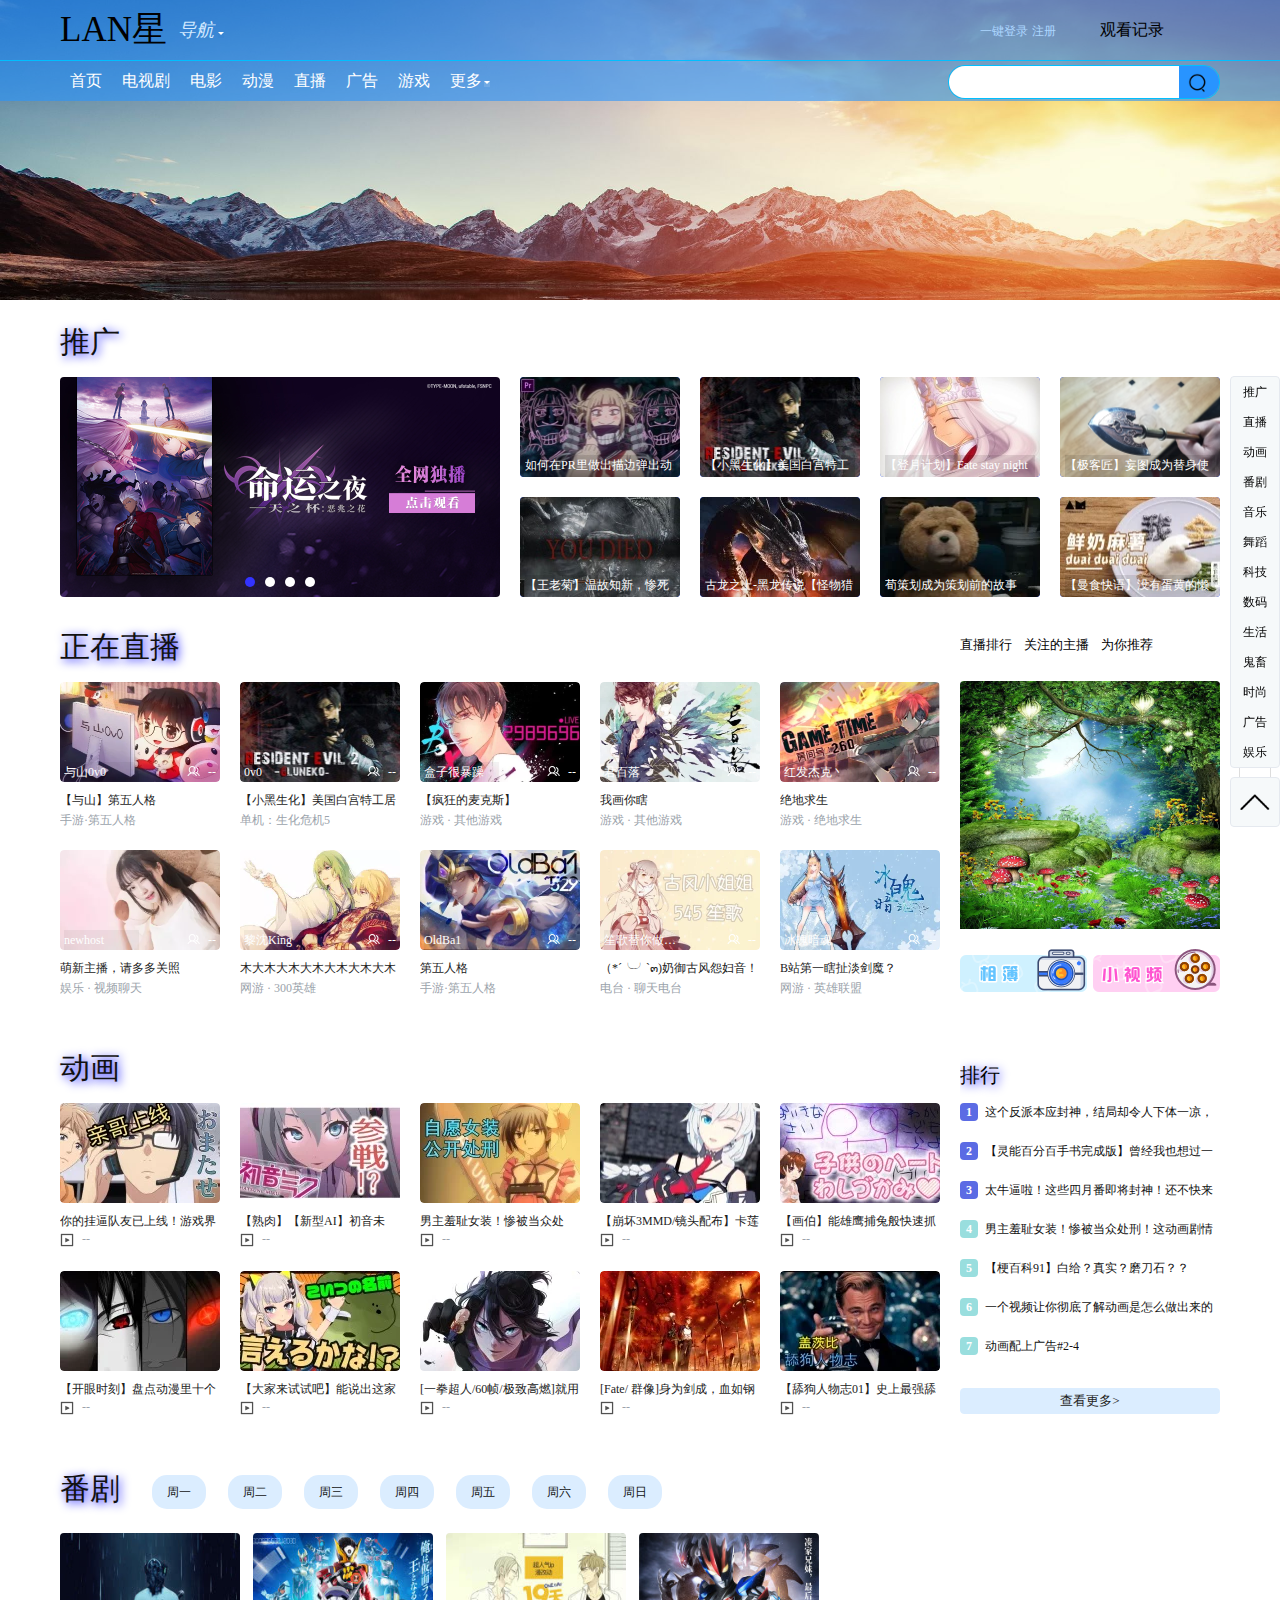
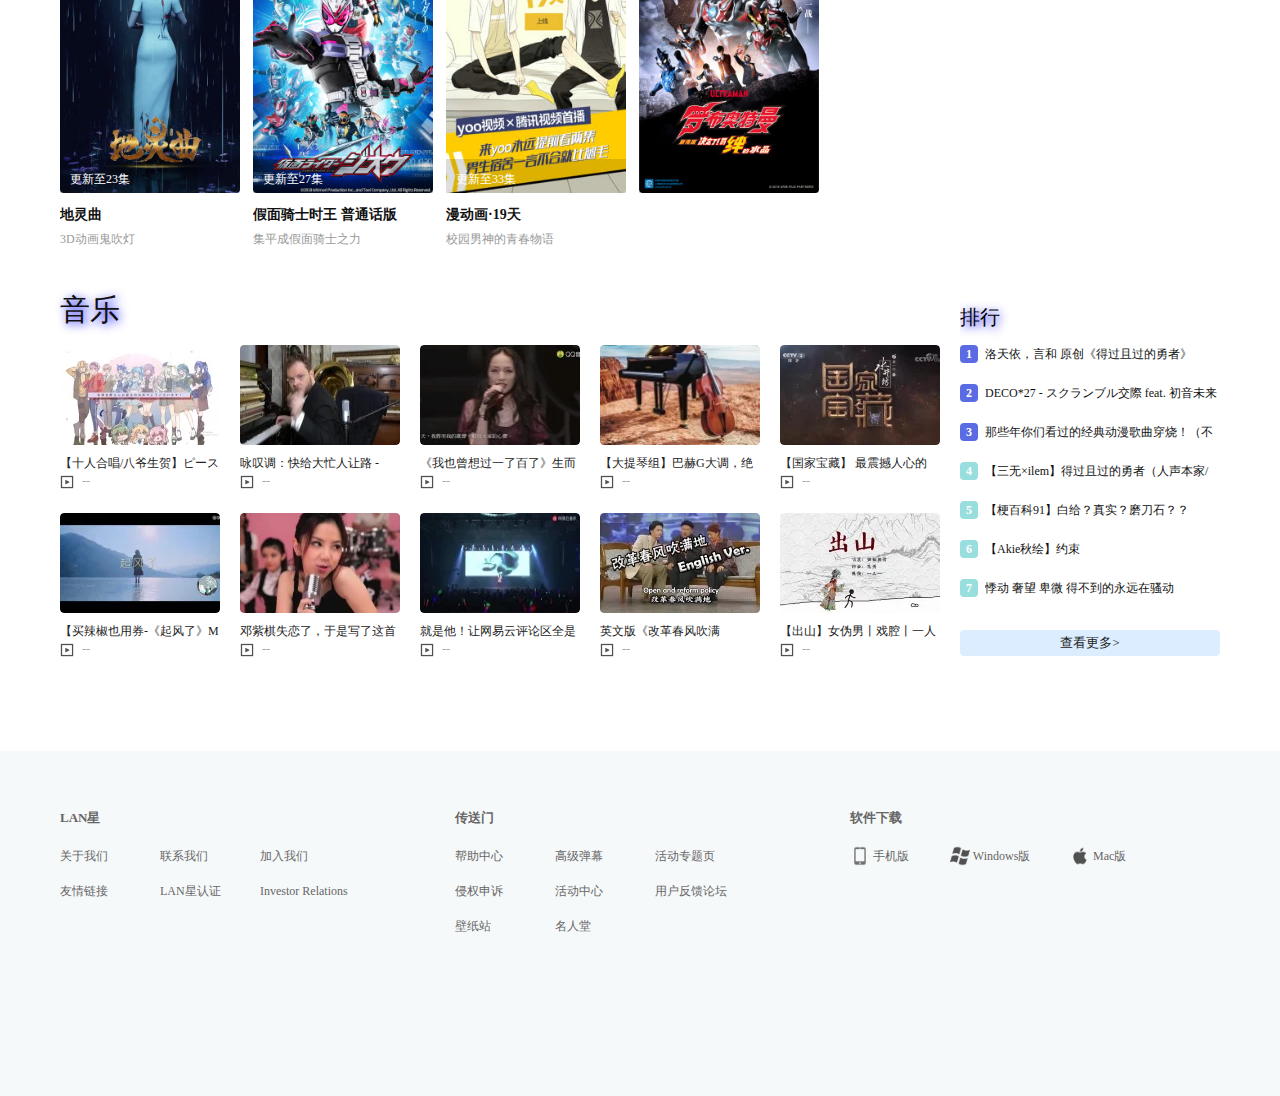
<file: html/index.html>
<!doctype html>
<html lang="en">
 <head>
  <meta charset="UTF-8">
  <meta name="Keywords" content="">
  <meta name="viewport" content="width=device-width, initial-scale=1.0">
  <title>LAN星</title>
  <link rel="stylesheet" type="text/css" href="../css/web.css"/>
  <link rel="stylesheet" type="text/css" href="../css/side.css"/>
  <script type="text/javascript" src="../login/js/jquery.min.js"></script>
  </head>
 <body>
	<div class="bg-img">
		<div class="topbar">
		<div class="container"> 
			<div class="humble" title="LAN星">LAN星</div>
			<div class="navigation">
			<a onclick="return false;" href="javascript:;" class="map"><em>导航</em>
			<i class="icon-triangle"></i>
			</a>
				<div class="list">
					<h4>休闲娱乐</h4>
					<div class="list-a">
						<a href="">电影</a>
						<a href="">动漫</a>
						<a href="">综艺</a>
						<a href="">搞笑</a>
						<a href="">直播</a>
						<a href="">视频</a>
						<a href="">页游</a>
						<a href="">明星</a>
						<a href="">交友</a>
						<a href="">体育</a>
						<a href="">星座</a>
						<a href="">电视剧</a>
						<a href="">小游戏</a>
					</div>
				</div>
				<div class="list">
					<h4>生活服务</h4>
					<div class="list-a">
						<a href="">团购</a>
						<a href="">银行</a>
						<a href="">房产</a>
						<a href="">股票</a>
						<a href="">基金</a>
						<a href="">天气</a>
						<a href="">菜谱</a>
						<a href="">汽车</a>
						<a href="">地图</a>
						<a href="">招聘</a>
						<a href="">儿童</a>
						<a href="">母婴</a>
						<a href="">健康</a>
					</div>
				</div>
				<div class="list" style="border:none;">
					<h4>其他类别</h4>
					<div class="list-a">
						<a href="">软件</a>
						<a href="">邮箱</a>
						<a href="">微博</a>
						<a href="">公益</a>
						<a href="">宠物</a>
						<a href="">杀毒</a>
						<a href="">设计</a>
						<a href="">电脑</a>
						<a href="">桌面</a>
						<a href="">行业</a>
						<a href="">摄影</a>
						<a href="">英语</a>
						<a href="">考试</a>
					</div>
				</div>
			</div>
			<div class="record">观看记录</div>
			<div class="topbar-info">
				<a href="../login/index.html">一键登录</a>
				<a href="../login/login.html">注册</a>
			</div>
		</div>
		</div>
		<div class="Classified-section">
		<div class="nav-container">
			<div class="nav">
				<ul>
					<li>
						<a href="../html/index.html" title="首页">首页</a>
					</li>
					<li>
						<a href="../dshtml/dsj.html" title="电视剧" target="_black">电视剧</a>
					</li>
					<li>
						<a href="../dyhtml/dy.html" title="电影" target="_black">电影</a>
					</li>
					<li>
						<a href="../dmhtml/dm.html" title="动漫" target="_black">动漫</a>
					</li>
					<li>
						<a href="../zbhtml/zb.html" title="直播" target="_black">直播</a>
					</li>
					<li>
						<a href="../xwhtml/xw.html" title="广告" target="_black">广告</a>
					</li>
					<li>
						<a href="../yxhtml/yx.html" title="游戏" target="_black">游戏</a>
					</li>
				</ul>
				<div class="nav-more">
					<a onclick="return false;" href="javascript:;" class="more">更多<i class="icon-triangle1"></i>
					</a>
					<div class="popup-more">
						<a href="" title="搞笑">搞笑</a>
						<a href="" title="美女">美女</a>
						<a href="" title="排行榜">排行榜</a>
						<a href="" title="网络自制">网络自制</a>
						<a href="" title="周末影院">周末影院</a>
					</div>
				</div>
			</div>
			<div class="header-search" id="search_box" style="z-index: 999;">
				<form action="" class="search-form" >
					<div class="banyuan"></div>
					<input type="text" name="searchstr" class="search-text" id="searchstr"/>
					<input type="button" value="" class="search-btn" id="search_btn"/>
				</form>
			</div>
		</div>
		</div>
	</div>
	<div class="lo-wrapper" id="content">
		<div id="tuiguang" class="most-box zone-wrap">
			<div class="headline">
				<h3 class="name">推广</h3>
			</div>
			<div class="big-box">
				<div class="box">
					<div class="img-g" style="left: 0px;transition: left 1s;">
						<a href=""><img class="on" src="../img/推广/afbed5cc36a5f0b987bfbf13973666a6557cc2ff.jpg" alt="1"></a>
						<a href=""><img src="../img/推广/597f2650027d56530dfc328460473bab.jpeg" alt="2"></a>
						<a href=""><img src="../img/推广/86438b3fbd5bc8602e2ba43808fbc6baad1c4067.jpg" alt="3"></a>
						<a href=""><img src="../img/推广/f7178c327c26931b72a727d827671713cd6bf914.png" alt="4"></a>
					</div>
					<div class="pt">
						<ul class="pt-u">
							<li class="pt-l"></li>
							<li></li>
							<li></li>
							<li></li>
						</ul>
					</div>
					<div class="btn">
						<div class="btn-left">&lt</div>
						<div class="btn-right">&gt</div>	
					</div>
				</div>
				<div class="recommend-module">
					<div class="groom-module">
					<a href="../htmlvideo/video/如何在PR里做出描边弹出动画.mp4" target="_black" title="如何在PR里做出描边弹出动画">
						<img src="../img/推广/如何在PR里做出描边弹出动画.jpg" alt="如何在PR里做出描边弹出动画" class="pic">
						<div class="card-mark">
							<p class="title">如何在PR里做出描边弹出动画</p>
							<p class="author">up主：Q</p>
							<p class="play">播放：--万</p>
						</div>
					</a>
					</div>
					<div class="groom-module">
					<a href="../htmlvideo/v1.html" target="_black" title="【小黑生化】美国白宫特工居然是这样的人？里昂S肯尼迪 上">
						<img src="../img/推广/【小黑生化】美国白宫特工居然是这样的人？里昂S肯尼迪 上（生化大讲坛 第26期）.jpg" alt="【小黑生化】美国白宫特工居然是这样的人？里昂S肯尼迪 上（生化大讲坛 第26期）" class="pic">
						<div class="card-mark">
							<p class="title">【小黑生化】美国白宫特工居然是这样的人？里昂S肯尼迪 上（生化大讲坛 第26期）</p>
							<p class="author">up主：W</p>
							<p class="play">播放：--万</p>
						</div>
					</a>
					</div>
					<div class="groom-module">
					<a href="" target="_black" title="【登月计划】Fate stay night深度解析Part7.在那白雪飘落的地方">
						<img src="../img/推广/【登月计划】Fate stay night深度解析Part7.在那白雪飘落的地方.jpg" alt="【登月计划】Fate stay night深度解析Part7.在那白雪飘落的地方" class="pic">
						<div class="card-mark">
							<p class="title">【登月计划】Fate stay night深度解析Part7.在那白雪飘落的地方</p>
							<p class="author">up主：阿卡林嫁给我吧</p>
							<p class="play">播放：--万</p>
						</div>
					</a>
					</div>
					<div class="groom-module">
					<a href="" target="_black" title="【极客匠】妄图成为替身使者,中二男居然用这支箭捅自己">
						<img src="../img/推广/【极客匠】妄图成为替身使者,中二男居然用这支箭捅自己.png" alt="【极客匠】妄图成为替身使者,中二男居然用这支箭捅自己" class="pic">
						<div class="card-mark">
							<p class="title">【极客匠】妄图成为替身使者,中二男居然用这支箭捅自己</p>
							<p class="author">up主：【极客匠】</p>
							<p class="play">播放：--万</p>
						</div>
					</a>
					</div>
					<div class="groom-module">
					<a href="" target="_black" title="【王老菊】温故知新，惨死高墙 | 真正的黑暗之魂3">
						<img src="../img/推广/e88b75d406d729e6b6b7d0fa2b77e749a7126180.jpg@160w_100h.jpg" alt="【王老菊】温故知新，惨死高墙 | 真正的黑暗之魂3" class="pic">
						<div class="card-mark">
							<p class="title">【王老菊】温故知新，惨死高墙 | 真正的黑暗之魂3</p>
							<p class="author">up主：怕上火暴王老菊</p>
							<p class="play">播放：--万</p>
						</div>
					</a>
					</div>
					<div class="groom-module">
					<a href="" target="_black" title="古龙之上-黑龙传说【怪物猎人生态】">
						<img src="../img/推广/古龙之上-黑龙传说【怪物猎人生态】.webp" alt="古龙之上-黑龙传说【怪物猎人生态】" class="pic">
						<div class="card-mark">
							<p class="title">古龙之上-黑龙传说【怪物猎人生态】</p>
							<p class="author">up主：艾森巴赫</p>
							<p class="play">播放：--万</p>
						</div>
					</a>
					</div>
					<div class="groom-module">
					<a href="" target="_black" title="荀策划成为策划前的故事">
						<img src="../img/推广/荀策划成为策划前的故事.webp" alt="荀策划成为策划前的故事" class="pic">
						<div class="card-mark">
							<p class="title">荀策划成为策划前的故事</p>
							<p class="author">up主：克利咕咕兰</p>
							<p class="play">播放：--万</p>
						</div>
					</a>
					</div>
					<div class="groom-module">
					<a href="" target="_black" title="【曼食快语】没有蛋黄的懒蛋蛋，就是这摊鲜奶麻薯啊！">
						<img src="../img/推广/【曼食快语】没有蛋黄的懒蛋蛋，就是这摊鲜奶麻薯啊！.webp" alt="【曼食快语】没有蛋黄的懒蛋蛋，就是这摊鲜奶麻薯啊！" class="pic">
						<div class="card-mark">
							<p class="title">【曼食快语】没有蛋黄的懒蛋蛋，就是这摊鲜奶麻薯啊！</p>
							<p class="author">up主：曼食慢语</p>
							<p class="play">播放：--万</p>
						</div>
					</a>
					</div>
				</div>
			</div>
		</div>
		<div id="zhibo" class="zhibo-box zone-wrap">
			<div class="l-con">
				<div class="headline">
					<h3 class="name">正在直播</h3>
				</div>
				<div class="storey-box">
					<div class="zhibo-module">
					<a href="" target="_black" title="">
						<div class="pic">
							<img src="../img/直播/【与山】第五人格.webp" alt="" class="pic">
							<div class="snum">
								<span class="auther">与山0v0</span>
								<span class="online">
									<i></i>
									--
								</span>
							</div>
						</div>
						<p class="t" title="【与山】第五人格">【与山】第五人格</p>
						<p class="num">手游·第五人格</p>
					</a>
					</div>
					<div class="zhibo-module">
					<a href="" target="_black" title="">
						<div class="pic">
							<img src="../img/推广/【小黑生化】美国白宫特工居然是这样的人？里昂S肯尼迪 上（生化大讲坛 第26期）.jpg" alt="【小黑生化】美国白宫特工居然是这样的人？里昂S肯尼迪 上（生化大讲坛 第26期）" class="pic">
							<div class="snum">
								<span class="auther">0v0</span>
								<span class="online">
									<i></i>
									--
								</span>
							</div>
						</div>
						<p class="t">【小黑生化】美国白宫特工居然是这样的人？里昂S肯尼迪 上（生化大讲坛 第26期）</p>
						<p class="num">单机：生化危机5</p>
					</a>
					</div>
					<div class="zhibo-module">
					<a href="" target="_black" title="">
						<div class="pic">
							<img src="../img/直播/【疯狂的麦克斯】.webp" alt="" class="pic">
							<div class="snum">
								<span class="auther">盒子很暴躁</span>
								<span class="online">
									<i></i>
									--
								</span>
							</div>
						</div>
						<p class="t" title="【疯狂的麦克斯】">【疯狂的麦克斯】</p>
						<p class="num">游戏 · 其他游戏</p>
					</a>
					</div>
					<div class="zhibo-module">
					<a href="" target="_black" title="">
						<div class="pic">
							<img src="../img/直播/我画你瞎.webp" alt="" class="pic">
							<div class="snum">
								<span class="auther">君百落</span>
								<span class="online">
									<i></i>
									--
								</span>
							</div>
						</div>
						<p class="t" title="我画你瞎">我画你瞎</p>
						<p class="num">游戏 · 其他游戏</p>
					</a>
					</div>
					<div class="zhibo-module">
					<a href="" target="_black" title="">
						<div class="pic">
							<img src="../img/直播/绝地求生.webp" alt="" class="pic">
							<div class="snum">
								<span class="auther">红发杰克丶</span>
								<span class="online">
									<i></i>
									--
								</span>
							</div>
						</div>
						<p class="t" title="绝地求生">绝地求生</p>
						<p class="num">游戏 · 绝地求生</p>
					</a>
					</div>
					<div class="zhibo-module">
					<a href="" target="_black" title="">
						<div class="pic">
							<img src="../img/直播/萌新主播，请多多关照.webp" alt="" class="pic">
							<div class="snum">
								<span class="auther">newhost</span>
								<span class="online">
									<i></i>
									--
								</span>
							</div>
						</div>
						<p class="t" title="萌新主播，请多多关照">萌新主播，请多多关照</p>
						<p class="num">娱乐 · 视频聊天</p>
					</a>
					</div>
					<div class="zhibo-module">
					<a href="" target="_black" title="">
						<div class="pic">
							<img src="../img/直播/木大木大木大木大木大木大木大木大！.webp" alt="" class="pic">
							<div class="snum">
								<span class="auther">黎沈King</span>
								<span class="online">
									<i></i>
									--
								</span>
							</div>
						</div>
						<p class="t" title="木大木大木大木大木大木大木大木大！">木大木大木大木大木大木大木大木大！</p>
						<p class="num">网游 · 300英雄</p>
					</a>
					</div>
					<div class="zhibo-module">
					<a href="" target="_black" title="">
						<div class="pic">
							<img src="../img/直播/第五人格.webp" alt="" class="pic">
							<div class="snum">
								<span class="auther">OldBa1</span>
								<span class="online">
									<i></i>
									--
								</span>
							</div>
						</div>
						<p class="t" title="第五人格">第五人格</p>
						<p class="num">手游·第五人格</p>
					</a>
					</div>
					<div class="zhibo-module">
					<a href="" target="_black" title="">
						<div class="pic">
							<img src="../img/直播/5f32e3112bd73c2b08b40c4cb7fb64b94f85a78c.jpg@320w_200h.webp" alt="" class="pic">
							<div class="snum">
								<span class="auther">笙歌替你做个梦OvO</span>
								<span class="online">
									<i></i>
									--
								</span>
							</div>
						</div>
						<p class="t" title="（*´╰╯`๓)奶御古风怨妇音！">（*´╰╯`๓)奶御古风怨妇音！</p>
						<p class="num">电台 · 聊天电台</p>
					</a>
					</div>
					<div class="zhibo-module">
					<a href="" target="_black" title="">
						<div class="pic">
							<img src="../img/直播/B站第一瞎扯淡剑魔？.webp" alt="" class="pic">
							<div class="snum">
								<span class="auther">冰魄暗魂</span>
								<span class="online">
									<i></i>
									--
								</span>
							</div>
						</div>
						<p class="t" title="B站第一瞎扯淡剑魔？">B站第一瞎扯淡剑魔？</p>
						<p class="num">网游 · 英雄联盟</p>
					</a>
					</div>
				</div>
			</div>
			<div class="r-con">
				<div class="tab">
					<div class="tab-item">直播排行</div>
					<div class="tab-item">关注的主播</div>
					<div class="tab-item">为你推荐</div>
				</div>
				<div class="tab-box">
					<div class="tab-con" style="margin-left: -520px;">
						<div class="tab-item-box"></div>
						<div class="tab-item-box"></div>
						<div class="tab-item-box tuijian">
							<div class="slider-box">
								<ul class="pic" style="width: 200%;">
									<li>
										<a href=""><img src="../img/直播/bgmin.jpg" style="width: 260px;height: 248px">
										</a>
									</li>
								</ul>
							</div>
							<div class="anchor">
								<a href="" target="_black" class="pic fl"><img src="../img/直播/wh.png" alt=""></a>
								<a href="" target="_black" class="pic fr"><img src="../img/直播/sp.png" alt=""></a>
							</div>
						</div>
					</div>
				</div>
			</div>	
		</div>
		<div id="donghua" class="donghua-box zone-wrap">
			<div class="l-con">
				<div class="headline">
					<h3 class="name">动画</h3>
				</div>
				<div class="storey-box">
					<div class="donghua-module">
					<a href="" target="_black" title="">
						<div class="pic">
							<img src="../img/动画/你的挂逼队友已上线！游戏界的最强者！只求一败.webp" alt="你的挂逼队友已上线！游戏界的最强者！只求一败" class="pic">
						</div>
						<p class="t">你的挂逼队友已上线！游戏界的最强者！只求一败</p>
						<p class="num">
							<span class="play"><i class="icon"></i>
							--
							</span>
						</p>
					</a>
					</div>
					<div class="donghua-module">
					<a href="" target="_black" title="">
						<div class="pic">
							<img src="../img/动画/【熟肉】【新型AI】初音未来、Vtuber出道！！【虚拟VOCALOIDYoutuber】.webp" alt="【熟肉】【新型AI】初音未来、Vtuber出道！！【虚拟VOCALOIDYoutuber】" class="pic">
						</div>
						<p class="t">【熟肉】【新型AI】初音未来、Vtuber出道！！【虚拟VOCALOIDYoutuber】</p>
						<p class="num">
							<span class="play"><i class="icon"></i>
							--
							</span>
						</p>
					</a>
					</div>
					<div class="donghua-module">
					<a href="" target="_black" title="">
						<div class="pic">
							<img src="../img/动画/男主羞耻女装！惨被当众处刑！这动画剧情太hentai了！.webp" alt="男主羞耻女装！惨被当众处刑！这动画剧情太hentai了！" class="pic">
						</div>
						<p class="t">男主羞耻女装！惨被当众处刑！这动画剧情太hentai了！</p>
						<p class="num">
							<span class="play"><i class="icon"></i>
							--
							</span>
						</p>
					</a>
					</div>
					<div class="donghua-module">
					<a href="" target="_black" title="">
						<div class="pic">
							<img src="../img/动画/52014e73a293792c75855b7aea3d02c3afadcc46.jpg@160w_100h.webp" alt="【崩坏3MMD/镜头配布】卡莲的「Shadow And Truth」" class="pic">
						</div>
						<p class="t">【崩坏3MMD/镜头配布】卡莲的「Shadow And Truth」</p>
						<p class="num">
							<span class="play"><i class="icon"></i>
							--
							</span>
						</p>
					</a>
					</div>
					<div class="donghua-module">
					<a href="" target="_black" title="">
						<div class="pic">
							<img src="../img/动画/【画伯】能雄鹰捕兔般快速抓住孩子们内心的画！【Nachoco的打工】.webp" alt="【画伯】能雄鹰捕兔般快速抓住孩子们内心的画！【Nachoco的打工】" class="pic">
						</div>
						<p class="t">【画伯】能雄鹰捕兔般快速抓住孩子们内心的画！【Nachoco的打工】</p>
						<p class="num">
							<span class="play"><i class="icon"></i>
							--
							</span>
						</p>
					</a>
					</div>
					<div class="donghua-module">
					<a href="" target="_black" title="">
						<div class="pic">
							<img src="../img/动画/【开眼时刻】盘点动漫里十个最帅的眼睛.webp" alt="【开眼时刻】盘点动漫里十个最帅的眼睛" class="pic">
						</div>
						<p class="t">【开眼时刻】盘点动漫里十个最帅的眼睛</p>
						<p class="num">
							<span class="play"><i class="icon"></i>
							--
							</span>
						</p>
					</a>
					</div>
					<div class="donghua-module">
					<a href="" target="_black" title="">
						<div class="pic">
							<img src="../img/动画/【大家来试试吧】能说出这家伙的名字吗.webp" alt="#71【大家来试试吧】能说出这家伙的名字吗" class="pic">
						</div>
						<p class="t">【大家来试试吧】能说出这家伙的名字吗</p>
						<p class="num">
							<span class="play"><i class="icon"></i>
							--
							</span>
						</p>
					</a>
					</div>
					<div class="donghua-module">
					<a href="" target="_black" title="">
						<div class="pic">
							<img src="../img/动画/f960e1c4dc65d8ce2ddc2a1dff8ff157f3eb1738.jpg@160w_100h.webp" alt="[一拳超人/60帧/极致高燃]就用这一击 将我的现在 我的全部 向天奉上！！" class="pic">
						</div>
						<p class="t">[一拳超人/60帧/极致高燃]就用这一击 将我的现在 我的全部 向天奉上！！</p>
						<p class="num">
							<span class="play"><i class="icon"></i>
							--
							</span>
						</p>
					</a>
					</div>
					<div class="donghua-module">
					<a href="" target="_black" title="">
						<div class="pic">
							<img src="../img/动画/08e61e9d9fd8a463690e3280d4158838ed646d56.jpg@160w_100h.webp" alt="[Fate/ 群像]身为剑成，血如钢铁.Unlimited Blade Work！" class="pic">
						</div>
						<p class="t">[Fate/ 群像]身为剑成，血如钢铁.Unlimited Blade Work！</p>
						<p class="num">
							<span class="play"><i class="icon"></i>
							--
							</span>
						</p>
					</a>
					</div>
					<div class="donghua-module">
					<a href="" target="_black" title="">
						<div class="pic">
							<img src="../img/动画/【舔狗人物志01】史上最强舔狗盖茨比 穷极一生 幻梦一场.webp" alt="【舔狗人物志01】史上最强舔狗盖茨比 穷极一生 幻梦一场" class="pic">
						</div>
						<p class="t">【舔狗人物志01】史上最强舔狗盖茨比 穷极一生 幻梦一场</p>
						<p class="num">
							<span class="play"><i class="icon"></i>
							--
							</span>
						</p>
					</a>
					</div>
				</div>
			</div>
			<section id="ranking" class="sec-rank zone-rank">
				<header class="rank-head">
					<h3>排行</h3>
				</header>
				<div class="rank-list-wrap">
					<ul class="rank-list">
						<li class="rank-item highlight first"><i class="shu-num">1</i>
							<a href="" target="_black" title="这个反派本应封神，结局却令人下体一凉，史上最黑暗漫画之一你看过吗？" class="shu-info"><div class="shu-detail"><p class="shu-title">这个反派本应封神，结局却令人下体一凉，史上最黑暗漫画之一你看过吗？</p></div></a>
						</li>
						<li class="rank-item highlight"><i class="shu-num">2</i>
							<a href="" target="_black" title="【灵能百分百手书完成版】曾经我也想过一了百了" class="shu-info"><div class="shu-detail"><p class="shu-title">【灵能百分百手书完成版】曾经我也想过一了百了</p></div></a></li>
						<li class="rank-item highlight"><i class="shu-num">3</i>
							<a href="" target="_black" title="太牛逼啦！这些四月番即将封神！还不快来了解一下？（下）" class="shu-info"><div class="shu-detail"><p class="shu-title">太牛逼啦！这些四月番即将封神！还不快来了解一下？（下）</p></div></a></li>
						<li class="rank-item"><i class="shu-num">4</i>
							<a href="" target="_black" title="男主羞耻女装！惨被当众处刑！这动画剧情太hentai了！" class="shu-info"><div class="shu-detail"><p class="shu-title">男主羞耻女装！惨被当众处刑！这动画剧情太hentai了！</p></div></a></li>
						<li class="rank-item"><i class="shu-num">5</i>
							<a href="" target="_black" title="【梗百科91】白给？真实？磨刀石？？WDNMD，真就打鸣啊都！！！！" class="shu-info"><div class="shu-detail"><p class="shu-title">【梗百科91】白给？真实？磨刀石？？WDNMD，真就打鸣啊都！！！！</p></div></a></li>
						<li class="rank-item"><i class="shu-num">6</i>
							<a href="" target="_black" title="一个视频让你彻底了解动画是怎么做出来的——Anitama解新番特别篇第一期" class="shu-info"><div class="shu-detail"><p class="shu-title">一个视频让你彻底了解动画是怎么做出来的——Anitama解新番特别篇第一期</p></div></a></li>
						<li class="rank-item"><i class="shu-num">7</i>
							<a href="" target="_black" title="动画配上广告#2-4" class="shu-info"><div class="shu-detail"><p class="shu-title">动画配上广告#2-4</p></div></a></li>
					</ul>
				</div>
				<a href="" target="_black" class="more-link">查看更多<div class="icon-r">&gt</div></a>
			</section>	
		</div>
		<div id="fanju" class="fanju-box zone-wrap">
			<div class="headline">
				<h3 class="name">番剧</h3>
				<div class="cycle-tap" id="cycle">
					<button class="cycle-item active" data-type="周一">周一</button>
					<button class="cycle-item" data-type="周二">周二</button>
					<button class="cycle-item" data-type="周三">周三</button>
					<button class="cycle-item" data-type="周四">周四</button>
					<button class="cycle-item" data-type="周五">周五</button>
					<button class="cycle-item" data-type="周六">周六</button>
					<button class="cycle-item" data-type="周日">周日</button>
				</div>
			</div>
			<div class="fanju-module" id="fj">
				<div class="fanju-table active">
						<div class="list-item">
							<a href="" target="_black" class="figure">
								<img src="../img/番剧/地灵曲.jpg" class="figure-pic">
								<div class="figure-shu">更新至23集</div></a>
							<div class="figure-detail">
								<a href="" class="figure-title" title="地灵曲">地灵曲</a>
								<div class="figure-desc">3D动画鬼吹灯</div>
							</div>
						</div>
						<div class="list-item">
							<a href="" target="_black" class="figure"><img src="../img/番剧/假面骑士时王 普通话版.jpg" class="figure-pic">
								<div class="figure-shu">更新至27集</div></a>
							<div class="figure-detail">
								<a href="" class="figure-title" title="假面骑士时王 普通话版">假面骑士时王 普通话版</a>
								<div class="figure-desc">集平成假面骑士之力 </div>
							</div>
						</div>
						<div class="list-item">
							<a href="" target="_black" class="figure"><img src="../img/番剧/漫动画·19天.jpg" class="figure-pic">
								<div class="figure-shu">更新至33集</div></a>
							<div class="figure-detail">
								<a href="" class="figure-title" title="漫动画·19天">漫动画·19天</a>
								<div class="figure-desc">校园男神的青春物语 </div>
							</div>
						</div>
						<div class="list-item">
							<a href="" target="_black" class="figure"><img src="../img/番剧/223.jpg" class="figure-pic">
								<div class="figure-shu"></div></a>
							<div class="figure-detail">
								<a href="" class="figure-title"></a>
								<div class="figure-desc"></div>
							</div>
						</div>
				</div>
				<div class="fanju-table">
						<div class="list-item">
							<a href="" target="_black" class="figure"><img src="../img/番剧/灵剑尊.jpg" class="figure-pic">
								<div class="figure-shu">更新至22集</div></a>
							<div class="figure-detail">
								<a href="" class="figure-title" title="灵剑尊">灵剑尊</a>
								<div class="figure-desc">落魄少主闯荡大陆，天地三界，我为至尊！</div >
							</div>
						</div>
						<div class="list-item">
							<a href="" target="_black" class="figure"><img src="../img/番剧/关于我转生后成为史莱姆的那件事.jpg" class="figure-pic">
								<div class="figure-shu">全24集</div></a>
							<div class="figure-detail">
								<a href="" class="figure-title" title="关于我转生后成为史莱姆的那件事">关于我转生后成为史莱姆的那件事</a>
								<div class="figure-desc">全新史莱姆人生 </div >
							</div>
						</div>
						<div class="list-item">
							<a href="" target="_black" class="figure"><img src="../img/番剧/漫动画·我才不是恶毒女配.jpg" class="figure-pic">
								<div class="figure-shu">更新至39集</div></a>
							<div class="figure-detail">
								<a href="" class="figure-title" title="漫动画·我才不是恶毒女配">漫动画·我才不是恶毒女配</a>
								<div class="figure-desc">恶毒女配手撕绿茶白莲花 </div >
							</div>
						</div>
						<div class="list-item">
							<a href="" target="_black" class="figure"><img src="../img/番剧/假面骑士时王 普通话版.jpg" class="figure-pic">
								<div class="figure-shu">00:00</div></a>
							<div class="figure-detail">
								<a href="" class="figure-title" title="机动奥特曼 日语版">机动奥特曼 日语版</a>
								<div class="figure-desc">新一代奥特曼的诞生 </div >
							</div>
						</div>
				</div>
				<div class="fanju-table">
						<div class="list-item">
							<a href="" target="_black" class="figure"><img src="../img/番剧/万界神主.jpg" class="figure-pic">
								<div class="figure-shu">更新至15集</div></a>
							<div class="figure-detail">
								<a href="" class="figure-title" title="万界神主">万界神主</a>
								<div class="figure-desc">陨落古神，遨游苍蓝 </div >
							</div>
						</div>
						<div class="list-item">
							<a href="" target="_black" class="figure"><img src="../img/番剧/狠西游 第2季.jpg" class="figure-pic">
							<div class="figure-shu">更新至12集</div></a>
							<div class="figure-detail">
								<a href="" class="figure-title" title="狠西游 第2季">狠西游 第2季</a>
								<div class="figure-desc">18年12月 绝境重生！</div >
							</div>
						</div>
						<div class="list-item">
							<a href="" target="_black" class="figure"><img src="../img/番剧/《驸马不要啊》动态漫画.jpg" class="figure-pic">
								<div class="figure-shu">更新至18集</div></a>
							<div class="figure-detail">
								<a href="" class="figure-title" title="《驸马不要啊》动态漫画">《驸马不要啊》动态漫画</a>
								<div class="figure-desc">霸道公主驯服花花公子</div >
							</div>
						</div>
						<div class="list-item">
							<a href="" target="_black" class="figure"><img src="../img/番剧/漫动画·19天.jpg" class="figure-pic">
								<div class="figure-shu">更新至33集</div></a>
							<div class="figure-detail">
								<a href="" class="figure-title" title="漫动画·19天">漫动画·19天</a>
								<div class="figure-desc">校园男神的青春物语 </div>
							</div>
						</div>
				</div>
				<div class="fanju-table">
						<div class="list-item">
							<a href="" target="_black" class="figure"><img src="../img/番剧/雪鹰领主.jpg" class="figure-pic">
								<div class="figure-shu">更新至14集</div></a>
							<div class="figure-detail">
								<a href="" class="figure-title" title="雪鹰领主">雪鹰领主</a>
								<div class="figure-desc">超凡守护 热“雪”来袭</div >
							</div>
						</div>
						<div class="list-item">
							<a href="" target="_black" class="figure"><img src="../img/番剧/画江湖之不良人 第3季.jpg" class="figure-pic">
								<div class="figure-shu">更新至21集</div></a>
							<div class="figure-detail">
								<a href="" class="figure-title" title="画江湖之不良人 第3季">画江湖之不良人 第3季</a>
								<div class="figure-desc">王者弈天下 大唐生死局</div >
							</div>
						</div>
						<div class="list-item">
							<a href="" target="_black" class="figure"><img src="../img/番剧/雄兵连之诸天降临.jpg" class="figure-pic">
								<div class="figure-shu">更新至09集</div></a>
							<div class="figure-detail">
								<a href="" class="figure-title" title="雄兵连之诸天降临">雄兵连之诸天降临</a>
								<div class="figure-desc">抗击外星入侵 </div >
							</div>
						</div>
						<div class="list-item">
							<a href="" target="_black" class="figure"><img src="../img/番剧/请吃红小豆吧！ 第2季.jpg" class="figure-pic">
								<div class="figure-shu">更新至11集</div></a>
							<div class="figure-detail">
								<a href="" class="figure-title" title="请吃红小豆吧！ 第2季">请吃红小豆吧！ 第2季</a>
								<div class="figure-desc">一颗有梦想的贱萌红豆</div >
							</div>
						</div>
						<div class="list-item">
							<a href="" target="_black" class="figure"><img src="../img/番剧/猫妖的诱惑 正式版.jpg" class="figure-pic">
								<div class="figure-shu">更新至07集</div></a>
							<div class="figure-detail">
								<a href="" class="figure-title" title="猫妖的诱惑 正式版">猫妖的诱惑 正式版</a>
								<div class="figure-desc">自古爱恨两难，当然是插他两刀</div >
							</div>
						</div>
						<div class="list-item">
							<a href="" target="_black" class="figure"><img src="../img/番剧/漫动画·我才不是恶毒女配.jpg" class="figure-pic">
								<div class="figure-shu">更新至38集</div></a>
							<div class="figure-detail">
								<a href="" class="figure-title" title="漫动画·我才不是恶毒女配">漫动画·我才不是恶毒女配</a>
								<div class="figure-desc">恶毒女配手撕绿茶白莲花 </div >
							</div>
						</div>
				</div>
				<div class="fanju-table">
						<div class="list-item">
							<a href="" target="_black" class="figure"><img src="../img/番剧/狐妖小红娘.jpg" class="figure-pic">
								<div class="figure-shu">更新至93集</div></a>
							<div class="figure-detail">
								<a href="" class="figure-title" title="狐妖小红娘">狐妖小红娘</a>
								<div class="figure-desc">鞘笛不离 至死不渝</div >
							</div>
						</div>
						<div class="list-item">
							<a href="" target="_black" class="figure"><img src="../img/番剧/灵剑尊.jpg" class="figure-pic">
								<div class="figure-shu">更新至22集</div></a>
							<div class="figure-detail">
								<a href="" class="figure-title" title="灵剑尊">灵剑尊</a>
								<div class="figure-desc">落魄少主闯荡大陆，天地三界，我为至尊！</div >
							</div>
						</div>
						<div class="list-item">
							<a href="" target="_black" class="figure"><img src="../img/番剧/约会大作战 第3季.jpg" class="figure-pic">
								<div class="figure-shu">更新至11集</div></a>
							<div class="figure-detail">
								<a href="" class="figure-title" title="约会大作战 第3季">约会大作战 第3季</a>
								<div class="figure-desc">开始我们新的约会吧 </div >
							</div>
						</div>
						<div class="list-item">
							<a href="" target="_black" class="figure"><img src="../img/番剧/魔法禁书目录 第3季.jpg" class="figure-pic">
								<div class="figure-shu">更新至23集</div></a>
							<div class="figure-detail">
								<a href="" class="figure-title" title="魔法禁书目录 第3季">魔法禁书目录 第3季</a>
								<div class="figure-desc">科学与魔法第三次交织 </div >
							</div>
						</div>
						<div class="list-item">
							<a href="" target="_black" class="figure"><img src="../img/番剧/漫动画·19天.jpg" class="figure-pic">
								<div class="figure-shu">更新至35集</div></a>
							<div class="figure-detail">
								<a href="" class="figure-title" title="漫动画·19天">漫动画·19天</a>
								<div class="figure-desc">校园男神的青春物语 </div>
							</div>
						</div>
						<div class="list-item">
							<a href="" target="_black" class="figure"><img src="../img/番剧/动态漫画·热血女王.jpg" class="figure-pic">
								<div class="figure-shu">更新至11集</div></a>
							<div class="figure-detail">
								<a href="" class="figure-title" title="动态漫画·热血女王">动态漫画·热血女王</a>
								<div class="figure-desc">热血女王，绝地反击 </div>
							</div>
						</div>
				</div>
				<div class="fanju-table">
						<div class="list-item">
							<a href="" target="_black" class="figure"><img src="../img/番剧/雪鹰领主.jpg" class="figure-pic">
								<div class="figure-shu">更新至15集</div></a>
							<div class="figure-detail">
								<a href="" class="figure-title" title="雪鹰领主">雪鹰领主</a>
								<div class="figure-desc">超凡守护 热“雪”来袭</div >
							</div>
						</div>
						<div class="list-item">
							<a href="" target="_black" class="figure"><img src="../img/番剧/万界神主.jpg" class="figure-pic">
								<div class="figure-shu">更新至15集</div></a>
							<div class="figure-detail">
								<a href="" class="figure-title" title="万界神主">万界神主</a>
								<div class="figure-desc">陨落古神，遨游苍蓝 </div >
							</div>
						</div>
						<div class="list-item">
							<a href="" target="_black" class="figure"><img src="../img/番剧/巨兵长城传 第1季.jpg" class="figure-pic">
								<div class="figure-shu">更新至38集</div></a>
							<div class="figure-detail">
								<a href="" class="figure-title" title="巨兵长城传 第1季">巨兵长城传 第1季</a>
								<div class="figure-desc">一场关乎世界安危的冒险 </div >
							</div>
						</div>
						<div class="list-item">
							<a href="" target="_black" class="figure"><img src="../img/番剧/漫动画·我才不是恶毒女配.jpg" class="figure-pic">
								<div class="figure-shu">更新至39集</div></a>
							<div class="figure-detail">
								<a href="" class="figure-title" title="漫动画·我才不是恶毒女配">漫动画·我才不是恶毒女配</a>
								<div class="figure-desc">恶毒女配手撕绿茶白莲花 </div >
							</div>
						</div>
				</div>
				<div class="fanju-table">
						<div class="list-item">
							<a href="" target="_black" class="figure"><img src="../img/番剧/武动乾坤.jpg" class="figure-pic">
								<div class="figure-shu">更新至09集</div></a>
							<div class="figure-detail">
								<a href="" class="figure-title" title="武动乾坤">武动乾坤</a>
								<div class="figure-desc">武之极，破苍穹，动乾坤 </div >
							</div>
						</div>
						<div class="list-item">
							<a href="" target="_black" class="figure"><img src="../img/番剧/假面骑士时王 普通话版.jpg" class="figure-pic">
								<div class="figure-shu">更新至27集</div></a>
							<div class="figure-detail">
								<a href="" class="figure-title" title="假面骑士时王 日语版">假面骑士时王 日语版</a>
								<div class="figure-desc">集平成假面骑士之力 </div>
							</div>
						</div>
						<div class="list-item">
							<a href="" target="_black" class="figure"><img src="../img/番剧/巨兵长城传 第1季.jpg" class="figure-pic">
								<div class="figure-shu">更新至38集</div></a>
							<div class="figure-detail">
								<a href="" class="figure-title" title="巨兵长城传 第1季">巨兵长城传 第1季</a>
								<div class="figure-desc">一场关乎世界安危的冒险 </div >
							</div>
						</div>
				</div>
			</div>
		</div>
		<div id="yinyue" class="yinyue-box zone-wrap">
			<div class="l-con">
				<div class="headline">
					<h3 class="name">音乐</h3>
				</div>
				<div class="storey-box">
					<div class="yinyue-module">
					<a href="" target="_black" title="">
						<div class="pic">
							<img src="../img/音乐/d6be573111cf825e6bd4a3cdbb6bd485009441f7.jpg@160w_100h.webp" alt="【十人合唱/八爷生贺】ピースサイン/Peace Sign（原创pv付）" class="pic">
						</div>
						<p class="t">【十人合唱/八爷生贺】ピースサイン/Peace Sign（原创pv付）</p>
						<p class="num">
							<span class="play"><i class="icon"></i>
							--
							</span>
						</p>
					</a>
					</div>
					<div class="yinyue-module">
					<a href="" target="_black" title="">
						<div class="pic">
							<img src="../img/音乐/咏叹调：快给大忙人让路 - 《塞维利亚的理发师》 - 罗西尼【尖叫鸡版】.webp" alt="咏叹调：快给大忙人让路 - 《塞维利亚的理发师》 - 罗西尼【尖叫鸡版】" class="pic">
						</div>
						<p class="t">咏叹调：快给大忙人让路 - 《塞维利亚的理发师》 - 罗西尼【尖叫鸡版】</p>
						<p class="num">
							<span class="play"><i class="icon"></i>
							--
							</span>
						</p>
					</a>
					</div>
					<div class="yinyue-module">
					<a href="" target="_black" title="">
						<div class="pic">
							<img src="../img/音乐/《我也曾想过一了百了》生而为人，无需抱歉！.webp" alt="《我也曾想过一了百了》生而为人，无需抱歉！" class="pic">
						</div>
						<p class="t">《我也曾想过一了百了》生而为人，无需抱歉！</p>
						<p class="num">
							<span class="play"><i class="icon"></i>
							--
							</span>
						</p>
					</a>
					</div>
					<div class="yinyue-module">
					<a href="" target="_black" title="">
						<div class="pic">
							<img src="../img/音乐/【大提琴组】巴赫G大调，绝佳的视听觉盛宴.webp" alt="【大提琴组】巴赫G大调，绝佳的视听觉盛宴" class="pic">
						</div>
						<p class="t">【大提琴组】巴赫G大调，绝佳的视听觉盛宴</p>
						<p class="num">
							<span class="play"><i class="icon"></i>
							--
							</span>
						</p>
					</a>
					</div>
					<div class="yinyue-module">
					<a href="" target="_black" title="">
						<div class="pic">
							<img src="../img/音乐/【国家宝藏】 最震撼人心的《水龙吟》没有之一！！！！.webp" alt="【国家宝藏】 最震撼人心的《水龙吟》没有之一！！！！" class="pic">
						</div>
						<p class="t">【国家宝藏】 最震撼人心的《水龙吟》没有之一！！！！</p>
						<p class="num">
							<span class="play"><i class="icon"></i>
							--
							</span>
						</p>
					</a>
					</div>
					<div class="yinyue-module">
					<a href="" target="_black" title="">
						<div class="pic">
							<img src="../img/音乐/【买辣椒也用券-《起风了》MV-原版听着舒服！.webp" alt="【买辣椒也用券-《起风了》MV-原版听着舒服！" class="pic">
						</div>
						<p class="t">【买辣椒也用券-《起风了》MV-原版听着舒服！</p>
						<p class="num">
							<span class="play"><i class="icon"></i>
							--
							</span>
						</p>
					</a>
					</div>
					<div class="yinyue-module">
					<a href="" target="_black" title="">
						<div class="pic">
							<img src="../img/音乐/邓紫棋失恋了，于是写了这首歌，没想到一火就是7年！.webp" alt="邓紫棋失恋了，于是写了这首歌，没想到一火就是7年！" class="pic">
						</div>
						<p class="t">邓紫棋失恋了，于是写了这首歌，没想到一火就是7年！</p>
						<p class="num">
							<span class="play"><i class="icon"></i>
							--
							</span>
						</p>
					</a>
					</div>
					<div class="yinyue-module">
					<a href="" target="_black" title="">
						<div class="pic">
							<img src="../img/音乐/就是他！让网易云评论区全是卧槽的人！.webp" alt="就是他！让网易云评论区全是卧槽的人！" class="pic">
						</div>
						<p class="t">就是他！让网易云评论区全是卧槽的人！</p>
						<p class="num">
							<span class="play"><i class="icon"></i>
							--
							</span>
						</p>
					</a>
					</div>
					<div class="yinyue-module">
					<a href="" target="_black" title="">
						<div class="pic">
							<img src="../img/音乐/英文版《改革春风吹满地》！！Chinese people so 牛逼！.webp" alt="英文版《改革春风吹满地》！！Chinese people so 牛逼！" class="pic">
						</div>
						<p class="t">英文版《改革春风吹满地》！！Chinese people so 牛逼！</p>
						<p class="num">
							<span class="play"><i class="icon"></i>
							--
							</span>
						</p>
					</a>
					</div>
					<div class="yinyue-module">
					<a href="" target="_black" title="">
						<div class="pic">
							<img src="../img/音乐/6d4a4d5dedb4163132f0f2f857040eaced78dbef.jpg@160w_100h.webp" alt="【出山】女伪男丨戏腔丨一人多役【一时标题一时爽/一直标题一直爽】" class="pic">
						</div>
						<p class="t">【出山】女伪男丨戏腔丨一人多役【一时标题一时爽/一直标题一直爽】</p>
						<p class="num">
							<span class="play"><i class="icon"></i>
							--
							</span>
						</p>
					</a>
					</div>
				</div>
			</div>
			<section id="ranking" class="sec-rank zone-rank">
				<header class="rank-head">
					<h3>排行</h3>
				</header>
				<div class="rank-list-wrap">
					<ul class="rank-list">
						<li class="rank-item highlight first"><i class="shu-num">1</i>
							<a href="" target="_black" title="洛天依，言和 原创《得过且过的勇者》" class="shu-info"><div class="shu-detail"><p class="shu-title">洛天依，言和 原创《得过且过的勇者》</p></div></a>
						</li>
						<li class="rank-item highlight"><i class="shu-num">2</i>
							<a href="" target="_black" title="DECO*27 - スクランブル交際 feat. 初音未来" class="shu-info"><div class="shu-detail"><p class="shu-title">DECO*27 - スクランブル交際 feat. 初音未来</p></div></a></li>
						<li class="rank-item highlight"><i class="shu-num">3</i>
							<a href="" target="_black" title="那些年你们看过的经典动漫歌曲穿烧！（不你们没看过！）" class="shu-info"><div class="shu-detail"><p class="shu-title">那些年你们看过的经典动漫歌曲穿烧！（不你们没看过！）</p></div></a></li>
						<li class="rank-item"><i class="shu-num">4</i>
							<a href="" target="_black" title="【三无×ilem】得过且过的勇者（人声本家/专辑《2:3》收录曲）" class="shu-info"><div class="shu-detail"><p class="shu-title">【三无×ilem】得过且过的勇者（人声本家/专辑《2:3》收录曲）</p></div></a></li>
						<li class="rank-item"><i class="shu-num">5</i>
							<a href="" target="_black" title="【梗百科91】白给？真实？磨刀石？？WDNMD，真就打鸣啊都！！！！" class="shu-info"><div class="shu-detail"><p class="shu-title">【梗百科91】白给？真实？磨刀石？？WDNMD，真就打鸣啊都！！！！</p></div></a></li>
						<li class="rank-item"><i class="shu-num">6</i>
							<a href="" target="_black" title="【Akie秋绘】约束" class="shu-info"><div class="shu-detail"><p class="shu-title">【Akie秋绘】约束</p></div></a></li>
						<li class="rank-item"><i class="shu-num">7</i>
							<a href="" target="_black" title="悸动  奢望  卑微  得不到的永远在骚动" class="shu-info"><div class="shu-detail"><p class="shu-title">悸动  奢望  卑微  得不到的永远在骚动</p></div></a></li>
					</ul>
				</div>
				<a href="" target="_black" class="more-link">查看更多<div class="icon-r">&gt</div></a>
			</section>	
		</div>
	</div>
	<div id="side-top" class="side-module">
		<div class="nav-bg"></div>
		<div id="navlist" class="nav-list">
        	<div class="item"><a href="#tuiguang">推广</a></div>
			<div class="item"><a href="#zhibo">直播</a></div>
			<div class="item"><a href="#donghua">动画</a></div>
			<div class="item"><a href="#fanju">番剧</a></div>
			<div class="item"><a href="#yinyue">音乐</a></div>
			<!--<div class="item"><a href="#youxi">游戏</a></div>-->
			<div class="item"><a href="#wudao">舞蹈</a></div>
			<div class="item"><a href="#keji">科技</a></div>
			<div class="item"><a href="#shuma">数码</a></div>
			<div class="item"><a href="#shenghuo">生活</a></div>
			<div class="item"><a href="#guichu">鬼畜</a></div>
			<div class="item"><a href="#b">时尚</a></div>
			<div class="item"><a href="#b">广告</a></div>
			<div class="item"><a href="#b">娱乐</a></div>
			<!--<div class="item"><a href="#b">电影</a></div>
			<div class="item"><a href="#b">TV剧</a></div>-->
		</div>
		<div class="s-line"></div>
		<div id="back-top" class="back-top"></div>
	</div>
	<div class="footer">
		<div class="footer-wrap">
			<ul class="f-cards">
				<li>
					<div class="tips">LAN星</div>
					<div class="cards">
						<a href="" target="_black">关于我们</a>
					</div>
					<div class="cards">
						<a href="" target="_black">联系我们</a>
					</div>
					<div class="cards">
						<a href="" target="_black">加入我们</a>
					</div>
					<div class="cards">
						<a href="" target="_black">友情链接</a>
					</div>
					<div class="cards">
						<a href="" target="_black">LAN星认证</a>
					</div>
					<div class="cards">
						<a href="" target="_black">Investor Relations</a>
					</div>
				</li>
				<li>
					<div class="tips">传送门</div>
					<div class="cards">
						<a href="" target="_black">帮助中心</a>
					</div>
					<div class="cards">
						<a href="" target="_black">高级弹幕</a>
					</div>
					<div class="cards">
						<a href="" target="_black">活动专题页</a>
					</div>
					<div class="cards">
						<a href="" target="_black">侵权申诉</a>
					</div>
					<div class="cards">
						<a href="" target="_black">活动中心</a>
					</div>
					<div class="cards">
						<a href="" target="_black">用户反馈论坛</a>
					</div>
					<div class="cards">
						<a href="" target="_black">壁纸站</a>
					</div>
					<div class="cards">
						<a href="" target="_black">名人堂</a>
					</div>
				</li>
				<li>
					<div class="tips">软件下载</div>
					<div class="cards">
						<a href="" target="_black"><i class="phone"></i>
							<span>手机版</span></a>
					</div>
					<div class="cards">
						<a href="" target="_black"><i class="window"></i>
							<span>Windows版</span></a>
					</div>
					<div class="cards">
						<a href="" target="_black"><i class="mac"></i>
							<span>Mac版</span></a>
					</div>
				</li>
			</ul>
		</div>
	</div>
	<script type="text/javascript" src="../js/webjs.js"></script>
	<script type="text/javascript" src="../js/side.js"></script>
	<script type="text/javascript" src="../js/fanju.js"></script>
	<script type="text/javascript" src="../js/search.js"></script>
	<script type="text/javascript" src="../js/searchgo.js"></script>
</body>
</html>
</file>
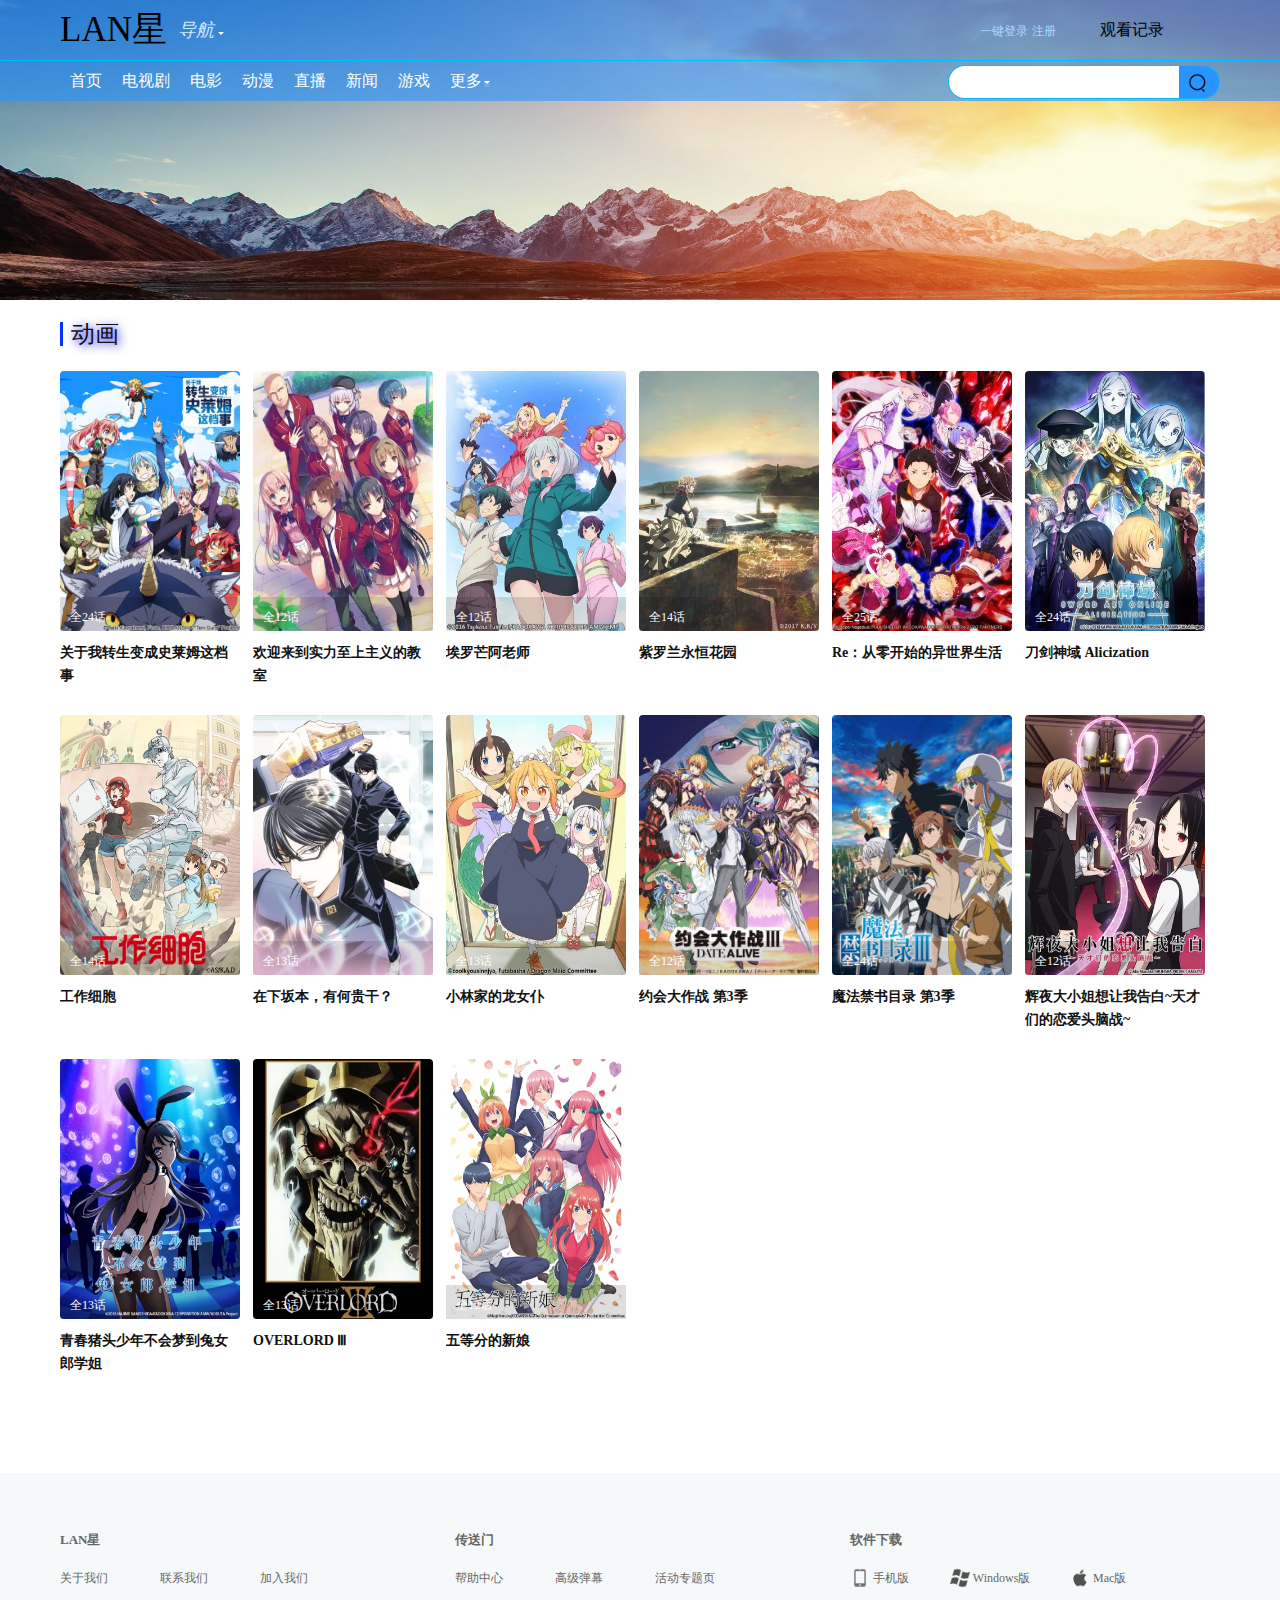
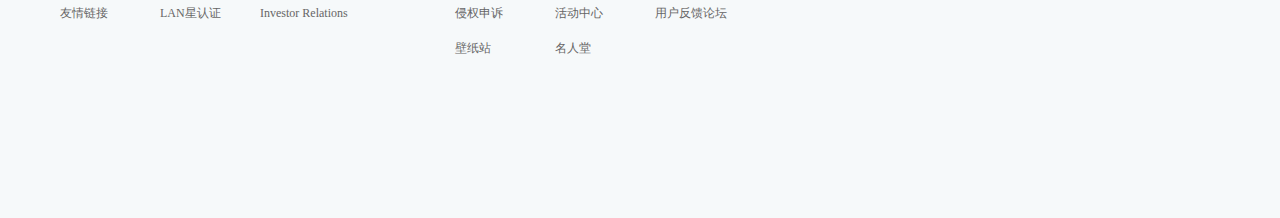
<file: dmhtml/dm.html>
<!doctype html>
<html lang="en">
 <head>
  <meta charset="UTF-8">
  <meta name="Keywords" content="">
  <meta name="viewport" content="width=device-width, initial-scale=1.0">
  <title>动漫</title>
  <link rel="stylesheet" type="text/css" href="../dshtml/dscss/ds.css"/>
  <link rel="stylesheet" type="text/css" href="../css/web.css"/>
  </head>
 <body>
	<div class="bg-img">
		<div class="topbar">
		<div class="container"> 
			<div class="humble" title="LAN星">LAN星</div>
			<div class="navigation">
			<a onclick="return false;" href="javascript:;" class="map"><em>导航</em>
			<i class="icon-triangle"></i>
			</a>
				<div class="list">
					<h4>休闲娱乐</h4>
					<div class="list-a">
						<a href="">电影</a>
						<a href="">动漫</a>
						<a href="">综艺</a>
						<a href="">搞笑</a>
						<a href="">直播</a>
						<a href="">视频</a>
						<a href="">页游</a>
						<a href="">明星</a>
						<a href="">交友</a>
						<a href="">体育</a>
						<a href="">星座</a>
						<a href="">电视剧</a>
						<a href="">小游戏</a>
					</div>
				</div>
				<div class="list">
					<h4>生活服务</h4>
					<div class="list-a">
						<a href="">团购</a>
						<a href="">银行</a>
						<a href="">房产</a>
						<a href="">股票</a>
						<a href="">基金</a>
						<a href="">天气</a>
						<a href="">菜谱</a>
						<a href="">汽车</a>
						<a href="">地图</a>
						<a href="">招聘</a>
						<a href="">儿童</a>
						<a href="">母婴</a>
						<a href="">健康</a>
					</div>
				</div>
				<div class="list" style="border:none;">
					<h4>其他类别</h4>
					<div class="list-a">
						<a href="">软件</a>
						<a href="">邮箱</a>
						<a href="">微博</a>
						<a href="">公益</a>
						<a href="">宠物</a>
						<a href="">杀毒</a>
						<a href="">设计</a>
						<a href="">电脑</a>
						<a href="">桌面</a>
						<a href="">行业</a>
						<a href="">摄影</a>
						<a href="">英语</a>
						<a href="">考试</a>
					</div>
				</div>
			</div>
			<div class="record">观看记录</div>
			<div class="topbar-info">
				<a href="">一键登录</a>
				<a href="">注册</a>
			</div>
		</div>
		</div>
		<div class="Classified-section">
		<div class="nav-container">
			<div class="nav">
				<ul>
					<li>
						<a href="../html/index.html" title="首页">首页</a>
					</li>
					<li>
						<a href="../dshtml/dsj.html" title="电视剧" target="_black">电视剧</a>
					</li>
					<li>
						<a href="../dyhtml/dy.html" title="电影" target="_black">电影</a>
					</li>
					<li>
						<a href="../dmhtml/dm.html" title="动漫" target="_black">动漫</a>
					</li>
					<li>
						<a href="../zbhtml/zb.html" title="直播" target="_black">直播</a>
					</li>
					<li>
						<a href="../xwhtml/xw.html" title="新闻" target="_black">新闻</a>
					</li>
					<li>
						<a href="../yxhtml/yx.html" title="游戏" target="_black">游戏</a>
					</li>
				</ul>
				<div class="nav-more">
					<a onclick="return false;" href="javascript:;" class="more">更多<i class="icon-triangle1"></i>
					</a>
					<div class="popup-more">
						<a href="" title="搞笑">搞笑</a>
						<a href="" title="美女">美女</a>
						<a href="" title="排行榜">排行榜</a>
						<a href="" title="网络自制">网络自制</a>
						<a href="" title="周末影院">周末影院</a>
					</div>
				</div>
			</div>
			<div class="header-search">
				<form action="" class="search-form">
					<div class="banyuan"></div>
					<input type="search" name="keyword" class="search-text">
					<input type="submit" value="" class="search-btn">
				</form>
			</div>
		</div>
		</div>
	</div>
	<div class="lo-wrapper">
		<div class="dm-box">
			<div class="headline">
				<h4 class="name">动画</h4>
			</div>
			<div class="dm-table">
				<div class="list-item">
							<a href="" target="_black" class="dm">
								<img src="../img/动漫/关于我转生变成史莱姆这档事.jpg" class="dm-pic" title="关于我转生变成史莱姆这档事">
								<div class="dm-shu">全24话</div></a>
							<div class="dm-detail">
								<a href="" class="dm-title" title="关于我转生变成史莱姆这档事">关于我转生变成史莱姆这档事</a>
							</div>
				</div>
				<div class="list-item">
							<a href="" target="_black" class="dm"><img src="../img/动漫/欢迎来到实力至上主义的教室.webp" class="dm-pic" title="欢迎来到实力至上主义的教室">
								<div class="dm-shu">全12话</div></a>
							<div class="dm-detail">
								<a href="" class="dm-title" title="欢迎来到实力至上主义的教室">欢迎来到实力至上主义的教室</a>
							</div>
				</div>
				<div class="list-item">
							<a href="" target="_black" class="dm"><img src="../img/动漫/埃罗芒阿老师.webp" class="dm-pic" title="埃罗芒阿老师">
								<div class="dm-shu">全12话</div></a>
							<div class="dm-detail">
								<a href="" class="dm-title" title="埃罗芒阿老师">埃罗芒阿老师</a>
							</div>
				</div>
				<div class="list-item">
							<a href="" target="_black" class="dm"><img src="../img/动漫/紫罗兰永恒花园.webp" class="dm-pic" title="紫罗兰永恒花园">
								<div class="dm-shu">全14话</div></a>
							<div class="dm-detail">
								<a href="" class="dm-title"title="紫罗兰永恒花园">紫罗兰永恒花园</a>
							</div>
				</div>
				<div class="list-item">
							<a href="" target="_black" class="dm"><img src="../img/动漫/Re：从零开始的异世界生活.webp" class="dm-pic" title="Re：从零开始的异世界生活">
								<div class="dm-shu">全25话</div></a>
							<div class="dm-detail">
								<a href="" class="dm-title"title="Re：从零开始的异世界生活">Re：从零开始的异世界生活</a>
							</div>
				</div>
				<div class="list-item">
							<a href="" target="_black" class="dm"><img src="../img/动漫/刀剑神域 Alicization.webp" class="dm-pic" title="刀剑神域 Alicization">
								<div class="dm-shu">全24话</div></a>
							<div class="dm-detail">
								<a href="" class="dm-title"title="刀剑神域 Alicization">刀剑神域 Alicization</a>
							</div>
				</div>
				<div class="list-item">
							<a href="" target="_black" class="dm">
								<img src="../img/动漫/工作细胞.webp" class="dm-pic" title="工作细胞">
								<div class="dm-shu">全14话</div></a>
							<div class="dm-detail">
								<a href="" class="dm-title" title="工作细胞">工作细胞</a>
							</div>
				</div>
				<div class="list-item">
							<a href="" target="_black" class="dm"><img src="../img/动漫/在下坂本，有何贵干？.webp" class="dm-pic" title="在下坂本，有何贵干？">
								<div class="dm-shu">全13话</div></a>
							<div class="dm-detail">
								<a href="" class="dm-title" title="在下坂本，有何贵干？">在下坂本，有何贵干？</a>
							</div>
				</div>
				<div class="list-item">
							<a href="" target="_black" class="dm"><img src="../img/动漫/小林家的龙女仆.webp" class="dm-pic" title="小林家的龙女仆">
								<div class="dm-shu">全13话</div></a>
							<div class="dm-detail">
								<a href="" class="dm-title" title="小林家的龙女仆">小林家的龙女仆</a>
							</div>
				</div>
				<div class="list-item">
							<a href="" target="_black" class="dm"><img src="../img/动漫/约会大作战 第3季.jpg" class="dm-pic" title="约会大作战 第3季">
								<div class="dm-shu">全12话</div></a>
							<div class="dm-detail">
								<a href="" class="dm-title" title="约会大作战 第3季">约会大作战 第3季</a>
							</div>
				</div>
				<div class="list-item">
							<a href="" target="_black" class="dm"><img src="../img/动漫/魔法禁书目录 第3季.jpg" class="dm-pic" title="魔法禁书目录 第3季">
								<div class="dm-shu">全24话</div></a>
							<div class="dm-detail">
								<a href="" class="dm-title" title="魔法禁书目录 第3季">魔法禁书目录 第3季</a>
							</div>
				</div>
				<div class="list-item">
							<a href="" target="_black" class="dm"><img src="../img/动漫/辉夜大小姐想让我告白~天才们的恋爱头脑战~.webp" class="dm-pic" title="辉夜大小姐想让我告白~天才们的恋爱头脑战~">
								<div class="dm-shu">全12话</div></a>
							<div class="dm-detail">
								<a href="" class="dm-title" title="辉夜大小姐想让我告白~天才们的恋爱头脑战~">辉夜大小姐想让我告白~天才们的恋爱头脑战~</a>
							</div>
				</div>
				<div class="list-item">
							<a href="" target="_black" class="dm"><img src="../img/动漫/青春猪头少年不会梦到兔女郎学姐.webp" class="dm-pic" title="青春猪头少年不会梦到兔女郎学姐">
								<div class="dm-shu">全13话</div></a>
							<div class="dm-detail">
								<a href="" class="dm-title" title="青春猪头少年不会梦到兔女郎学姐">青春猪头少年不会梦到兔女郎学姐</a>
							</div>
				</div>
				<div class="list-item">
							<a href="" target="_black" class="dm"><img src="../img/动漫/OVERLORD Ⅲ.webp" class="dm-pic" title="OVERLORD Ⅲ">
								<div class="dm-shu">全13话</div></a>
							<div class="dm-detail">
								<a href="" class="dm-title" title="OVERLORD Ⅲ">OVERLORD Ⅲ</a>
							</div>
				</div>
				<div class="list-item">
							<a href="" target="_black" class="dm"><img src="../img/动漫/五等分的新娘.webp" class="dm-pic" title="五等分的新娘">
								<div class="dm-shu">全12话</div></a>
							<div class="dm-detail">
								<a href="" class="dm-title" title="五等分的新娘">五等分的新娘</a>
							</div>
				</div>
			</div>
		</div>
	</div>
	<div class="footer">
		<div class="footer-wrap">
			<ul class="f-cards">
				<li>
					<div class="tips">LAN星</div>
					<div class="cards">
						<a href="" target="_black">关于我们</a>
					</div>
					<div class="cards">
						<a href="" target="_black">联系我们</a>
					</div>
					<div class="cards">
						<a href="" target="_black">加入我们</a>
					</div>
					<div class="cards">
						<a href="" target="_black">友情链接</a>
					</div>
					<div class="cards">
						<a href="" target="_black">LAN星认证</a>
					</div>
					<div class="cards">
						<a href="" target="_black">Investor Relations</a>
					</div>
				</li>
				<li>
					<div class="tips">传送门</div>
					<div class="cards">
						<a href="" target="_black">帮助中心</a>
					</div>
					<div class="cards">
						<a href="" target="_black">高级弹幕</a>
					</div>
					<div class="cards">
						<a href="" target="_black">活动专题页</a>
					</div>
					<div class="cards">
						<a href="" target="_black">侵权申诉</a>
					</div>
					<div class="cards">
						<a href="" target="_black">活动中心</a>
					</div>
					<div class="cards">
						<a href="" target="_black">用户反馈论坛</a>
					</div>
					<div class="cards">
						<a href="" target="_black">壁纸站</a>
					</div>
					<div class="cards">
						<a href="" target="_black">名人堂</a>
					</div>
				</li>
				<li>
					<div class="tips">软件下载</div>
					<div class="cards">
						<a href="" target="_black"><i class="phone"></i>
							<span>手机版</span></a>
					</div>
					<div class="cards">
						<a href="" target="_black"><i class="window"></i>
							<span>Windows版</span></a>
					</div>
					<div class="cards">
						<a href="" target="_black"><i class="mac"></i>
							<span>Mac版</span></a>
					</div>
				</li>
			</ul>
		</div>
	</div>
</body>
</html>
</file>
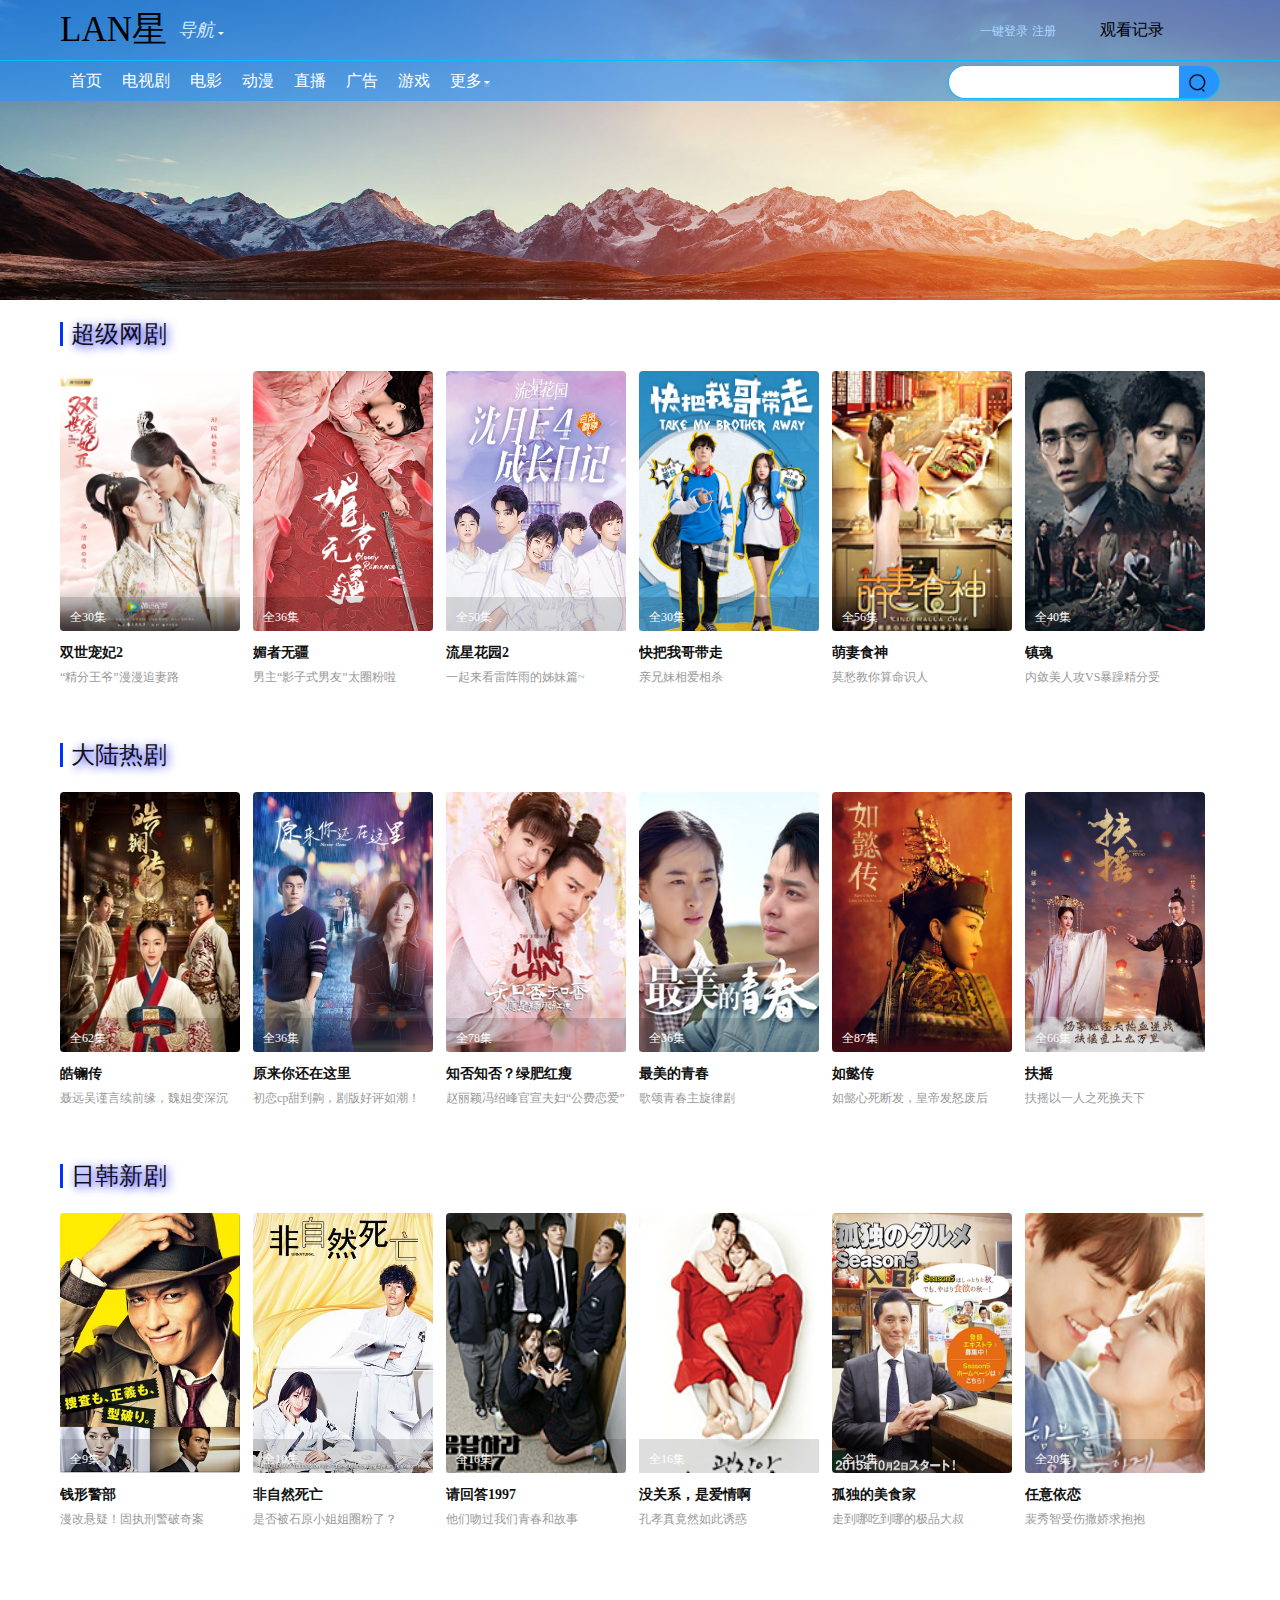
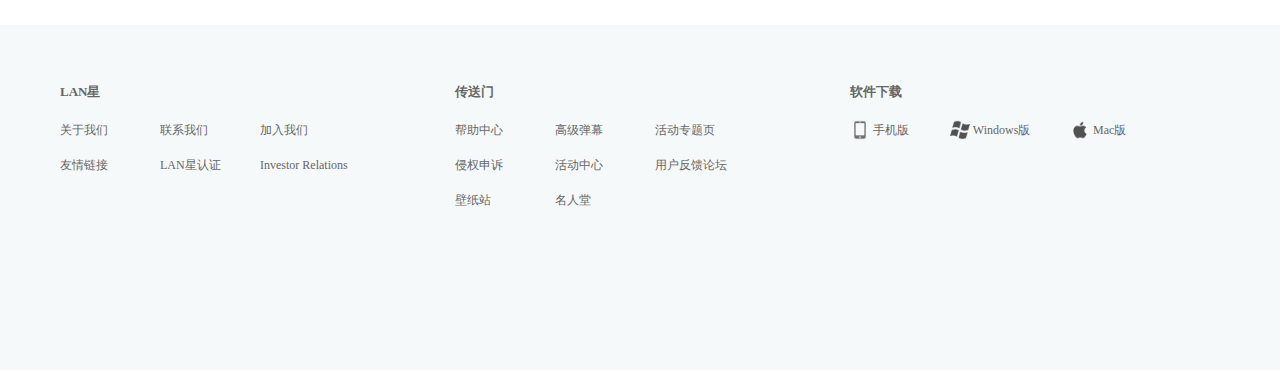
<file: dshtml/dsj.html>
<!doctype html>
<html lang="en">
 <head>
  <meta charset="UTF-8">
  <meta name="Keywords" content="">
  <meta name="viewport" content="width=device-width, initial-scale=1.0">
  <title>电视剧</title>
  <link rel="stylesheet" type="text/css" href="dscss/ds.css"/>
  <link rel="stylesheet" type="text/css" href="../css/web.css"/>
  </head>
 <body>
	<div class="bg-img">
		<div class="topbar">
		<div class="container"> 
			<div class="humble" title="LAN星">LAN星</div>
			<div class="navigation">
			<a onclick="return false;" href="javascript:;" class="map"><em>导航</em>
			<i class="icon-triangle"></i>
			</a>
				<div class="list">
					<h4>休闲娱乐</h4>
					<div class="list-a">
						<a href="">电影</a>
						<a href="">动漫</a>
						<a href="">综艺</a>
						<a href="">搞笑</a>
						<a href="">直播</a>
						<a href="">视频</a>
						<a href="">页游</a>
						<a href="">明星</a>
						<a href="">交友</a>
						<a href="">体育</a>
						<a href="">星座</a>
						<a href="">电视剧</a>
						<a href="">小游戏</a>
					</div>
				</div>
				<div class="list">
					<h4>生活服务</h4>
					<div class="list-a">
						<a href="">团购</a>
						<a href="">银行</a>
						<a href="">房产</a>
						<a href="">股票</a>
						<a href="">基金</a>
						<a href="">天气</a>
						<a href="">菜谱</a>
						<a href="">汽车</a>
						<a href="">地图</a>
						<a href="">招聘</a>
						<a href="">儿童</a>
						<a href="">母婴</a>
						<a href="">健康</a>
					</div>
				</div>
				<div class="list" style="border:none;">
					<h4>其他类别</h4>
					<div class="list-a">
						<a href="">软件</a>
						<a href="">邮箱</a>
						<a href="">微博</a>
						<a href="">公益</a>
						<a href="">宠物</a>
						<a href="">杀毒</a>
						<a href="">设计</a>
						<a href="">电脑</a>
						<a href="">桌面</a>
						<a href="">行业</a>
						<a href="">摄影</a>
						<a href="">英语</a>
						<a href="">考试</a>
					</div>
				</div>
			</div>
			<div class="record">观看记录</div>
			<div class="topbar-info">
				<a href="">一键登录</a>
				<a href="">注册</a>
			</div>
		</div>
		</div>
		<div class="Classified-section">
		<div class="nav-container">
			<div class="nav">
				<ul>
					<li>
						<a href="../html/index.html" title="首页">首页</a>
					</li>
					<li>
						<a href="../dshtml/dsj.html" title="电视剧" target="_black">电视剧</a>
					</li>
					<li>
						<a href="../dyhtml/dy.html" title="电影" target="_black">电影</a>
					</li>
					<li>
						<a href="../dmhtml/dm.html" title="动漫" target="_black">动漫</a>
					</li>
					<li>
						<a href="../zbhtml/zb.html" title="直播" target="_black">直播</a>
					</li>
					<li>
						<a href="../xwhtml/xw.html" title="广告" target="_black">广告</a>
					</li>
					<li>
						<a href="../yxhtml/yx.html" title="游戏" target="_black">游戏</a>
					</li>
				</ul>
				<div class="nav-more">
					<a onclick="return false;" href="javascript:;" class="more">更多<i class="icon-triangle1"></i>
					</a>
					<div class="popup-more">
						<a href="" title="搞笑">搞笑</a>
						<a href="" title="美女">美女</a>
						<a href="" title="排行榜">排行榜</a>
						<a href="" title="网络自制">网络自制</a>
						<a href="" title="周末影院">周末影院</a>
					</div>
				</div>
			</div>
			<div class="header-search">
				<form action="" class="search-form">
					<div class="banyuan"></div>
					<input type="search" name="keyword" class="search-text">
					<input type="submit" value="" class="search-btn">
				</form>
			</div>
		</div>
		</div>
	</div>
	<div class="lo-wrapper">
		<div class="tv-box zone-wrap">
			<div class="headline">
				<h4 class="name">超级网剧</h4>
			</div>
			<div class="tv-module">
				<div class="tv-table">
					<div class="list-item">
							<a href="" target="_black" class="tv">
								<img src="../img/电视剧/双世宠妃2.jpg" class="tv-pic" title="双世宠妃2">
								<div class="tv-shu">全30集</div></a>
							<div class="tv-detail">
								<a href="" class="tv-title" title="双世宠妃2">双世宠妃2</a>
								<div class="tv-desc">“精分王爷”漫漫追妻路</div>
							</div>
					</div>
					<div class="list-item">
							<a href="" target="_black" class="tv">
                            <img src="../img/电视剧/媚者无疆.jpg" class="tv-pic" title="媚者无疆">
								<div class="tv-shu">全36集</div></a>
							<div class="tv-detail">
								<a href="" class="tv-title" title="媚者无疆">媚者无疆</a>
								<div class="tv-desc">男主“影子式男友”太圈粉啦 </div>
							</div>
					</div>
					<div class="list-item">
							<a href="" target="_black" class="tv">
                            <img src="../img/电视剧/流星花园2.jpg" class="tv-pic" title="流星花园2  ">
								<div class="tv-shu">全50集</div></a>
							<div class="tv-detail">
								<a href="" class="tv-title" title="流星花园2  ">流星花园2  </a>
								<div class="tv-desc">一起来看雷阵雨的姊妹篇~</div>
							</div>
					</div>
					<div class="list-item">
							<a href="" target="_black" class="tv">
                            <img src="../img/电视剧/快把我哥带走.jpg" class="tv-pic" title="快把我哥带走">
								<div class="tv-shu">全30集</div></a>
							<div class="tv-detail">
								<a href="" class="tv-title"title="快把我哥带走">快把我哥带走</a>
								<div class="tv-desc">亲兄妹相爱相杀</div>
							</div>
					</div>
					<div class="list-item">
							<a href="" target="_black" class="tv">
                            <img src="../img/电视剧/萌妻食神.jpg" class="tv-pic" title="萌妻食神">
								<div class="tv-shu">全56集</div></a>
							<div class="tv-detail">
								<a href="" class="tv-title"title="萌妻食神">萌妻食神</a>
								<div class="tv-desc">莫愁教你算命识人 </div>
							</div>
					</div>
					<div class="list-item">
							<a href="" target="_black" class="tv">
                            <img src="../img/电视剧/镇魂.jpg" class="tv-pic" title="镇魂">
								<div class="tv-shu">全40集</div></a>
							<div class="tv-detail">
								<a href="" class="tv-title"title="镇魂">镇魂</a>
								<div class="tv-desc">内敛美人攻VS暴躁精分受</div>
							</div>
					</div>
				</div>
			</div>
		</div>
		<div class="tv-box zone-wrap">
			<div class="headline">
				<h4 class="name">大陆热剧</h4>
			</div>
			<div class="tv-module">
				<div class="tv-table">
					<div class="list-item">
							<a href="" target="_black" class="tv">
								<img src="../img/电视剧/皓镧传.jpg" class="tv-pic" title="皓镧传">
								<div class="tv-shu">全62集</div></a>
							<div class="tv-detail">
								<a href="" class="tv-title" title="皓镧传">皓镧传</a>
								<div class="tv-desc">聂远吴谨言续前缘，魏姐变深沉 </div>
							</div>
					</div>
					<div class="list-item">
							<a href="" target="_black" class="tv">
                            <img src="../img/电视剧/原来你还在这里.jpg" class="tv-pic" title="原来你还在这里">
								<div class="tv-shu">全36集</div></a>
							<div class="tv-detail">
								<a href="" class="tv-title" title="原来你还在这里">原来你还在这里</a>
								<div class="tv-desc">初恋cp甜到齁，剧版好评如潮！</div>
							</div>
					</div>
					<div class="list-item">
							<a href="" target="_black" class="tv">
                            <img src="../img/电视剧/知否知否？绿肥红瘦.jpg" class="tv-pic" title="知否知否？绿肥红瘦">
								<div class="tv-shu">全78集</div></a>
							<div class="tv-detail">
								<a href="" class="tv-title" title="知否知否？绿肥红瘦">知否知否？绿肥红瘦</a>
								<div class="tv-desc">赵丽颖冯绍峰官宣夫妇“公费恋爱”</div>
							</div>
					</div>
					<div class="list-item">
							<a href="" target="_black" class="tv">
                            <img src="../img/电视剧/最美的青春.jpg" class="tv-pic" title="最美的青春">
								<div class="tv-shu">全36集</div></a>
							<div class="tv-detail">
								<a href="" class="tv-title"title="最美的青春">最美的青春</a>
								<div class="tv-desc">歌颂青春主旋律剧</div>
							</div>
					</div>
					<div class="list-item">
							<a href="" target="_black" class="tv">
                            <img src="../img/电视剧/如懿传.jpg" class="tv-pic" title="如懿传">
								<div class="tv-shu">全87集</div></a>
							<div class="tv-detail">
								<a href="" class="tv-title"title="如懿传">如懿传</a>
								<div class="tv-desc">如懿心死断发，皇帝发怒废后</div>
							</div>
					</div>
					<div class="list-item">
							<a href="" target="_black" class="tv">
                            <img src="../img/电视剧/扶摇.jpg" class="tv-pic" title="扶摇">
								<div class="tv-shu">全66集</div></a>
							<div class="tv-detail">
								<a href="" class="tv-title"title="扶摇">扶摇</a>
								<div class="tv-desc">扶摇以一人之死换天下</div>
							</div>
					</div>
				</div>
			</div>
		</div>
		<div class="tv-box zone-wrap">
			<div class="headline">
				<h4 class="name">日韩新剧</h4>
			</div>
			<div class="tv-module">
				<div class="tv-table">
					<div class="list-item">
							<a href="" target="_black" class="tv">
								<img src="../img/电视剧/钱形警部.jpg" class="tv-pic" title="钱形警部">
								<div class="tv-shu">全9集</div></a>
							<div class="tv-detail">
								<a href="" class="tv-title" title="钱形警部">钱形警部</a>
								<div class="tv-desc">漫改悬疑！固执刑警破奇案</div>
							</div>
					</div>
					<div class="list-item">
							<a href="" target="_black" class="tv">
								<img src="../img/电视剧/非自然死亡.jpg" class="tv-pic" title="非自然死亡">
								<div class="tv-shu">全10集</div></a>
							<div class="tv-detail">
								<a href="" class="tv-title" title="非自然死亡">非自然死亡</a>
								<div class="tv-desc">是否被石原小姐姐圈粉了？</div>
							</div>
					</div>
					<div class="list-item">
							<a href="" target="_black" class="tv">
                            <img src="../img/电视剧/请回答1997.jpg" class="tv-pic" title="请回答1997">
								<div class="tv-shu">全16集</div></a>
							<div class="tv-detail">
								<a href="" class="tv-title" title="请回答1997">请回答1997</a>
								<div class="tv-desc">他们吻过我们青春和故事</div>
							</div>
					</div>
					<div class="list-item">
							<a href="" target="_black" class="tv">
                            <img src="../img/电视剧/没关系，是爱情啊.jpg" class="tv-pic" title="没关系，是爱情啊">
								<div class="tv-shu">全16集</div></a>
							<div class="tv-detail">
								<a href="" class="tv-title"title="没关系，是爱情啊">没关系，是爱情啊</a>
								<div class="tv-desc">孔孝真竟然如此诱惑</div>
							</div>
					</div>
					<div class="list-item">
							<a href="" target="_black" class="tv">
                            <img src="../img/电视剧/孤独的美食家.jpg" class="tv-pic" title="孤独的美食家">
								<div class="tv-shu">全12集</div></a>
							<div class="tv-detail">
								<a href="" class="tv-title"title="孤独的美食家">孤独的美食家</a>
								<div class="tv-desc">走到哪吃到哪的极品大叔</div>
							</div>
					</div>
					<div class="list-item">
							<a href="" target="_black" class="tv">
                            <img src="../img/电视剧/任意依恋.jpg" class="tv-pic" title="任意依恋">
								<div class="tv-shu">全20集</div></a>
							<div class="tv-detail">
								<a href="" class="tv-title"title="任意依恋">任意依恋</a>
								<div class="tv-desc">裴秀智受伤撒娇求抱抱</div>
							</div>
					</div>
				</div>
			</div>
		</div>
	</div>
	<div class="footer">
		<div class="footer-wrap">
			<ul class="f-cards">
				<li>
					<div class="tips">LAN星</div>
					<div class="cards">
						<a href="" target="_black">关于我们</a>
					</div>
					<div class="cards">
						<a href="" target="_black">联系我们</a>
					</div>
					<div class="cards">
						<a href="" target="_black">加入我们</a>
					</div>
					<div class="cards">
						<a href="" target="_black">友情链接</a>
					</div>
					<div class="cards">
						<a href="" target="_black">LAN星认证</a>
					</div>
					<div class="cards">
						<a href="" target="_black">Investor Relations</a>
					</div>
				</li>
				<li>
					<div class="tips">传送门</div>
					<div class="cards">
						<a href="" target="_black">帮助中心</a>
					</div>
					<div class="cards">
						<a href="" target="_black">高级弹幕</a>
					</div>
					<div class="cards">
						<a href="" target="_black">活动专题页</a>
					</div>
					<div class="cards">
						<a href="" target="_black">侵权申诉</a>
					</div>
					<div class="cards">
						<a href="" target="_black">活动中心</a>
					</div>
					<div class="cards">
						<a href="" target="_black">用户反馈论坛</a>
					</div>
					<div class="cards">
						<a href="" target="_black">壁纸站</a>
					</div>
					<div class="cards">
						<a href="" target="_black">名人堂</a>
					</div>
				</li>
				<li>
					<div class="tips">软件下载</div>
					<div class="cards">
						<a href="" target="_black"><i class="phone"></i>
							<span>手机版</span></a>
					</div>
					<div class="cards">
						<a href="" target="_black"><i class="window"></i>
							<span>Windows版</span></a>
					</div>
					<div class="cards">
						<a href="" target="_black"><i class="mac"></i>
							<span>Mac版</span></a>
					</div>
				</li>
			</ul>
		</div>
	</div>
</body>
</html>
</file>
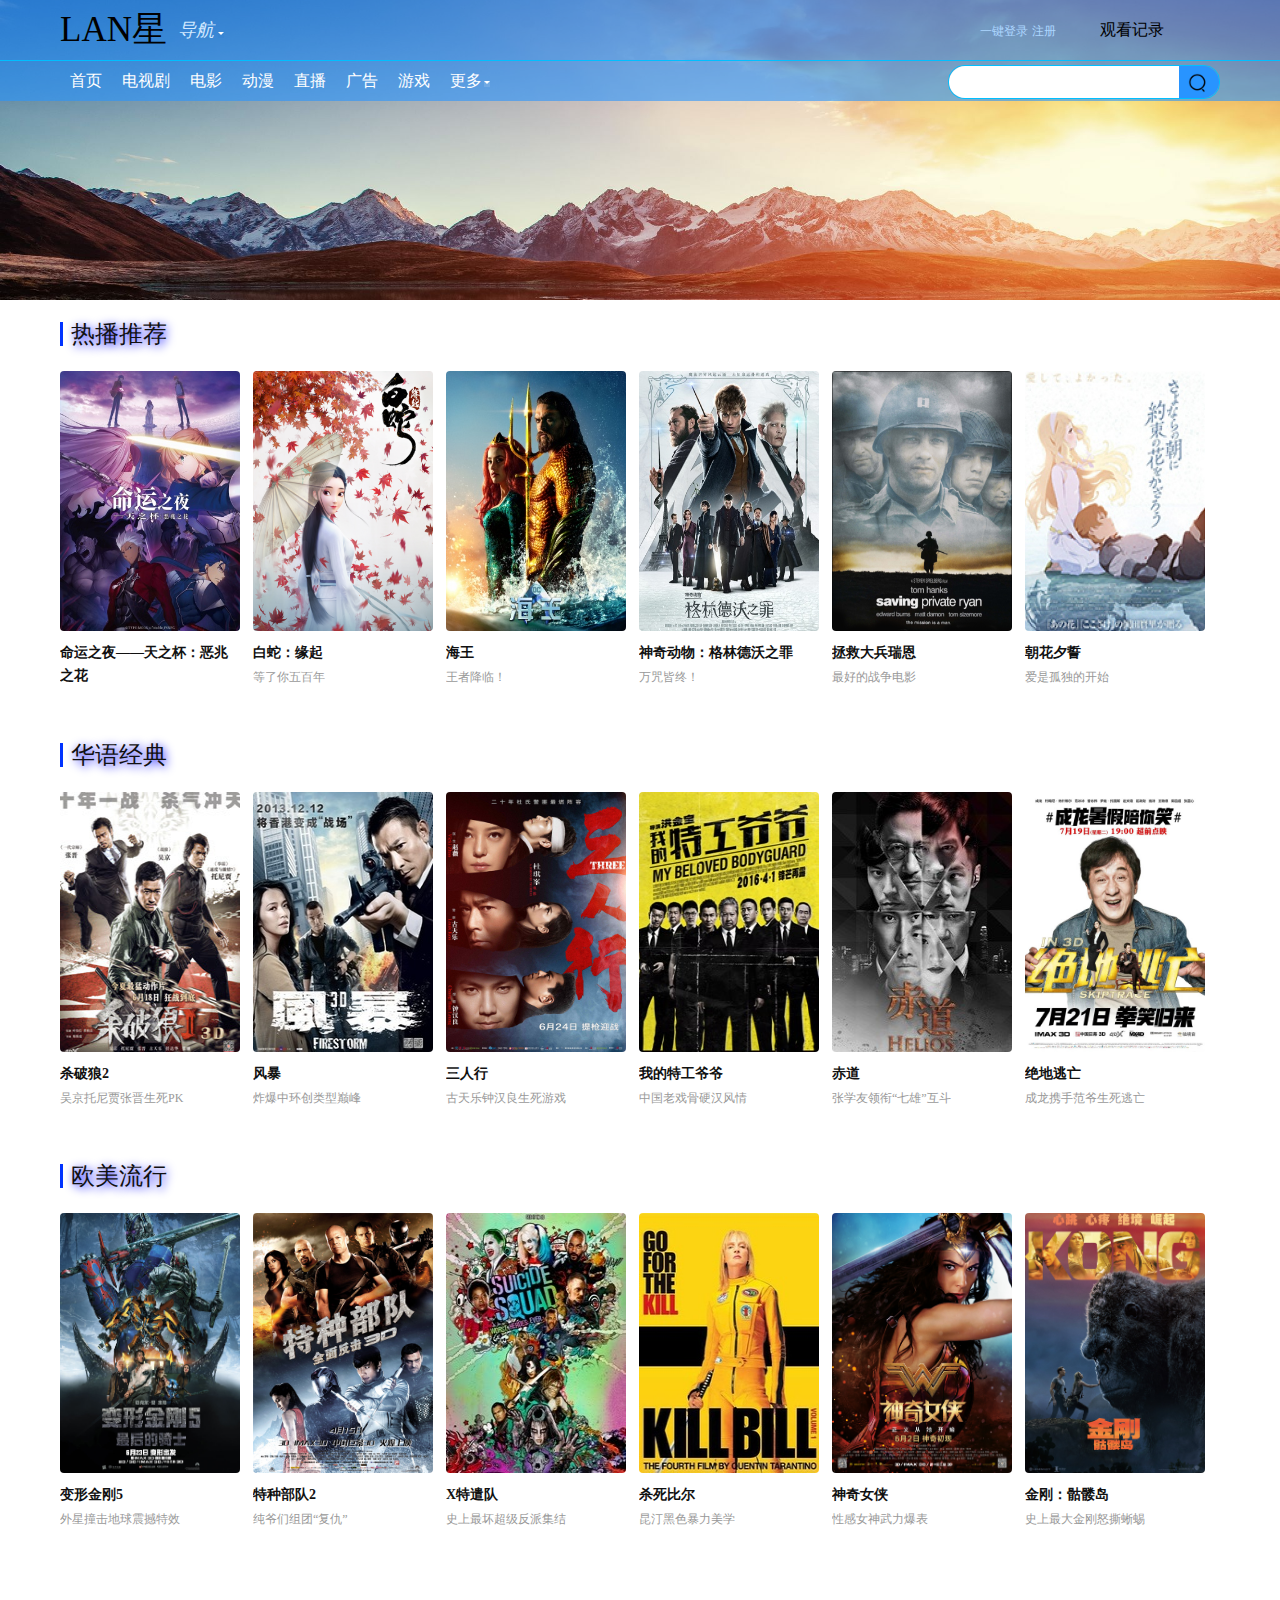
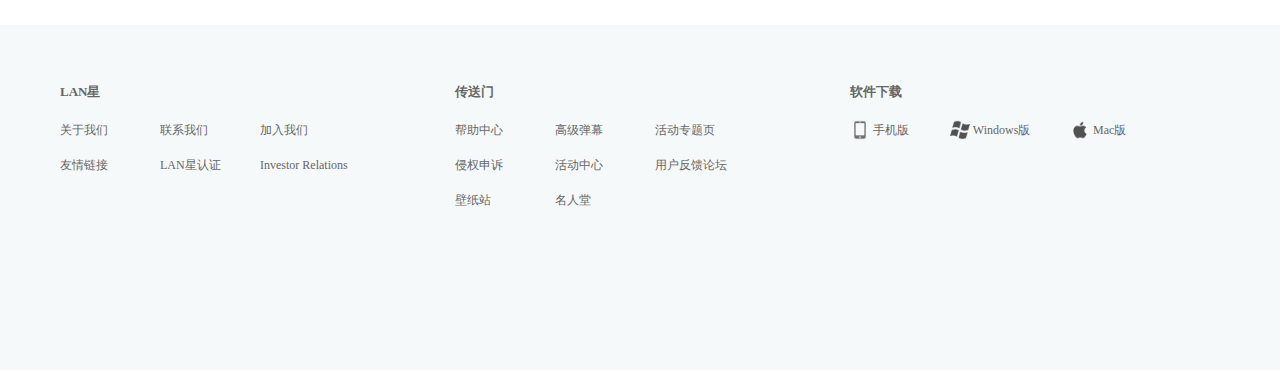
<file: dyhtml/dy.html>
<!doctype html>
<html lang="en">
 <head>
  <meta charset="UTF-8">
  <meta name="Keywords" content="">
  <meta name="viewport" content="width=device-width, initial-scale=1.0">
  <title>电影</title>
  <link rel="stylesheet" type="text/css" href="../dshtml/dscss/ds.css"/>
  <link rel="stylesheet" type="text/css" href="../css/web.css"/>
  </head>
 <body>
	<div class="bg-img">
		<div class="topbar">
		<div class="container"> 
			<div class="humble" title="LAN星">LAN星</div>
			<div class="navigation">
			<a onclick="return false;" href="javascript:;" class="map"><em>导航</em>
			<i class="icon-triangle"></i>
			</a>
				<div class="list">
					<h4>休闲娱乐</h4>
					<div class="list-a">
						<a href="">电影</a>
						<a href="">动漫</a>
						<a href="">综艺</a>
						<a href="">搞笑</a>
						<a href="">直播</a>
						<a href="">视频</a>
						<a href="">页游</a>
						<a href="">明星</a>
						<a href="">交友</a>
						<a href="">体育</a>
						<a href="">星座</a>
						<a href="">电视剧</a>
						<a href="">小游戏</a>
					</div>
				</div>
				<div class="list">
					<h4>生活服务</h4>
					<div class="list-a">
						<a href="">团购</a>
						<a href="">银行</a>
						<a href="">房产</a>
						<a href="">股票</a>
						<a href="">基金</a>
						<a href="">天气</a>
						<a href="">菜谱</a>
						<a href="">汽车</a>
						<a href="">地图</a>
						<a href="">招聘</a>
						<a href="">儿童</a>
						<a href="">母婴</a>
						<a href="">健康</a>
					</div>
				</div>
				<div class="list" style="border:none;">
					<h4>其他类别</h4>
					<div class="list-a">
						<a href="">软件</a>
						<a href="">邮箱</a>
						<a href="">微博</a>
						<a href="">公益</a>
						<a href="">宠物</a>
						<a href="">杀毒</a>
						<a href="">设计</a>
						<a href="">电脑</a>
						<a href="">桌面</a>
						<a href="">行业</a>
						<a href="">摄影</a>
						<a href="">英语</a>
						<a href="">考试</a>
					</div>
				</div>
			</div>
			<div class="record">观看记录</div>
			<div class="topbar-info">
				<a href="">一键登录</a>
				<a href="">注册</a>
			</div>
		</div>
		</div>
		<div class="Classified-section">
		<div class="nav-container">
			<div class="nav">
				<ul>
					<li>
						<a href="../html/index.html" title="首页">首页</a>
					</li>
					<li>
						<a href="../dshtml/dsj.html" title="电视剧" target="_black">电视剧</a>
					</li>
					<li>
						<a href="../dyhtml/dy.html" title="电影" target="_black">电影</a>
					</li>
					<li>
						<a href="../dmhtml/dm.html" title="动漫" target="_black">动漫</a>
					</li>
					<li>
						<a href="../zbhtml/zb.html" title="直播" target="_black">直播</a>
					</li>
					<li>
						<a href="../xwhtml/xw.html" title="广告" target="_black">广告</a>
					</li>
					<li>
						<a href="../yxhtml/yx.html" title="游戏" target="_black">游戏</a>
					</li>
				</ul>
				<div class="nav-more">
					<a onclick="return false;" href="javascript:;" class="more">更多<i class="icon-triangle1"></i>
					</a>
					<div class="popup-more">
						<a href="" title="搞笑">搞笑</a>
						<a href="" title="美女">美女</a>
						<a href="" title="排行榜">排行榜</a>
						<a href="" title="网络自制">网络自制</a>
						<a href="" title="周末影院">周末影院</a>
					</div>
				</div>
			</div>
			<div class="header-search">
				<form action="" class="search-form">
					<div class="banyuan"></div>
					<input type="search" name="keyword" class="search-text">
					<input type="submit" value="" class="search-btn">
				</form>
			</div>
		</div>
		</div>
	</div>
	<div class="lo-wrapper">
		<div class="tv-box zone-wrap">
			<div class="headline">
				<h4 class="name">热播推荐</h4>
			</div>
			<div class="tv-module">
				<div class="tv-table">
					<div class="list-item">
							<a href="" target="_black" class="tv">
								<img src="../img/电影/命运之夜——天之杯：恶兆之花.jpg" class="tv-pic" title="命运之夜——天之杯：恶兆之花">
							</a>
							<div class="tv-detail">
								<a href="" class="tv-title" title="命运之夜——天之杯：恶兆之花">命运之夜——天之杯：恶兆之花</a>
								<div class="tv-desc">圣杯战争开幕！</div>
							</div>
					</div>
					<div class="list-item">
							<a href="" target="_black" class="tv">
								<img src="../img/电影/白蛇：缘起.png" class="tv-pic" title="白蛇：缘起">
							</a>
							<div class="tv-detail">
								<a href="" class="tv-title" title="白蛇：缘起">白蛇：缘起</a>
								<div class="tv-desc">等了你五百年</div>
							</div>
					</div>
					<div class="list-item">
							<a href="" target="_black" class="tv">
								<img src="../img/电影/海王.jpg" class="tv-pic" title="海王">
							</a>
							<div class="tv-detail">
								<a href="" class="tv-title" title="海王">海王</a>
								<div class="tv-desc">王者降临！</div>
							</div>
					</div>
					<div class="list-item">
							<a href="" target="_black" class="tv"><img src="../img/电影/神奇动物：格林德沃之罪.jpg" class="tv-pic" title="神奇动物：格林德沃之罪">
							</a>
							<div class="tv-detail">
								<a href="" class="tv-title"title="神奇动物：格林德沃之罪">神奇动物：格林德沃之罪</a>
								<div class="tv-desc">万咒皆终！</div>
							</div>
					</div>
					<div class="list-item">
							<a href="" target="_black" class="tv"><img src="../img/电影/拯救大兵瑞恩.png" class="tv-pic" title="拯救大兵瑞恩">
							</a>
							<div class="tv-detail">
								<a href="" class="tv-title"title="拯救大兵瑞恩">拯救大兵瑞恩</a>
								<div class="tv-desc">最好的战争电影</div>
							</div>
					</div>
					<div class="list-item">
							<a href="" target="_black" class="tv"><img src="../img/电影/朝花夕誓.jpg" class="tv-pic" title="朝花夕誓">
							</a>
							<div class="tv-detail">
								<a href="" class="tv-title"title="朝花夕誓">朝花夕誓</a>
								<div class="tv-desc">爱是孤独的开始</div>
							</div>
					</div>
				</div>
			</div>
		</div>
		<div class="tv-box zone-wrap">
			<div class="headline">
				<h4 class="name">华语经典</h4>
			</div>
			<div class="tv-module">
				<div class="tv-table">
					<div class="list-item">
							<a href="" target="_black" class="tv">
								<img src="../img/电影/杀破狼2.jpg" class="tv-pic" title="杀破狼2">
							</a>
							<div class="tv-detail">
								<a href="" class="tv-title" title="杀破狼2">杀破狼2</a>
								<div class="tv-desc">吴京托尼贾张晋生死PK</div>
							</div>
					</div>
					<div class="list-item">
							<a href="" target="_black" class="tv">
								<img src="../img/电影/风暴.jpg" class="tv-pic" title="风暴">
							</a>
							<div class="tv-detail">
								<a href="" class="tv-title" title="风暴">风暴</a>
								<div class="tv-desc">炸爆中环创类型巅峰</div>
							</div>
					</div>
					<div class="list-item">
							<a href="" target="_black" class="tv">
								<img src="../img/电影/三人行.jpg" class="tv-pic" title="三人行">
							</a>
							<div class="tv-detail">
								<a href="" class="tv-title" title="三人行">三人行</a>
								<div class="tv-desc">古天乐钟汉良生死游戏</div>
							</div>
					</div>
					<div class="list-item">
							<a href="" target="_black" class="tv">
								<img src="../img/电影/我的特工爷爷.jpg" class="tv-pic" title="我的特工爷爷">
							</a>
							<div class="tv-detail">
								<a href="" class="tv-title"title="我的特工爷爷">我的特工爷爷</a>
								<div class="tv-desc">中国老戏骨硬汉风情</div>
							</div>
					</div>
					<div class="list-item">
							<a href="" target="_black" class="tv">
								<img src="../img/电影/赤道.jpg" class="tv-pic" title="赤道">
							</a>
							<div class="tv-detail">
								<a href="" class="tv-title"title="赤道">赤道</a>
								<div class="tv-desc">张学友领衔“七雄”互斗</div>
							</div>
					</div>
					<div class="list-item">
							<a href="" target="_black" class="tv">
								<img src="../img/电影/绝地逃亡.jpg" class="tv-pic" title="绝地逃亡">
							</a>
							<div class="tv-detail">
								<a href="" class="tv-title"title="绝地逃亡">绝地逃亡</a>
								<div class="tv-desc">成龙携手范爷生死逃亡</div>
							</div>
					</div>
				</div>
			</div>
		</div>
		<div class="tv-box zone-wrap">
			<div class="headline">
				<h4 class="name">欧美流行</h4>
			</div>
			<div class="tv-module">
				<div class="tv-table">
					<div class="list-item">
							<a href="" target="_black" class="tv">
								<img src="../img/电影/变形金刚5.jpg" class="tv-pic" title="变形金刚5">
							</a>
							<div class="tv-detail">
								<a href="" class="tv-title" title="变形金刚5">变形金刚5</a>
								<div class="tv-desc">外星撞击地球震撼特效</div>
							</div>
					</div>
					<div class="list-item">
							<a href="" target="_black" class="tv">
								<img src="../img/电影/特种部队2.jpg" class="tv-pic" title="特种部队2">
							</a>
							<div class="tv-detail">
								<a href="" class="tv-title" title="特种部队2">特种部队2</a>
								<div class="tv-desc">纯爷们组团“复仇”</div>
							</div>
					</div>
					<div class="list-item">
							<a href="" target="_black" class="tv">
								<img src="../img/电影/X特遣队.jpg" class="tv-pic" title="X特遣队">
							</a>
							<div class="tv-detail">
								<a href="" class="tv-title" title="X特遣队">X特遣队</a>
								<div class="tv-desc">史上最坏超级反派集结</div>
							</div>
					</div>
					<div class="list-item">
							<a href="" target="_black" class="tv">
								<img src="../img/电影/杀死比尔.jpg" class="tv-pic" title="杀死比尔">
							</a>
							<div class="tv-detail">
								<a href="" class="tv-title"title="杀死比尔">杀死比尔</a>
								<div class="tv-desc">昆汀黑色暴力美学</div>
							</div>
					</div>
					<div class="list-item">
							<a href="" target="_black" class="tv">
								<img src="../img/电影/神奇女侠.jpg" class="tv-pic" title="神奇女侠">
							</a>
							<div class="tv-detail">
								<a href="" class="tv-title"title="神奇女侠">神奇女侠</a>
								<div class="tv-desc">性感女神武力爆表</div>
							</div>
					</div>
					<div class="list-item">
							<a href="" target="_black" class="tv">
								<img src="../img/电影/金刚：骷髅岛.jpg" class="tv-pic" title="金刚：骷髅岛">
							</a>
							<div class="tv-detail">
								<a href="" class="tv-title"title="金刚：骷髅岛">金刚：骷髅岛</a>
								<div class="tv-desc">史上最大金刚怒撕蜥蜴</div>
							</div>
					</div>
				</div>
			</div>
		</div>
	</div>
	<div class="footer">
		<div class="footer-wrap">
			<ul class="f-cards">
				<li>
					<div class="tips">LAN星</div>
					<div class="cards">
						<a href="" target="_black">关于我们</a>
					</div>
					<div class="cards">
						<a href="" target="_black">联系我们</a>
					</div>
					<div class="cards">
						<a href="" target="_black">加入我们</a>
					</div>
					<div class="cards">
						<a href="" target="_black">友情链接</a>
					</div>
					<div class="cards">
						<a href="" target="_black">LAN星认证</a>
					</div>
					<div class="cards">
						<a href="" target="_black">Investor Relations</a>
					</div>
				</li>
				<li>
					<div class="tips">传送门</div>
					<div class="cards">
						<a href="" target="_black">帮助中心</a>
					</div>
					<div class="cards">
						<a href="" target="_black">高级弹幕</a>
					</div>
					<div class="cards">
						<a href="" target="_black">活动专题页</a>
					</div>
					<div class="cards">
						<a href="" target="_black">侵权申诉</a>
					</div>
					<div class="cards">
						<a href="" target="_black">活动中心</a>
					</div>
					<div class="cards">
						<a href="" target="_black">用户反馈论坛</a>
					</div>
					<div class="cards">
						<a href="" target="_black">壁纸站</a>
					</div>
					<div class="cards">
						<a href="" target="_black">名人堂</a>
					</div>
				</li>
				<li>
					<div class="tips">软件下载</div>
					<div class="cards">
						<a href="" target="_black"><i class="phone"></i>
							<span>手机版</span></a>
					</div>
					<div class="cards">
						<a href="" target="_black"><i class="window"></i>
							<span>Windows版</span></a>
					</div>
					<div class="cards">
						<a href="" target="_black"><i class="mac"></i>
							<span>Mac版</span></a>
					</div>
				</li>
			</ul>
		</div>
	</div>
</body>
</html>
</file>
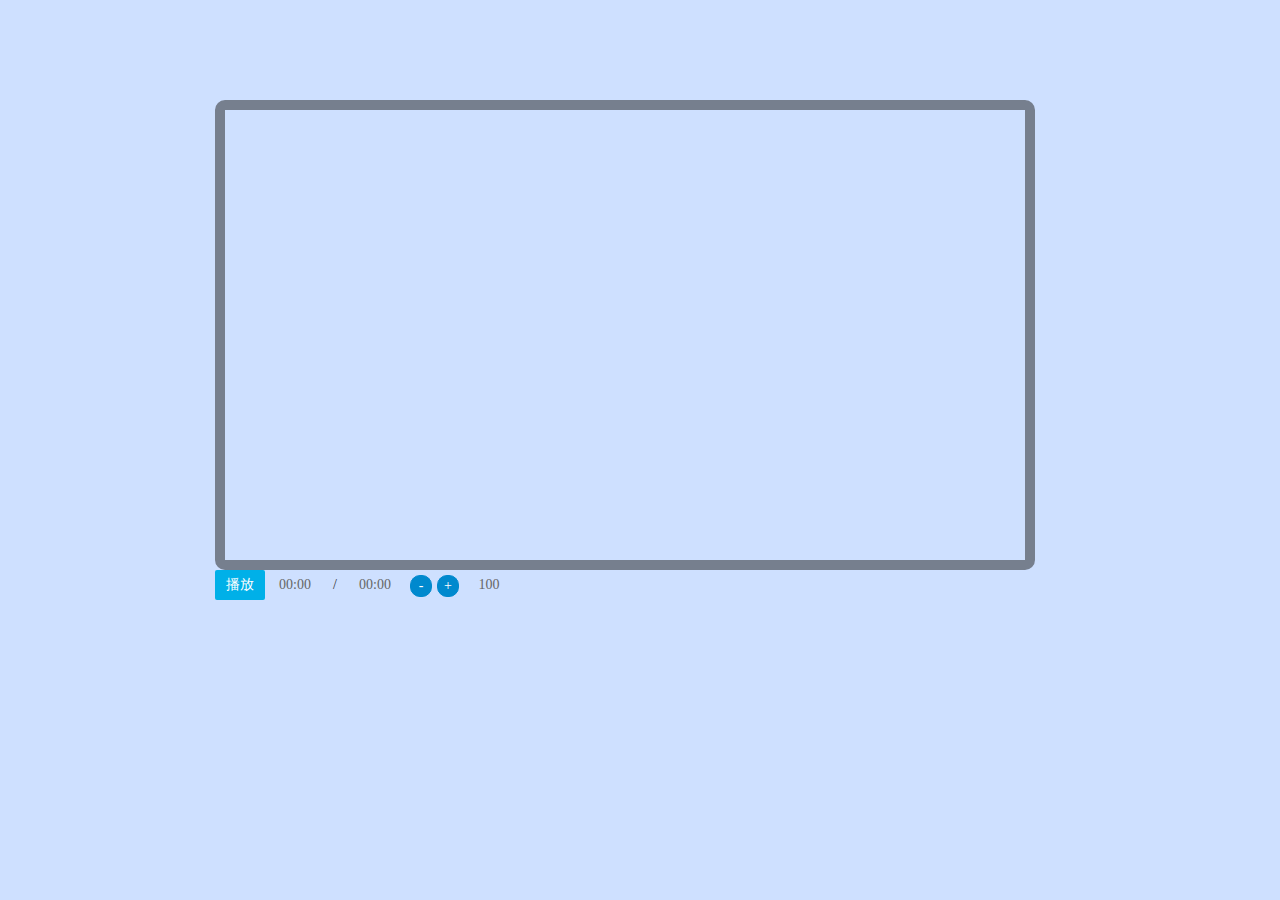
<file: htmlvideo/v1.html>
<!DOCTYPE>
<html xmlns:th="http://www.thymeleaf.org">
<html lang="en">
<head>
<meta charset="utf-8">
<title>LAN星播放器</title>
<script src="../login/js/jquery.min.js"></script>
</head>
<style type="text/css">
		*{margin: 0px;padding:0px;font-size:14px}
		body{
			background-color: #c4daffd4;
		}
		.container{
			width:850px;
			height: 500px;
			margin:100px auto;
		}
		#video{
			border: 10px solid #22222282;
			border-radius: 10px;
		}
		.controlWrap{
			width:100%;
			height:30px;
			line-height:30px;
			text-align:center;
		}
		.play{
			float:left;
			width:50px;
			height:30px;
			background-color:#00b0e8;
			border-radius:2px;
			color:#fff;
			cursor:pointer;
		}
		.now{
			float:left;
			width:60px;
			height:30px;
			color:#666;
		}
		.split{
			float:left;
			width:20px;
			height:30px;
			color:#333;
		}
		.duration{
			float:left;
			width:60px;
			height:30px;
			color:#666;
		}
		.voice{
			float:left;
			width:20px;
			height:20px;
			line-height:20px;
			margin:5px 0px 5px 5px;
			color:#fff;
			background-color: #0089CE;
			border: 1px solid #0089ce;
			border-radius: 10px;
			cursor:pointer;
		}
		.vol{
			float:left;
			width:60px;
			height:30px;
			color:#666;
		}
	</style>
<body>
	<div class="container">
		<video id="video" preloader width="800" height="450">
			<source src="" id="videourl" type="video/mp4">
		</video>
		<div id="controlWrap" class="controlWrap">
			<div id="play_btn" class="play">播放</div>
			<div id="now_time" class="now">0:00</div>
			<div class="split">/</div>
			<div id="duration_time" class="duration">0:00</div>
			<div id="voice_minus" class="voice">-</div>
			<div id="voice_plus" class="voice">+</div>
			<div id="voice" class="vol">100</div>
		</div>
	</div>
	<script type="application/javascript">
			var v = document.getElementById('video');

			var playBtn = document.getElementById('play_btn');

			playBtn.addEventListener("click",function(){
				if(v.paused){
					v.play();
					playBtn.innerHTML = '暂停';
				}else{
					v.pause();
					playBtn.innerHTML = '播放';
				}
			});
			var nowTime = document.getElementById('now_time');
			var duration = document.getElementById('duration_time');
			nowTime.innerHTML = "00:00";
			duration.innerHTML = "00:00";

			function parseTime(time){
				time = Math.floor(time);
				var _m,_s;
				_m = Math.floor(time/60);
				_s = time - _m*60;
				if(_m<10){
					_m = '0' + _m;
				}
				if(_s<10){
					_s = '0' + _s;
				}
				return _m + ':' + _s;
			}
			
			v.addEventListener('timeupdate',function(){
				nowTime.innerHTML = parseTime(v.currentTime);
			});

			v.addEventListener('loadedmetadata',function(){
				duration.innerHTML = parseTime(v.duration);
			});
			
			var vo = document.getElementById('voice');
			vo.innerHTML = parseInt(v.volume*100,10);
			var voP = document.getElementById('voice_plus');
			var voM = document.getElementById('voice_minus');

			voP.addEventListener('click',function(){
				v.volume>0.9?v.volume = 1:v.volume += 0.1;
				vo.innerHTML = parseInt(v.volume*100,10);
			});
			voM.addEventListener('click',function(){
				v.volume<0.1?v.volume = 0:v.volume -= 0.1;
				vo.innerHTML = parseInt(v.volume*100,10);
			});

		</script>
<script type="text/javascript">
	var url=location.search;
	url=url.toString();
	var Request = new Object();
	$("#videourl")[0].src;
	if(url.indexOf("?")!=-1)
	{
		var str = url.substr(1); //去掉?号
		var strs = str.split("&");
		for(var i=0;i<strs.length;i++)
		{
			Request[strs[i].split("=")[0]]=decodeURI(strs[i].split("=")[1]);
		}
	}
	var osrc=Request.src;
	console.log(osrc);
	$("#videourl").attr("src",osrc);
</script>
</body>
</html>
</file>
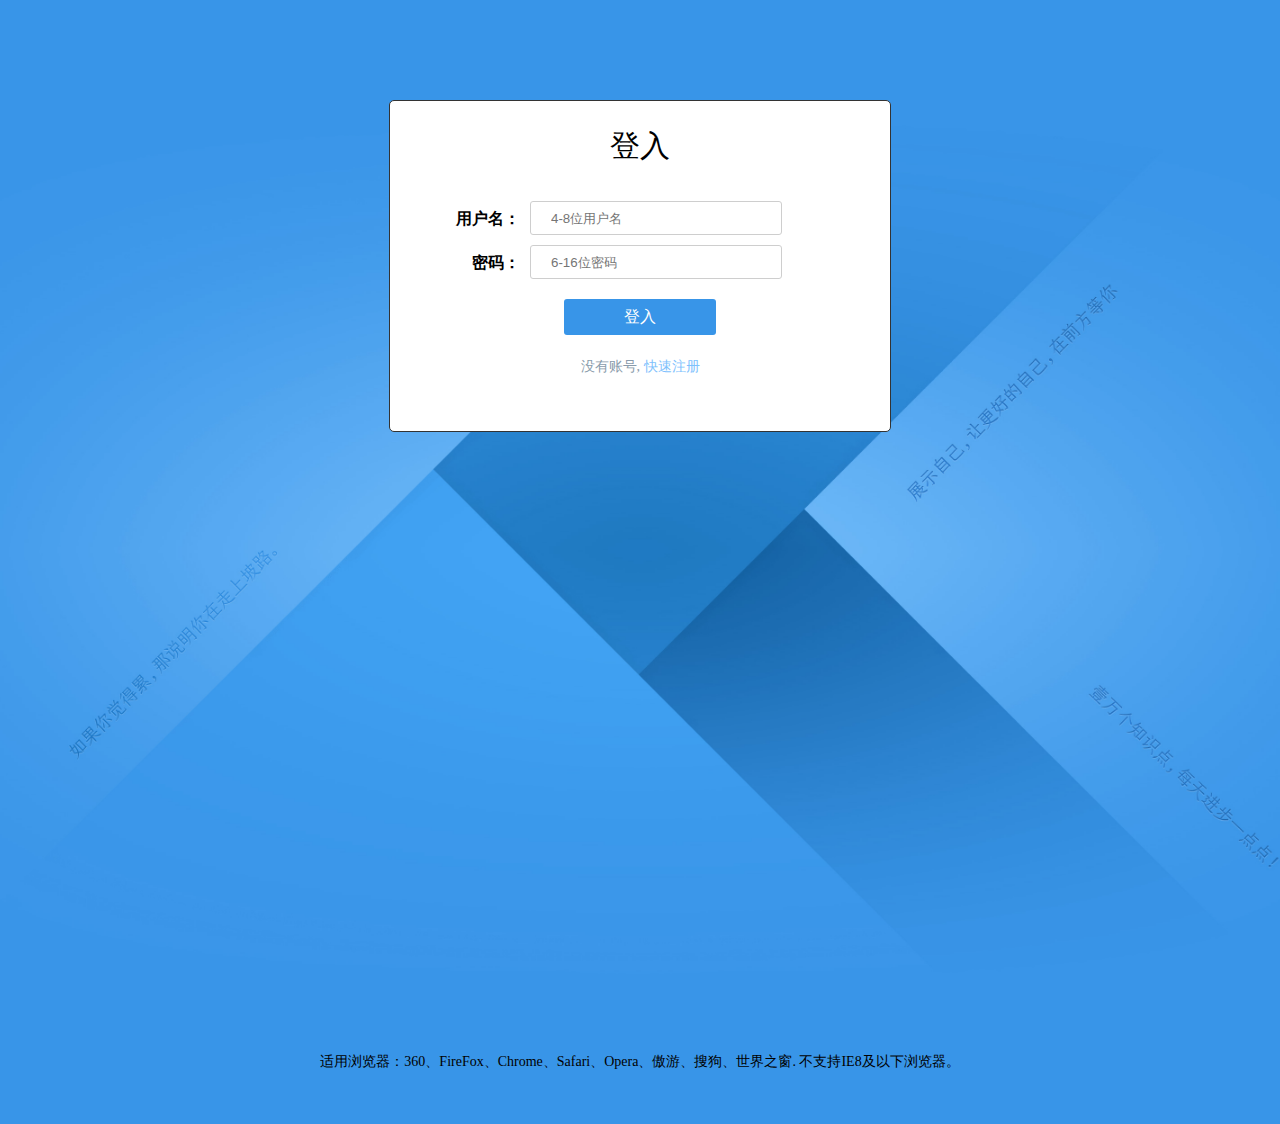
<file: login/login.html>
<!DOCTYPE html>
<html lang="en">
<head>
  <meta charset="UTF-8">
  <meta name="viewport" content="width=device-width, initial-scale=1.0">
  <meta http-equiv="X-UA-Compatible" content="ie=edge">
  <!-- 重置文件 -->
  <link rel="stylesheet" href="css/normalize.css">
  <link rel="stylesheet" href="css/style.css">
  <title>LAN星登入</title>
</head>
<body>
<div class="wrap">
  <div class="login_div reg_div">
    <p>登入</p>
    <ul class="reg_ul">
        <form id="myDialog" action="user.do&userlogin" style="text-align: center;" >
         <li>
            <span>用户名：</span>
            <input type="text" name="" value="" placeholder="4-8位用户名" class="reg_user">
            <span class="tip user_hint"></span>
         </li>
         <li>
             <span>密码：</span>
             <input type="password" name="" value="" placeholder="6-16位密码" class="reg_password">
             <span class="tip password_hint"></span>
         </li>
         <li>
      	    <button type="submit" name="button" class="login-btn">登入</button>
         </li>
        </form>
    </ul>
        <div class="back-login">没有账号, <a href="./reg.html">快速注册</a></div>
  </div>
 </div>
  <script type="text/javascript" src="js/jquery.min.js"></script>
  <script type="text/javascript" src="js/script.js"></script>
 <div style="text-align:center;margin:50px 0; font:normal 14px/24px 'MicroSoft YaHei';">
<p>适用浏览器：360、FireFox、Chrome、Safari、Opera、傲游、搜狗、世界之窗. 不支持IE8及以下浏览器。</p>
</div>
</body>
</html>
</file>
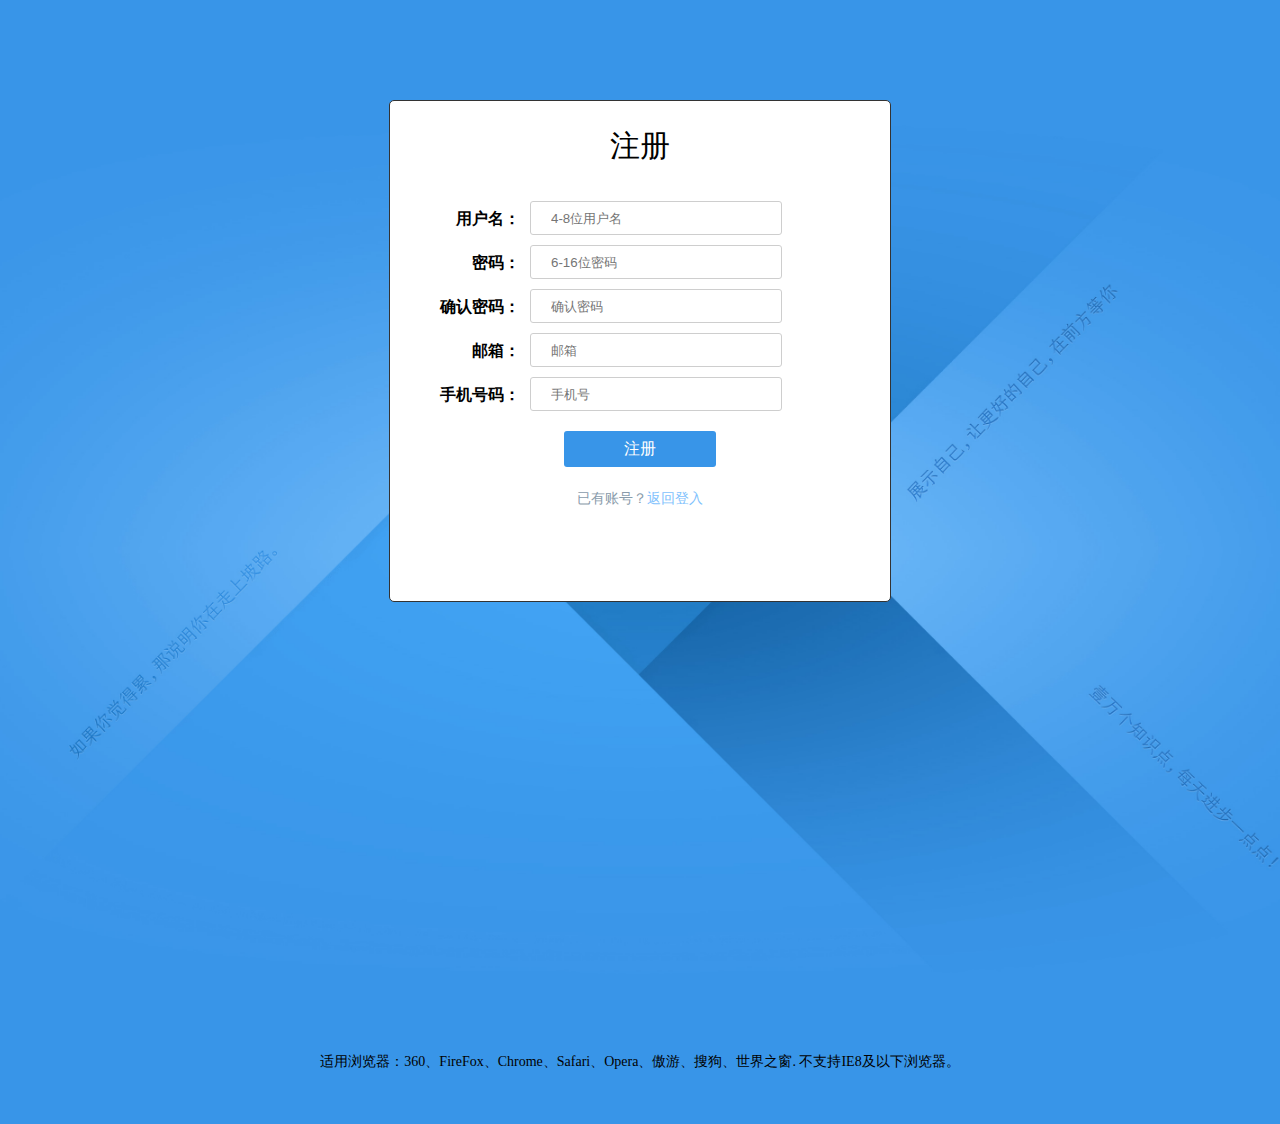
<file: login/reg.html>
﻿<!DOCTYPE html>
<html lang="en">
<head>
  <meta charset="UTF-8">
  <meta name="viewport" content="width=device-width, initial-scale=1.0">
  <meta http-equiv="X-UA-Compatible" content="ie=edge">
  <!-- 重置文件 -->
  <link rel="stylesheet" href="css/normalize.css">
  <link rel="stylesheet" href="css/style.css">
  <title>LAN星注册</title>
</head>
<body><!--<script src="/demos/googlegg.js"></script>-->
<div class="wrap">
  <div class="reg_div">
    <p>注册</p>
    <ul class="reg_ul">
      <li>
          <span>用户名：</span>
          <input type="text" name="" value="" placeholder="4-8位用户名" class="reg_user">
          <span class="tip user_hint"></span>
      </li>
      <li>
          <span>密码：</span>
          <input type="password" name="" value="" placeholder="6-16位密码" class="reg_password">
          <span class="tip password_hint"></span>
      </li>
      <li>
          <span>确认密码：</span>
          <input type="password" name="" value="" placeholder="确认密码" class="reg_confirm">
          <span class="tip confirm_hint"></span>
      </li>
      <li>
          <span>邮箱：</span>
          <input type="email" name="" value="" placeholder="邮箱" class="reg_email">
          <span class="tip email_hint"></span>
      </li>
      <li>
          <span>手机号码：</span>
          <input type="tel" name="" value="" placeholder="手机号" class="reg_mobile">
          <span class="tip mobile_hint"></span>
      </li>
      <li>
        <button type="button" name="button" class="red_button">注册</button>
      </li>
    </ul>
      <div class="back-login">已有账号？<a href="./login.html">返回登入</a></div>
  </div>
 </div>
  <script type="text/javascript" src="js/jquery.min.js"></script>
  <script type="text/javascript" src="js/script.js"></script>
 
 <div style="text-align:center;margin:50px 0; font:normal 14px/24px 'MicroSoft YaHei';">
<p>适用浏览器：360、FireFox、Chrome、Safari、Opera、傲游、搜狗、世界之窗. 不支持IE8及以下浏览器。</p>
</div>
</body>
</html>
</file>
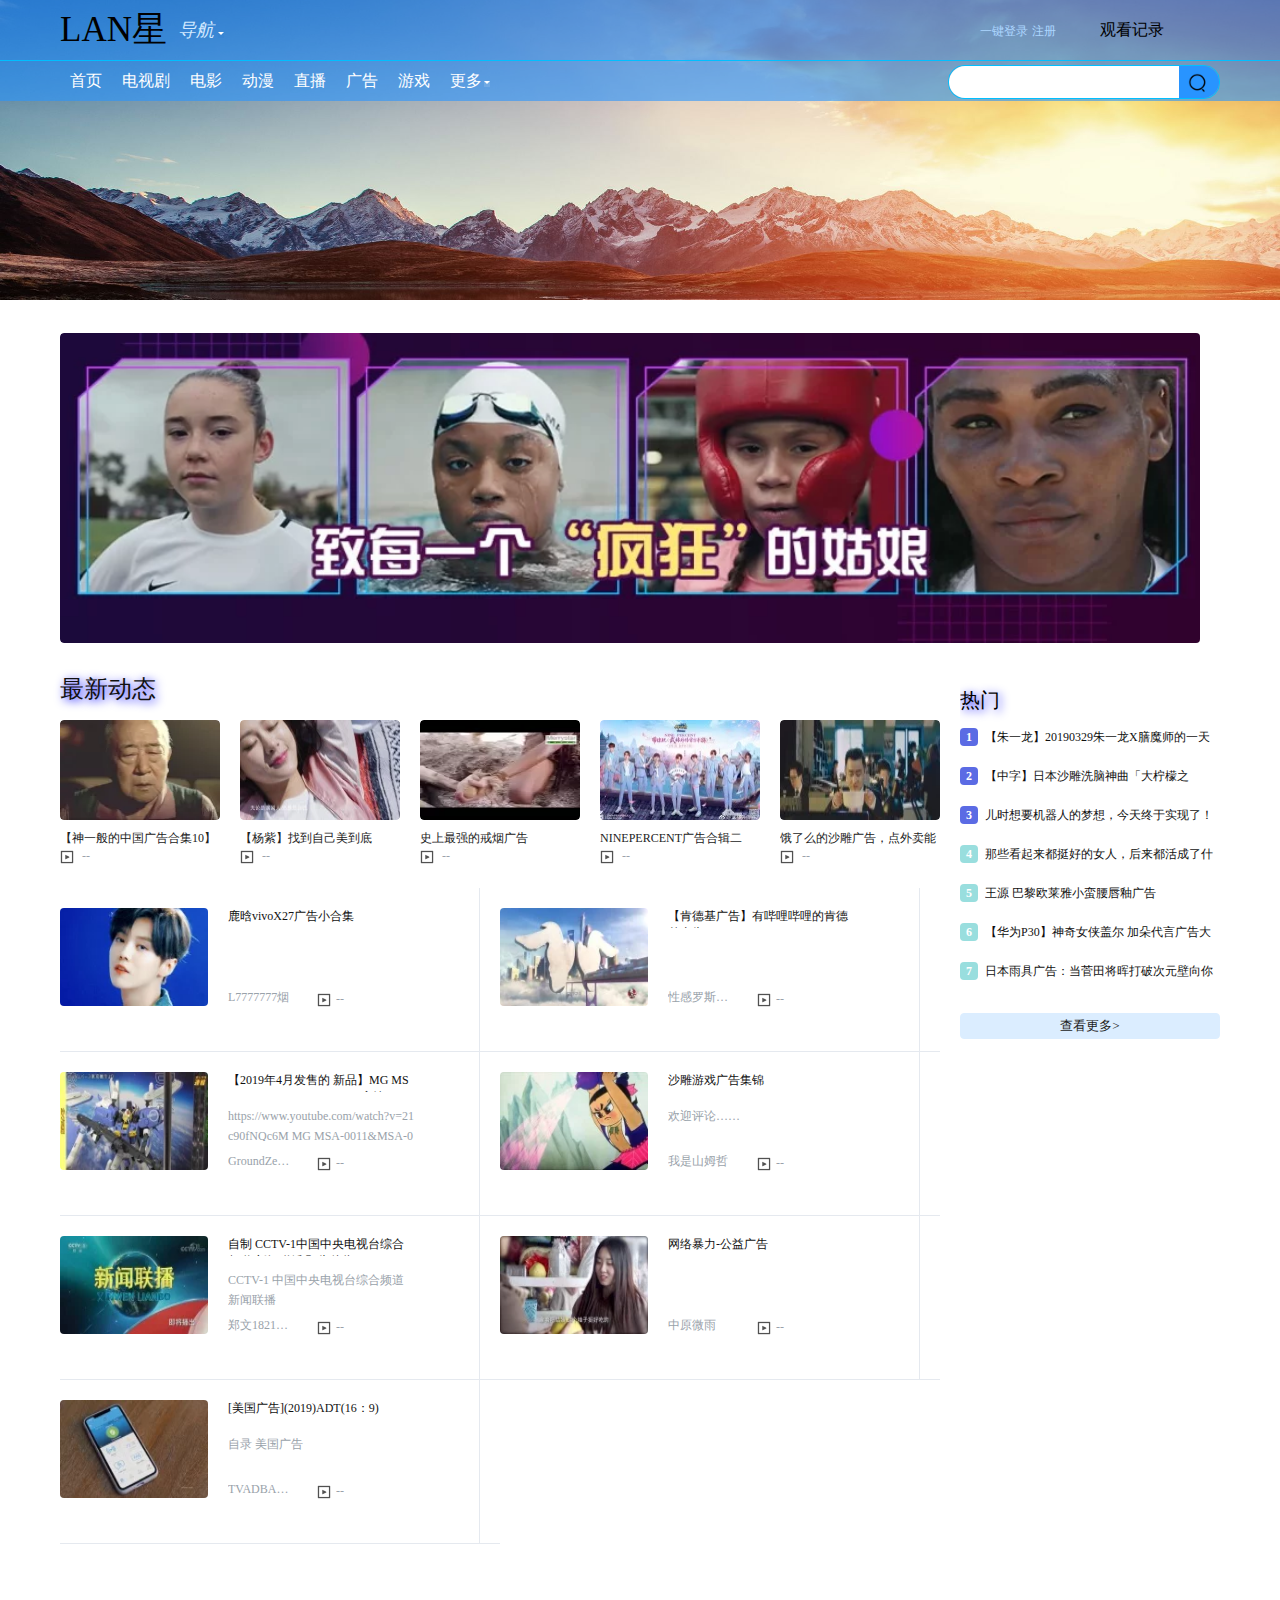
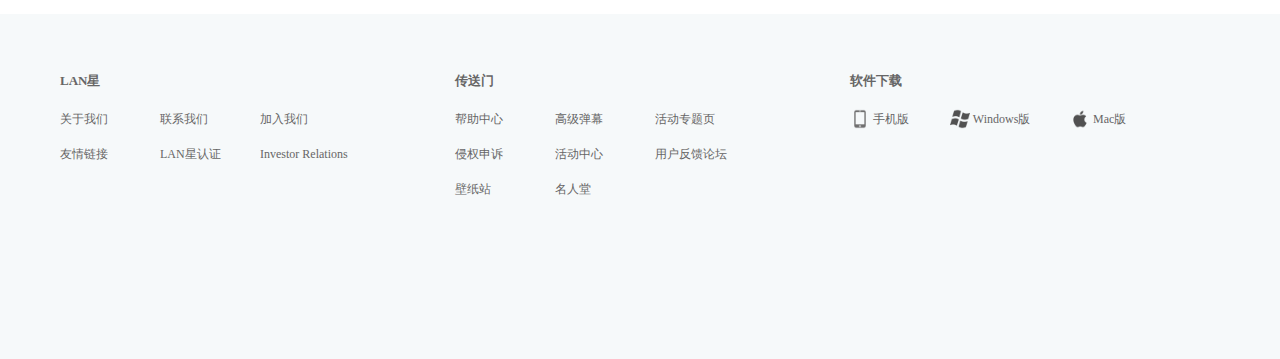
<file: xwhtml/xw.html>
<!doctype html>
<html lang="en">
 <head>
  <meta charset="UTF-8">
  <meta name="Keywords" content="">
  <meta name="viewport" content="width=device-width, initial-scale=1.0">
  <title>广告</title>
  <link rel="stylesheet" type="text/css" href="../css/web.css"/>
  <link rel="stylesheet" type="text/css" href="../xwhtml/xwcss/xw.css"/>
  </head>
 <body>
	<div class="bg-img">
		<div class="topbar">
		<div class="container"> 
			<div class="humble" title="LAN星">LAN星</div>
			<div class="navigation">
			<a onclick="return false;" href="javascript:;" class="map"><em>导航</em>
			<i class="icon-triangle"></i>
			</a>
				<div class="list">
					<h4>休闲娱乐</h4>
					<div class="list-a">
						<a href="">电影</a>
						<a href="">动漫</a>
						<a href="">综艺</a>
						<a href="">搞笑</a>
						<a href="">直播</a>
						<a href="">视频</a>
						<a href="">页游</a>
						<a href="">明星</a>
						<a href="">交友</a>
						<a href="">体育</a>
						<a href="">星座</a>
						<a href="">电视剧</a>
						<a href="">小游戏</a>
					</div>
				</div>
				<div class="list">
					<h4>生活服务</h4>
					<div class="list-a">
						<a href="">团购</a>
						<a href="">银行</a>
						<a href="">房产</a>
						<a href="">股票</a>
						<a href="">基金</a>
						<a href="">天气</a>
						<a href="">菜谱</a>
						<a href="">汽车</a>
						<a href="">地图</a>
						<a href="">招聘</a>
						<a href="">儿童</a>
						<a href="">母婴</a>
						<a href="">健康</a>
					</div>
				</div>
				<div class="list" style="border:none;">
					<h4>其他类别</h4>
					<div class="list-a">
						<a href="">软件</a>
						<a href="">邮箱</a>
						<a href="">微博</a>
						<a href="">公益</a>
						<a href="">宠物</a>
						<a href="">杀毒</a>
						<a href="">设计</a>
						<a href="">电脑</a>
						<a href="">桌面</a>
						<a href="">行业</a>
						<a href="">摄影</a>
						<a href="">英语</a>
						<a href="">考试</a>
					</div>
				</div>
			</div>
			<div class="record">观看记录</div>
			<div class="topbar-info">
				<a href="">一键登录</a>
				<a href="">注册</a>
			</div>
		</div>
		</div>
		<div class="Classified-section">
		<div class="nav-container">
			<div class="nav">
				<ul>
					<li>
						<a href="../html/index.html" title="首页">首页</a>
					</li>
					<li>
						<a href="../dshtml/dsj.html" title="电视剧" target="_black">电视剧</a>
					</li>
					<li>
						<a href="../dyhtml/dy.html" title="电影" target="_black">电影</a>
					</li>
					<li>
						<a href="../dmhtml/dm.html" title="动漫" target="_black">动漫</a>
					</li>
					<li>
						<a href="../zbhtml/zb.html" title="直播" target="_black">直播</a>
					</li>
					<li>
						<a href="../xwhtml/xw.html" title="广告" target="_black">广告</a>
					</li>
					<li>
						<a href="../yxhtml/yx.html" title="游戏" target="_black">游戏</a>
					</li>
				</ul>
				<div class="nav-more">
					<a onclick="return false;" href="javascript:;" class="more">更多<i class="icon-triangle1"></i>
					</a>
					<div class="popup-more">
						<a href="" title="搞笑">搞笑</a>
						<a href="" title="美女">美女</a>
						<a href="" title="排行榜">排行榜</a>
						<a href="" title="网络自制">网络自制</a>
						<a href="" title="周末影院">周末影院</a>
					</div>
				</div>
			</div>
			<div class="header-search">
				<form action="" class="search-form">
					<div class="banyuan"></div>
					<input type="search" name="keyword" class="search-text">
					<input type="submit" value="" class="search-btn">
				</form>
			</div>
		</div>
		</div>
	</div>
	<div class="lo-wrapper">
		<div class="big-box">
			<div class="box">
				<div class="img-g" style="left: 0px;transition: left 1s;">
					<img class="on" src="../img/广告/459df8a0f855062ee31e1a818caf70f84aba0b8e.jpg@980w_281h.webp" alt="1">
					<img src="../img/广告/ac78716c1c765f595666d88f20167d8990e06102.jpg@980w_281h.webp" alt="2">
					<img src="../img/广告/12f6b8470223fba9833bf928a5cde203a7cab897.jpg@980w_281h.webp" alt="3">
				</div>
			</div>
		</div>
		<div id="gg" class="gg-box zone-wrap">
			<div class="l-con">
				<div class="headline">
					<h4 class="name">最新动态</h4>
				</div>
				<div class="storey-box">
					<div class="gg-module">
					<a href="" target="_black" title="">
						<div class="pic">
							<img src="../img/广告/【神一般的中国广告合集10】把你的眼泪交出来.webp" alt="【神一般的中国广告合集10】把你的眼泪交出来" class="pic">
						</div>
						<p class="t">【神一般的中国广告合集10】把你的眼泪交出来</p>
						<p class="num">
							<span class="play"><i class="icon"></i>
							--
							</span>
						</p>
					</a>
					</div>
					<div class="gg-module">
					<a href="" target="_black" title="">
						<div class="pic">
							<img src="../img/广告/【杨紫】找到自己美到底.webp" alt="【杨紫】找到自己美到底" class="pic">
						</div>
						<p class="t">【杨紫】找到自己美到底</p>
						<p class="num">
							<span class="play"><i class="icon"></i>
							--
							</span>
						</p>
					</a>
					</div>
					<div class="gg-module">
					<a href="" target="_black" title="">
						<div class="pic">
							<img src="../img/广告/史上最强的戒烟广告.webp" alt="史上最强的戒烟广告" class="pic">
						</div>
						<p class="t">史上最强的戒烟广告</p>
						<p class="num">
							<span class="play"><i class="icon"></i>
							--
							</span>
						</p>
					</a>
					</div>
					<div class="gg-module">
					<a href="" target="_black" title="">
						<div class="pic">
							<img src="../img/广告/NINEPERCENT广告合辑二.webp" alt="NINEPERCENT广告合辑二" class="pic">
						</div>
						<p class="t">NINEPERCENT广告合辑二</p>
						<p class="num">
							<span class="play"><i class="icon"></i>
							--
							</span>
						</p>
					</a>
					</div>
					<div class="gg-module">
					<a href="" target="_black" title="">
						<div class="pic">
							<img src="../img/广告/饿了么的沙雕广告，点外卖能升职…….webp" alt="饿了么的沙雕广告，点外卖能升职……" class="pic">
						</div>
						<p class="t">饿了么的沙雕广告，点外卖能升职……</p>
						<p class="num">
							<span class="play"><i class="icon"></i>
							--
							</span>
						</p>
					</a>
					</div>
				</div>
				<div class="adv-box">
					<div class="adv-list-cnt">
					<ul class="adv-list">
						<li>
							<div class="l-item">
								<div class="l">
									<div class="pic">
										<a href="" target="_black"><img src="../img/广告/鹿晗vivoX27广告小合集.webp"></a>
									</div>
								</div>
								<div class="r">
									<a href="" target="_black" title="鹿晗vivoX27广告小合集" class="title">鹿晗vivoX27广告小合集</a>
									<div class="adv-desc"></div>
									<div class="adv-info"><span class="play"><i class="icon"></i>--</span>
									</div>
									<div class="up-info">L7777777烟</div>
								</div>
							</div></li>
						<li>
							<div class="l-item">
								<div class="l">
									<div class="pic">
										<a href="" target="_black"><img src="../img/广告/【肯德基广告】有哔哩哔哩的肯德基广告！！！！.webp"></a>
									</div>
								</div>
								<div class="r">
									<a href="" target="_black" title="【肯德基广告】有哔哩哔哩的肯德基广告！！！！" class="title">【肯德基广告】有哔哩哔哩的肯德基广告！！！！</a>
									<div class="adv-desc"></div>
									<div class="adv-info"><span class="play"><i class="icon"></i>--</span>
									</div>
									<div class="up-info">性感罗斯在线撩瑞</div>
								</div>
							</div></li>
						<li>
							<div class="l-item">
								<div class="l">
									<div class="pic">
										<a href="" target="_black"><img src="../img/广告/7913ebf31996909f52bdbe70b24d7aa15b2c27ce.jpg@160w_100h.webp"></a>
									</div>
								</div>
								<div class="r">
									<a href="" target="_black" title="【2019年4月发售的 新品】MG MSA-0011&MSA-0011[Ext] S高达&Ex-S高达(1:100)展示" class="title">【2019年4月发售的 新品】MG MSA-0011&MSA-0011[Ext] S高达&Ex-S高达(1:100)展示</a>
									<div class="adv-desc">https://www.youtube.com/watch?v=21c90fNQc6M
MG MSA-0011&MSA-0011[Ext] S高达&Ex-S高达(1:100) 展示
带着新设计零件的前哨战主角机，以套装形式再登场！</div>
									<div class="adv-info"><span class="play"><i class="icon"></i>--</span>
									</div>
									<div class="up-info">GroundZero_5G</div>
								</div>
							</div></li>
						<li>
							<div class="l-item">
								<div class="l">
									<div class="pic">
										<a href="" target="_black"><img src="../img/广告/沙雕游戏广告集锦.webp"></a>
									</div>
								</div>
								<div class="r">
									<a href="" target="_black" title="沙雕游戏广告集锦" class="title">沙雕游戏广告集锦</a>
									<div class="adv-desc">欢迎评论……</div>
									<div class="adv-info"><span class="play"><i class="icon"></i>--</span>
									</div>
									<div class="up-info">我是山姆哲</div>
								</div>
							</div></li>
						<li>
							<div class="l-item">
								<div class="l">
									<div class="pic">
										<a href="" target="_black"><img src="../img/广告/自制 CCTV-1中国中央电视台综合频道 新闻联播 预告片头.webp"></a>
									</div>
								</div>
								<div class="r">
									<a href="" target="_black" title="自制 CCTV-1中国中央电视台综合频道 新闻联播 预告片头" class="title">自制 CCTV-1中国中央电视台综合频道 新闻联播 预告片头</a>
									<div class="adv-desc">CCTV-1 中国中央电视台综合频道 新闻联播</div>
									<div class="adv-info"><span class="play"><i class="icon"></i>--</span>
									</div>
									<div class="up-info">郑文18218355215</div>
								</div>
							</div></li>
						<li>
							<div class="l-item">
								<div class="l">
									<div class="pic">
										<a href="" target="_black"><img src="../img/广告/网络暴力-公益广告.webp"></a>
									</div>
								</div>
								<div class="r">
									<a href="" target="_black" title="网络暴力-公益广告" class="title">网络暴力-公益广告</a>
									<div class="adv-desc"></div>
									<div class="adv-info"><span class="play"><i class="icon"></i>--</span>
									</div>
									<div class="up-info">中原微雨</div>
								</div>
							</div></li>
						<li>
							<div class="l-item">
								<div class="l">
									<div class="pic">
										<a href="" target="_black"><img src="../img/广告/2c0a5df354954e60eac7bd2a42709fefbc970210.jpg@160w_100h.webp"></a>
									</div>
								</div>
								<div class="r">
									<a href="" target="_black" title="[美国广告](2019)ADT(16：9)" class="title">[美国广告](2019)ADT(16：9)</a>
									<div class="adv-desc">自录
									美国广告</div>
									<div class="adv-info"><span class="play"><i class="icon"></i>--</span>
									</div>
									<div class="up-info">TVADBASE世界台</div>
								</div>
							</div></li>
					</ul>
					</div>
				</div>	
			</div>
			<section id="ranking" class="sec-rank zone-rank">
				<header class="rank-head">
					<h3>热门</h3>
				</header>
				<div class="rank-list-wrap">
					<ul class="rank-list">
						<li class="rank-item highlight first"><i class="shu-num">1</i>
							<a href="" target="_black" title="【朱一龙】20190329朱一龙X膳魔师的一天" class="shu-info"><div class="shu-detail"><p class="shu-title">【朱一龙】20190329朱一龙X膳魔师的一天</p></div></a>
						</li>
						<li class="rank-item highlight"><i class="shu-num">2</i>
							<a href="" target="_black" title="【中字】日本沙雕洗脑神曲「大柠檬之歌」，要不是最后一幕，我都不相信这是个广告" class="shu-info"><div class="shu-detail"><p class="shu-title">【中字】日本沙雕洗脑神曲「大柠檬之歌」，要不是最后一幕，我都不相信这是个广告</p></div></a></li>
						<li class="rank-item highlight"><i class="shu-num">3</i>
							<a href="" target="_black" title="儿时想要机器人的梦想，今天终于实现了！" class="shu-info"><div class="shu-detail"><p class="shu-title">儿时想要机器人的梦想，今天终于实现了！</p></div></a></li>
						<li class="rank-item"><i class="shu-num">4</i>
							<a href="" target="_black" title="那些看起来都挺好的女人，后来都活成了什么样？" class="shu-info"><div class="shu-detail"><p class="shu-title">那些看起来都挺好的女人，后来都活成了什么样？</p></div></a></li>
						<li class="rank-item"><i class="shu-num">5</i>
							<a href="" target="_black" title="王源 巴黎欧莱雅小蛮腰唇釉广告" class="shu-info"><div class="shu-detail"><p class="shu-title">王源 巴黎欧莱雅小蛮腰唇釉广告</p></div></a></li>
						<li class="rank-item"><i class="shu-num">6</i>
							<a href="" target="_black" title="【华为P30】神奇女侠盖尔 加朵代言广告大片出炉！" class="shu-info"><div class="shu-detail"><p class="shu-title">【华为P30】神奇女侠盖尔 加朵代言广告大片出炉！</p></div></a></li>
						<li class="rank-item"><i class="shu-num">7</i>
							<a href="" target="_black" title="日本雨具广告：当菅田将晖打破次元壁向你狂奔而来" class="shu-info"><div class="shu-detail"><p class="shu-title">日本雨具广告：当菅田将晖打破次元壁向你狂奔而来</p></div></a></li>
					</ul>
				</div>
				<a href="" target="_black" class="more-link">查看更多<div class="icon-r">&gt</div></a>
			</section>	
		</div>
	</div>
	<div class="footer">
		<div class="footer-wrap">
			<ul class="f-cards">
				<li>
					<div class="tips">LAN星</div>
					<div class="cards">
						<a href="" target="_black">关于我们</a>
					</div>
					<div class="cards">
						<a href="" target="_black">联系我们</a>
					</div>
					<div class="cards">
						<a href="" target="_black">加入我们</a>
					</div>
					<div class="cards">
						<a href="" target="_black">友情链接</a>
					</div>
					<div class="cards">
						<a href="" target="_black">LAN星认证</a>
					</div>
					<div class="cards">
						<a href="" target="_black">Investor Relations</a>
					</div>
				</li>
				<li>
					<div class="tips">传送门</div>
					<div class="cards">
						<a href="" target="_black">帮助中心</a>
					</div>
					<div class="cards">
						<a href="" target="_black">高级弹幕</a>
					</div>
					<div class="cards">
						<a href="" target="_black">活动专题页</a>
					</div>
					<div class="cards">
						<a href="" target="_black">侵权申诉</a>
					</div>
					<div class="cards">
						<a href="" target="_black">活动中心</a>
					</div>
					<div class="cards">
						<a href="" target="_black">用户反馈论坛</a>
					</div>
					<div class="cards">
						<a href="" target="_black">壁纸站</a>
					</div>
					<div class="cards">
						<a href="" target="_black">名人堂</a>
					</div>
				</li>
				<li>
					<div class="tips">软件下载</div>
					<div class="cards">
						<a href="" target="_black"><i class="phone"></i>
							<span>手机版</span></a>
					</div>
					<div class="cards">
						<a href="" target="_black"><i class="window"></i>
							<span>Windows版</span></a>
					</div>
					<div class="cards">
						<a href="" target="_black"><i class="mac"></i>
							<span>Mac版</span></a>
					</div>
				</li>
			</ul>
		</div>
	</div>
<script type="text/javascript" src="../js/xw.js"></script>
</body>
</html>
</file>
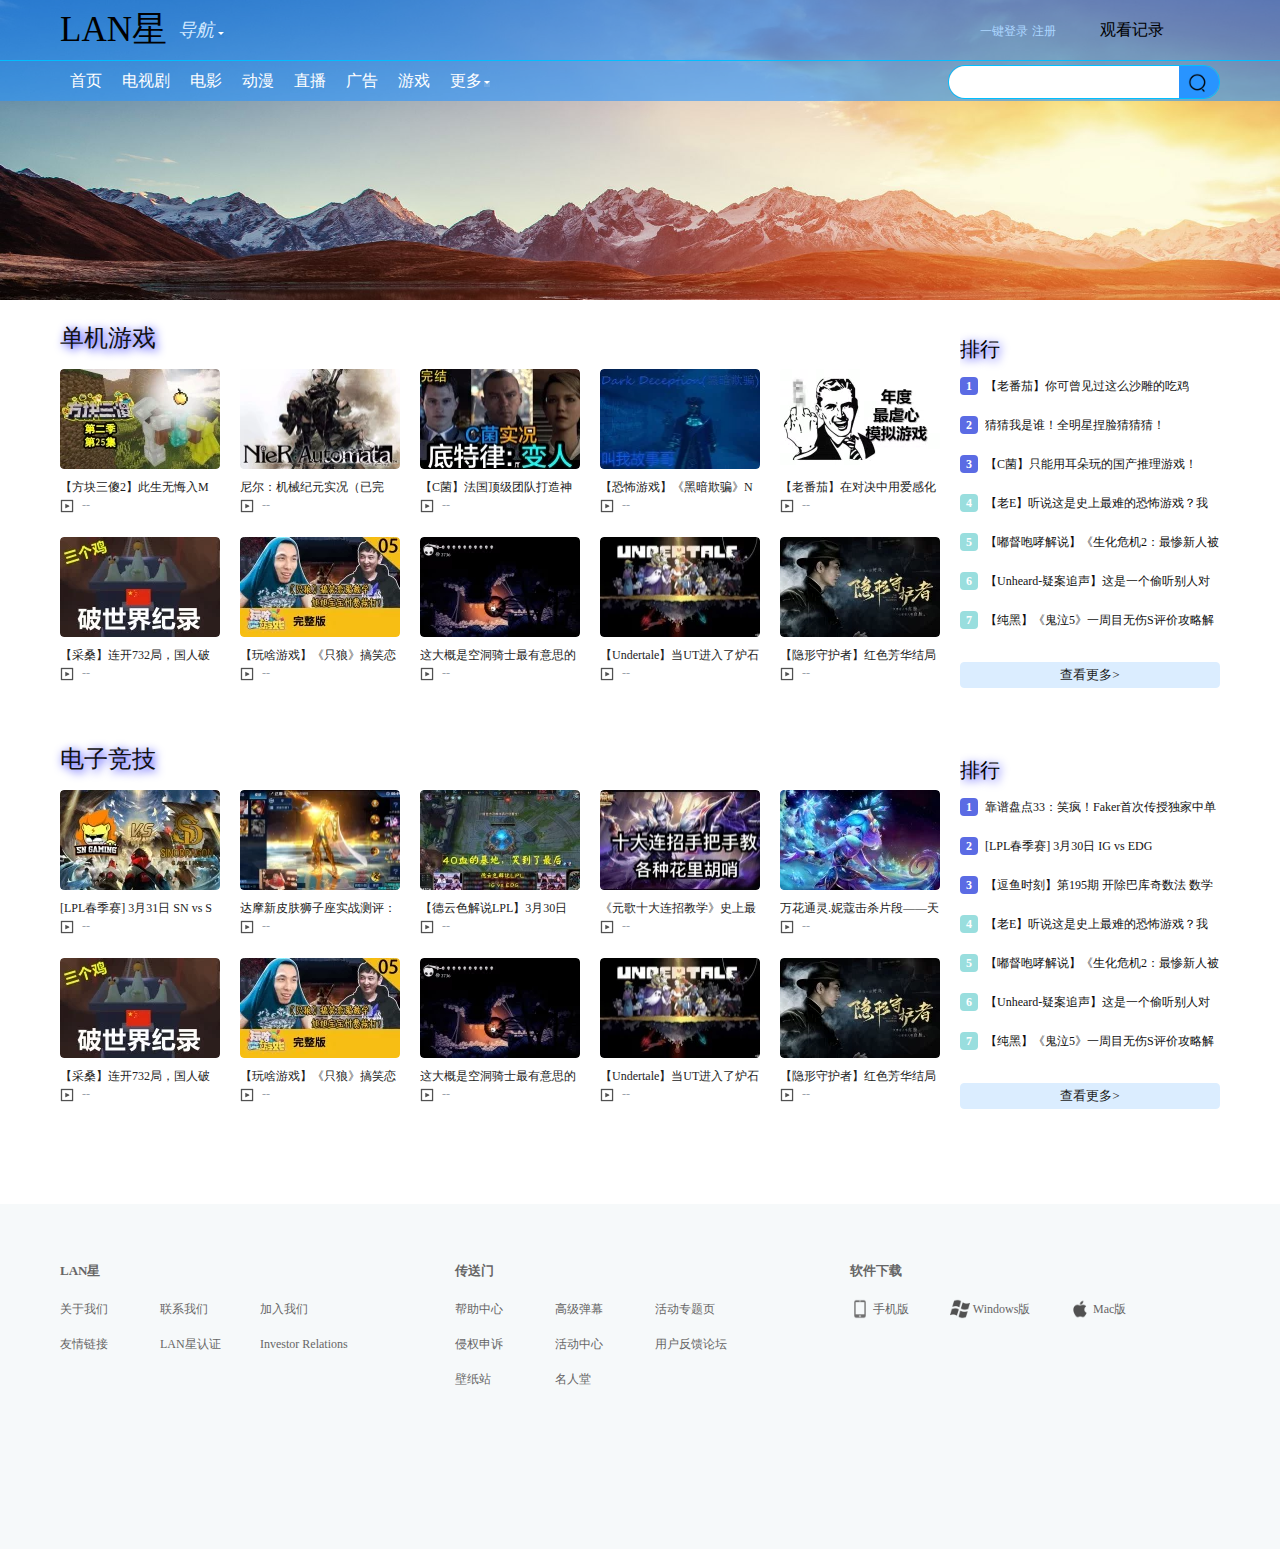
<file: yxhtml/yx.html>
<!doctype html>
<html lang="en">
 <head>
  <meta charset="UTF-8">
  <meta name="Keywords" content="">
  <meta name="viewport" content="width=device-width, initial-scale=1.0">
  <title>游戏</title>
  <link rel="stylesheet" type="text/css" href="../css/web.css"/>
  </head>
 <body>
	<div class="bg-img">
		<div class="topbar">
		<div class="container"> 
			<div class="humble" title="LAN星">LAN星</div>
			<div class="navigation">
			<a onclick="return false;" href="javascript:;" class="map"><em>导航</em>
			<i class="icon-triangle"></i>
			</a>
				<div class="list">
					<h4>休闲娱乐</h4>
					<div class="list-a">
						<a href="">电影</a>
						<a href="">动漫</a>
						<a href="">综艺</a>
						<a href="">搞笑</a>
						<a href="">直播</a>
						<a href="">视频</a>
						<a href="">页游</a>
						<a href="">明星</a>
						<a href="">交友</a>
						<a href="">体育</a>
						<a href="">星座</a>
						<a href="">电视剧</a>
						<a href="">小游戏</a>
					</div>
				</div>
				<div class="list">
					<h4>生活服务</h4>
					<div class="list-a">
						<a href="">团购</a>
						<a href="">银行</a>
						<a href="">房产</a>
						<a href="">股票</a>
						<a href="">基金</a>
						<a href="">天气</a>
						<a href="">菜谱</a>
						<a href="">汽车</a>
						<a href="">地图</a>
						<a href="">招聘</a>
						<a href="">儿童</a>
						<a href="">母婴</a>
						<a href="">健康</a>
					</div>
				</div>
				<div class="list" style="border:none;">
					<h4>其他类别</h4>
					<div class="list-a">
						<a href="">软件</a>
						<a href="">邮箱</a>
						<a href="">微博</a>
						<a href="">公益</a>
						<a href="">宠物</a>
						<a href="">杀毒</a>
						<a href="">设计</a>
						<a href="">电脑</a>
						<a href="">桌面</a>
						<a href="">行业</a>
						<a href="">摄影</a>
						<a href="">英语</a>
						<a href="">考试</a>
					</div>
				</div>
			</div>
			<div class="record">观看记录</div>
			<div class="topbar-info">
				<a href="">一键登录</a>
				<a href="">注册</a>
			</div>
		</div>
		</div>
		<div class="Classified-section">
		<div class="nav-container">
			<div class="nav">
				<ul>
					<li>
						<a href="../html/index.html" title="首页">首页</a>
					</li>
					<li>
						<a href="../dshtml/dsj.html" title="电视剧" target="_black">电视剧</a>
					</li>
					<li>
						<a href="../dyhtml/dy.html" title="电影" target="_black">电影</a>
					</li>
					<li>
						<a href="../dmhtml/dm.html" title="动漫" target="_black">动漫</a>
					</li>
					<li>
						<a href="../zbhtml/zb.html" title="直播" target="_black">直播</a>
					</li>
					<li>
						<a href="../xwhtml/xw.html" title="广告" target="_black">广告</a>
					</li>
					<li>
						<a href="../yxhtml/yx.html" title="游戏" target="_black">游戏</a>
					</li>
				</ul>
				<div class="nav-more">
					<a onclick="return false;" href="javascript:;" class="more">更多<i class="icon-triangle1"></i>
					</a>
					<div class="popup-more">
						<a href="" title="搞笑">搞笑</a>
						<a href="" title="美女">美女</a>
						<a href="" title="排行榜">排行榜</a>
						<a href="" title="网络自制">网络自制</a>
						<a href="" title="周末影院">周末影院</a>
					</div>
				</div>
			</div>
			<div class="header-search">
				<form action="" class="search-form">
					<div class="banyuan"></div>
					<input type="search" name="keyword" class="search-text">
					<input type="submit" value="" class="search-btn">
				</form>
			</div>
		</div>
		</div>
	</div>
	<div class="lo-wrapper">
		<div id="youxi" class="yinyue-box zone-wrap">
			<div class="l-con">
				<div class="headline">
					<h4 class="name">单机游戏</h4>
				</div>
				<div class="storey-box">
					<div class="yinyue-module">
					<a href="" target="_black" title="">
						<div class="pic">
							<img src="../img/游戏/【方块三傻2】此生无悔入MC，来世愿做方块人★MC搞笑短片★EP25.webp" alt="【方块三傻2】此生无悔入MC，来世愿做方块人★MC搞笑短片★EP25" class="pic">
						</div>
						<p class="t">【方块三傻2】此生无悔入MC，来世愿做方块人★MC搞笑短片★EP25</p>
						<p class="num">
							<span class="play"><i class="icon"></i>
							--
							</span>
						</p>
					</a>
					</div>
					<div class="yinyue-module">
					<a href="" target="_black" title="">
						<div class="pic">
							<img src="../img/游戏/尼尔：机械纪元实况（已完结）.webp" alt="尼尔：机械纪元实况（已完结）" class="pic">
						</div>
						<p class="t">尼尔：机械纪元实况（已完结）</p>
						<p class="num">
							<span class="play"><i class="icon"></i>
							--
							</span>
						</p>
					</a>
					</div>
					<div class="yinyue-module">
					<a href="" target="_black" title="">
						<div class="pic">
							<img src="../img/游戏/fbcc67d4091a58bfac095a853dde74e55885125d.jpg@160w_100h.webp" alt="【C菌】法国顶级团队打造神作!【底特律: 变人】实况, 已完结 (多结局补充中 6/8/2018)" class="pic">
						</div>
						<p class="t">【C菌】法国顶级团队打造神作!【底特律: 变人】实况, 已完结 (多结局补充中 6/8/2018)</p>
						<p class="num">
							<span class="play"><i class="icon"></i>
							--
							</span>
						</p>
					</a>
					</div>
					<div class="yinyue-module">
					<a href="" target="_black" title="">
						<div class="pic">
							<img src="../img/游戏/【恐怖游戏】《黑暗欺骗》N命通关和海盗大哥爱的追逐其乐无穷.webp" alt="【恐怖游戏】《黑暗欺骗》N命通关和海盗大哥爱的追逐其乐无穷" class="pic">
						</div>
						<p class="t">【恐怖游戏】《黑暗欺骗》N命通关和海盗大哥爱的追逐其乐无穷</p>
						<p class="num">
							<span class="play"><i class="icon"></i>
							--
							</span>
						</p>
					</a>
					</div>
					<div class="yinyue-module">
					<a href="" target="_black" title="">
						<div class="pic">
							<img src="../img/游戏/【老番茄】在对决中用爱感化老外.webp" alt="【老番茄】在对决中用爱感化老外" class="pic">
						</div>
						<p class="t">【老番茄】在对决中用爱感化老外</p>
						<p class="num">
							<span class="play"><i class="icon"></i>
							--
							</span>
						</p>
					</a>
					</div>
					<div class="yinyue-module">
					<a href="" target="_black" title="">
						<div class="pic">
							<img src="../img/游戏/【采桑】连开732局，国人破世界纪录 采桑带三个鸡成功登顶.webp" alt="【采桑】连开732局，国人破世界纪录 采桑带三个鸡成功登顶" class="pic">
						</div>
						<p class="t">【采桑】连开732局，国人破世界纪录 采桑带三个鸡成功登顶</p>
						<p class="num">
							<span class="play"><i class="icon"></i>
							--
							</span>
						</p>
					</a>
					</div>
					<div class="yinyue-module">
					<a href="" target="_black" title="">
						<div class="pic">
							<img src="../img/游戏/【玩啥游戏】《只狼》搞笑恋爱教学  旭旭宝宝付费挨打！05.webp" alt="【玩啥游戏】《只狼》搞笑恋爱教学  旭旭宝宝付费挨打！05" class="pic">
						</div>
						<p class="t">【玩啥游戏】《只狼》搞笑恋爱教学  旭旭宝宝付费挨打！05</p>
						<p class="num">
							<span class="play"><i class="icon"></i>
							--
							</span>
						</p>
					</a>
					</div>
					<div class="yinyue-module">
					<a href="" target="_black" title="">
						<div class="pic">
							<img src="../img/游戏/97d978271ff819ee89f376f7375ad2376bea1be4.jpg@160w_100h.webp" alt="这大概是空洞骑士最有意思的BUG了(=・ω・=)" class="pic">
						</div>
						<p class="t">这大概是空洞骑士最有意思的BUG了(=・ω・=)</p>
						<p class="num">
							<span class="play"><i class="icon"></i>
							--
							</span>
						</p>
					</a>
					</div>
					<div class="yinyue-module">
					<a href="" target="_black" title="">
						<div class="pic">
							<img src="../img/游戏/【Undertale】当UT进入了炉石.webp" alt="【Undertale】当UT进入了炉石" class="pic">
						</div>
						<p class="t">【Undertale】当UT进入了炉石</p>
						<p class="num">
							<span class="play"><i class="icon"></i>
							--
							</span>
						</p>
					</a>
					</div>
					<div class="yinyue-module">
					<a href="" target="_black" title="">
						<div class="pic">
							<img src="../img/游戏/【隐形守护者】红色芳华结局终章 无解说（第1-终章）（流畅通关版）（已完结）.webp" alt="【隐形守护者】红色芳华结局终章 无解说（第1-终章）（流畅通关版）（已完结）" class="pic">
						</div>
						<p class="t">【隐形守护者】红色芳华结局终章 无解说（第1-终章）（流畅通关版）（已完结）</p>
						<p class="num">
							<span class="play"><i class="icon"></i>
							--
							</span>
						</p>
					</a>
					</div>
				</div>
			</div>
			<section id="ranking" class="sec-rank zone-rank">
				<header class="rank-head">
					<h3>排行</h3>
				</header>
				<div class="rank-list-wrap">
					<ul class="rank-list">
						<li class="rank-item highlight first"><i class="shu-num">1</i>
							<a href="" target="_black" title="【老番茄】你可曾见过这么沙雕的吃鸡" class="shu-info"><div class="shu-detail"><p class="shu-title">【老番茄】你可曾见过这么沙雕的吃鸡</p></div></a>
						</li>
						<li class="rank-item highlight"><i class="shu-num">2</i>
							<a href="" target="_black" title="猜猜我是谁！全明星捏脸猜猜猜！" class="shu-info"><div class="shu-detail"><p class="shu-title">猜猜我是谁！全明星捏脸猜猜猜！</p></div></a></li>
						<li class="rank-item highlight"><i class="shu-num">3</i>
							<a href="" target="_black" title="【C菌】只能用耳朵玩的国产推理游戏！" class="shu-info"><div class="shu-detail"><p class="shu-title">【C菌】只能用耳朵玩的国产推理游戏！</p></div></a></li>
						<li class="rank-item"><i class="shu-num">4</i>
							<a href="" target="_black" title="【老E】听说这是史上最难的恐怖游戏？我马上打通给你们看！" class="shu-info"><div class="shu-detail"><p class="shu-title">【老E】听说这是史上最难的恐怖游戏？我马上打通给你们看！</p></div></a></li>
						<li class="rank-item"><i class="shu-num">5</i>
							<a href="" target="_black" title="【嘟督咆哮解说】《生化危机2：最惨新人被咬记》最终话" class="shu-info"><div class="shu-detail"><p class="shu-title">【嘟督咆哮解说】《生化危机2：最惨新人被咬记》最终话</p></div></a></li>
						<li class="rank-item"><i class="shu-num">6</i>
							<a href="" target="_black" title="【Unheard-疑案追声】这是一个偷听别人对话的推理游戏" class="shu-info"><div class="shu-detail"><p class="shu-title">【Unheard-疑案追声】这是一个偷听别人对话的推理游戏</p></div></a></li>
						<li class="rank-item"><i class="shu-num">7</i>
							<a href="" target="_black" title="【纯黑】《鬼泣5》一周目无伤S评价攻略解说 第八期" class="shu-info"><div class="shu-detail"><p class="shu-title">【纯黑】《鬼泣5》一周目无伤S评价攻略解说 第八期</p></div></a></li>
					</ul>
				</div>
				<a href="" target="_black" class="more-link">查看更多<div class="icon-r">&gt</div></a>
			</section>	
		</div>
		<div id="youxi" class="yinyue-box zone-wrap">
			<div class="l-con">
				<div class="headline">
					<h4 class="name">电子竞技</h4>
				</div>
				<div class="storey-box">
					<div class="yinyue-module">
					<a href="" target="_black" title="">
						<div class="pic">
							<img src="../img/游戏/[LPL春季赛] 3月31日 SN vs SDG.webp" alt="[LPL春季赛] 3月31日 SN vs SDG" class="pic">
						</div>
						<p class="t">[LPL春季赛] 3月31日 SN vs SDG</p>
						<p class="num">
							<span class="play"><i class="icon"></i>
							--
							</span>
						</p>
					</a>
					</div>
					<div class="yinyue-module">
					<a href="" target="_black" title="">
						<div class="pic">
							<img src="../img/游戏/达摩新皮肤狮子座实战测评：帅帅帅！买买买！像我这么贵的还有10个（只要特效好我全都要！）.webp" alt="达摩新皮肤狮子座实战测评：帅帅帅！买买买！像我这么贵的还有10个（只要特效好我全都要！）" class="pic">
						</div>
						<p class="t">达摩新皮肤狮子座实战测评：帅帅帅！买买买！像我这么贵的还有10个（只要特效好我全都要！）</p>
						<p class="num">
							<span class="play"><i class="icon"></i>
							--
							</span>
						</p>
					</a>
					</div>
					<div class="yinyue-module">
					<a href="" target="_black" title="">
						<div class="pic">
							<img src="../img/游戏/【德云色解说LPL】3月30日 春季赛常规赛：iG vs EDG（只解说了后两场）.webp" alt="【德云色解说LPL】3月30日 春季赛常规赛：iG vs EDG（只解说了后两场）" class="pic">
						</div>
						<p class="t">【德云色解说LPL】3月30日 春季赛常规赛：iG vs EDG（只解说了后两场）</p>
						<p class="num">
							<span class="play"><i class="icon"></i>
							--
							</span>
						</p>
					</a>
					</div>
					<div class="yinyue-module">
					<a href="" target="_black" title="">
						<div class="pic">
							<img src="../img/游戏/《元歌十大连招教学》史上最详细的连招教学！.webp" alt="《元歌十大连招教学》史上最详细的连招教学！" class="pic">
						</div>
						<p class="t">《元歌十大连招教学》史上最详细的连招教学！</p>
						<p class="num">
							<span class="play"><i class="icon"></i>
							--
							</span>
						</p>
					</a>
					</div>
					<div class="yinyue-module">
					<a href="" target="_black" title="">
						<div class="pic">
							<img src="../img/游戏/万花通灵.妮蔻击杀片段——天生丽质难自弃，可惜变啥都是爹.webp" alt="万花通灵.妮蔻击杀片段——天生丽质难自弃，可惜变啥都是爹" class="pic">
						</div>
						<p class="t">万花通灵.妮蔻击杀片段——天生丽质难自弃，可惜变啥都是爹</p>
						<p class="num">
							<span class="play"><i class="icon"></i>
							--
							</span>
						</p>
					</a>
					</div>
					<div class="yinyue-module">
					<a href="" target="_black" title="">
						<div class="pic">
							<img src="../img/游戏/【采桑】连开732局，国人破世界纪录 采桑带三个鸡成功登顶.webp" alt="【采桑】连开732局，国人破世界纪录 采桑带三个鸡成功登顶" class="pic">
						</div>
						<p class="t">【采桑】连开732局，国人破世界纪录 采桑带三个鸡成功登顶</p>
						<p class="num">
							<span class="play"><i class="icon"></i>
							--
							</span>
						</p>
					</a>
					</div>
					<div class="yinyue-module">
					<a href="" target="_black" title="">
						<div class="pic">
							<img src="../img/游戏/【玩啥游戏】《只狼》搞笑恋爱教学  旭旭宝宝付费挨打！05.webp" alt="【玩啥游戏】《只狼》搞笑恋爱教学  旭旭宝宝付费挨打！05" class="pic">
						</div>
						<p class="t">【玩啥游戏】《只狼》搞笑恋爱教学  旭旭宝宝付费挨打！05</p>
						<p class="num">
							<span class="play"><i class="icon"></i>
							--
							</span>
						</p>
					</a>
					</div>
					<div class="yinyue-module">
					<a href="" target="_black" title="">
						<div class="pic">
							<img src="../img/游戏/97d978271ff819ee89f376f7375ad2376bea1be4.jpg@160w_100h.webp" alt="这大概是空洞骑士最有意思的BUG了(=・ω・=)" class="pic">
						</div>
						<p class="t">这大概是空洞骑士最有意思的BUG了(=・ω・=)</p>
						<p class="num">
							<span class="play"><i class="icon"></i>
							--
							</span>
						</p>
					</a>
					</div>
					<div class="yinyue-module">
					<a href="" target="_black" title="">
						<div class="pic">
							<img src="../img/游戏/【Undertale】当UT进入了炉石.webp" alt="【Undertale】当UT进入了炉石" class="pic">
						</div>
						<p class="t">【Undertale】当UT进入了炉石</p>
						<p class="num">
							<span class="play"><i class="icon"></i>
							--
							</span>
						</p>
					</a>
					</div>
					<div class="yinyue-module">
					<a href="" target="_black" title="">
						<div class="pic">
							<img src="../img/游戏/【隐形守护者】红色芳华结局终章 无解说（第1-终章）（流畅通关版）（已完结）.webp" alt="【隐形守护者】红色芳华结局终章 无解说（第1-终章）（流畅通关版）（已完结）" class="pic">
						</div>
						<p class="t">【隐形守护者】红色芳华结局终章 无解说（第1-终章）（流畅通关版）（已完结）</p>
						<p class="num">
							<span class="play"><i class="icon"></i>
							--
							</span>
						</p>
					</a>
					</div>
				</div>
			</div>
			<section id="ranking" class="sec-rank zone-rank">
				<header class="rank-head">
					<h3>排行</h3>
				</header>
				<div class="rank-list-wrap">
					<ul class="rank-list">
						<li class="rank-item highlight first"><i class="shu-num">1</i>
							<a href="" target="_black" title="靠谱盘点33：笑疯！Faker首次传授独家中单秘诀，厂长变身食肉型打野，各赛区爆笑吐槽" class="shu-info"><div class="shu-detail"><p class="shu-title">靠谱盘点33：笑疯！Faker首次传授独家中单秘诀，厂长变身食肉型打野，各赛区爆笑吐槽</p></div></a>
						</li>
						<li class="rank-item highlight"><i class="shu-num">2</i>
							<a href="" target="_black" title="[LPL春季赛] 3月30日 IG vs EDG" class="shu-info"><div class="shu-detail"><p class="shu-title">[LPL春季赛] 3月30日 IG vs EDG</p></div></a></li>
						<li class="rank-item highlight"><i class="shu-num">3</i>
							<a href="" target="_black" title="【逗鱼时刻】第195期 开除巴库奇数法 数学鬼才投降战" class="shu-info"><div class="shu-detail"><p class="shu-title">【逗鱼时刻】第195期 开除巴库奇数法 数学鬼才投降战</p></div></a></li>
						<li class="rank-item"><i class="shu-num">4</i>
							<a href="" target="_black" title="【老E】听说这是史上最难的恐怖游戏？我马上打通给你们看！" class="shu-info"><div class="shu-detail"><p class="shu-title">【老E】听说这是史上最难的恐怖游戏？我马上打通给你们看！</p></div></a></li>
						<li class="rank-item"><i class="shu-num">5</i>
							<a href="" target="_black" title="【嘟督咆哮解说】《生化危机2：最惨新人被咬记》最终话" class="shu-info"><div class="shu-detail"><p class="shu-title">【嘟督咆哮解说】《生化危机2：最惨新人被咬记》最终话</p></div></a></li>
						<li class="rank-item"><i class="shu-num">6</i>
							<a href="" target="_black" title="【Unheard-疑案追声】这是一个偷听别人对话的推理游戏" class="shu-info"><div class="shu-detail"><p class="shu-title">【Unheard-疑案追声】这是一个偷听别人对话的推理游戏</p></div></a></li>
						<li class="rank-item"><i class="shu-num">7</i>
							<a href="" target="_black" title="【纯黑】《鬼泣5》一周目无伤S评价攻略解说 第八期" class="shu-info"><div class="shu-detail"><p class="shu-title">【纯黑】《鬼泣5》一周目无伤S评价攻略解说 第八期</p></div></a></li>
					</ul>
				</div>
				<a href="" target="_black" class="more-link">查看更多<div class="icon-r">&gt</div></a>
			</section>	
		</div>
	</div>
	<div class="footer">
		<div class="footer-wrap">
			<ul class="f-cards">
				<li>
					<div class="tips">LAN星</div>
					<div class="cards">
						<a href="" target="_black">关于我们</a>
					</div>
					<div class="cards">
						<a href="" target="_black">联系我们</a>
					</div>
					<div class="cards">
						<a href="" target="_black">加入我们</a>
					</div>
					<div class="cards">
						<a href="" target="_black">友情链接</a>
					</div>
					<div class="cards">
						<a href="" target="_black">LAN星认证</a>
					</div>
					<div class="cards">
						<a href="" target="_black">Investor Relations</a>
					</div>
				</li>
				<li>
					<div class="tips">传送门</div>
					<div class="cards">
						<a href="" target="_black">帮助中心</a>
					</div>
					<div class="cards">
						<a href="" target="_black">高级弹幕</a>
					</div>
					<div class="cards">
						<a href="" target="_black">活动专题页</a>
					</div>
					<div class="cards">
						<a href="" target="_black">侵权申诉</a>
					</div>
					<div class="cards">
						<a href="" target="_black">活动中心</a>
					</div>
					<div class="cards">
						<a href="" target="_black">用户反馈论坛</a>
					</div>
					<div class="cards">
						<a href="" target="_black">壁纸站</a>
					</div>
					<div class="cards">
						<a href="" target="_black">名人堂</a>
					</div>
				</li>
				<li>
					<div class="tips">软件下载</div>
					<div class="cards">
						<a href="" target="_black"><i class="phone"></i>
							<span>手机版</span></a>
					</div>
					<div class="cards">
						<a href="" target="_black"><i class="window"></i>
							<span>Windows版</span></a>
					</div>
					<div class="cards">
						<a href="" target="_black"><i class="mac"></i>
							<span>Mac版</span></a>
					</div>
				</li>
			</ul>
		</div>
	</div>
</body>
</html>
</file>
<file: css/web.css>
body,div,ul,li,h1,h2,h3,h4,h5,h6,
header,section,form,input,p {
	margin:0;
	padding:0;
}
/*body,html{
	scroll-behavior: smooth;
}*/
ul{
	list-style: none;
}
li {
    display:list-item;
    text-align: inherit;
}
i{
	vertical-align: top;
}
a{
	cursor: pointer;
	text-decoration:none;
	transition: color .2s;
	color: #111;
}
div{
	display:block;
}
img{
	border:none;
	vertical-align:middle;
}
button{
	border: 0;
	outline: 0 none;
	cursor: pointer;
}
h1,h2,h3,h4,h5,h6{
	cursor: default;
	text-shadow: 2px 2px 10px #0808ff;
}
.headline h4 {
    display: inline-block;
/*    position: relative;*/
    margin: 0 10px 15px 0;
    color: #111;
    font-size: 24px;
    font-weight: 400;

}
.bg-img{
	height: 300px;
	background-image: url("../img/首页背景/00002.jpg");
	background-size: 1600px 840px;
	background-repeat: no-repeat; 
	background-position: 0 -50px;
}
.zone-wrap{
	zoom:1;
	padding-bottom: 30px;
	height: 391px;
}
.topbar{
	background-color:#2894ff99;
	height:60px;
	border-bottom:1px solid #00bfff;
	
}
.container{
	margin:0 auto;
	width:1160px;
	line-height:60px;
}

.humble{
	float:left;
	font-size:35px;
	width:108px;	
	cursor: default;
}

.navigation{
	display:inline-block;
	position:absolute;
	z-index:999;
	margin-left: 10px;
}
.navigation .map{
	position:relative;
}
.navigation .map em{
	font-family:sans-serif;
    vertical-align: baseline;
	font-size:18px;
	color:#d2e9ff;
	}
 .topbar-info,.record{
	float:right;
	width:120px;
}
.topbar-info a {
	color:#acd6ff;
	font-size:12px;
}
.topbar-info a:link{
	text-decoration:none;
}
.topbar-info a:hover{
	color:#fff;
	text-decoration:none;
}

.navigation .map .icon-triangle {
	position:absolute;
    right: -10px;
    top: 10px;
	display:inline-block;
    border: 3px solid #3885d3;
    border-top-color: #fff;
	}

.list{
	position:relative;
	width:220px;
	height:120px;
	z-index:2;
	display: none;
	border-bottom:2px solid #09f;
}
.list h4{
	width:60px;
	height:120px;
	font-size:14px;
	line-height:120px;
	text-align:center;
	color:#030;
	margin:-1px 0 0 0;
	background-color:#2894ffcc;
}
  .list-a{
	position:absolute;
	top:0;
	left:60px;
	width:160px;
	height:120px;
	font-size:0;
	line-height: 20px;
	background-color:#2894ffcc;
	}
 .list .list-a a{
	height: 20px;
	width: 40px;
	font-size:12px;
    display: inline-block;
    text-align: center;
    white-space: nowrap;
    color: #fff;
    margin-bottom: 4px;
	padding-top:5px;
	}

.navigation:hover .list{
		display:block;
}
.list .list-a a:link{
	text-decoration:none;
}
.list .list-a a:hover{
	color:#3ff;
	text-decoration:none;
}

.Classified-section{
	height:40px;
	background-color:#2894ff99;
}
.nav-container{
	width:1160px;
	height:40px;
	margin:0 auto;
}
.nav{
	float: left;
	z-index: 1;
}
.nav ul, .nav li {
    float: left;
}
.nav li a{
	float: left;
    height: 40px;
    line-height: 40px;
    padding: 0 10px;
    color: #fff;
    font-size: 16px;
}

.nav li a:link{
	cursor: pointer;
}
.nav li a:hover{
	color:#3ff;
}

.nav-container .nav-more{
	float:left;
	position: relative;
}
.nav-container .nav-more .more{
	float: left;
    height: 40px;
    line-height: 40px;
    padding-left: 10px;
    padding-right: 18px;
    color: #fff;
    font-size: 16px;
	text-decoration: none;
}
.nav-more .popup-more{
	display: none;
    position: absolute;
    z-index: 3;
    left: 0;
    top: 40px;
    background-color: #2894ffcc;
}
.nav-more:hover .popup-more{
		display:block;
}
.nav-more .popup-more a{
	display: block;
	height: 30px;
	width: 70px;
	line-height: 30px;
	float: none;
	font-size: 16px;
	text-align: center;
	color: #fff;
	padding: 5px 10px 5px 10px;
}
.popup-more a:hover{
	background-color: #069;
}
.nav-more .more .icon-triangle1{
	position:absolute;
    right: 10px;
    top: 20px;
	display:inline-block;
    border: 3px solid #70a9e4;
    border-top-color: #fff;
}

.header-search{
	float:right;
	width:270px;
	height: 32px;
	margin-top:4px;
	/*margin-right:20px;*/
	border: 1px solid #00bfff;
	border-radius: 16px;
}
.header-search .search-form{
	position:relative;
	display:block;
	width:270px;
	height: 32px;
}
.header-search .search-form .search-text{
	position:absolute;
	top:0;
	right:40px;
	display:block;
	width:210px;
	height: 32px;
	line-height:32px;
	border:0;
	outline:0;
}
.header-search .search-form .banyuan{
	position:absolute;
	width: 16px;
	height: 32px;
	background: #fff;
	border-radius: 16px 0 0 16px;
	padding-right: 4px;
}
.header-search .search-form .search-btn{
	position:absolute;
	top:0;
	right:0;
	display:block;
	width:40px;
	height: 32px;
	background:#2894ff;
	outline:0;
	border:0;
	border-radius:0 16px 16px 0;
	background-image:url(搜索.png);
	background-size:20px 20px;
	background-position:9px 7px;
	background-repeat:no-repeat;
	cursor: pointer;
}
.search-form .search-btn:hover{
	background-color:#0080ff;
}

.lo-wrapper{
	position: relative;
	padding-top:22px;
	width:1160px;
	padding-bottom:40px;
	margin: 0 auto;
}
.lo-wrapper:after{
    content: "";
    display: block;
    width: 0;
    height: 0;
    clear: both;
}
.lo-wrapper .most-box{
	height: 275px;
}
.most-box .headline{
	padding: 0 0;
}
.headline h3{
	display: inline-block;
	position: relative;
	height: 40px;
	margin: 0 10px 15px 0;
	color: #111;
	font-size: 30px;
	font-weight: 400;
	line-height: 40px;
}
.big-box{
	width: 1160px;
	height:220px;
	
}
.box{
	position:relative;
  	width: 440px;
  	height: 220px;
	float:left;
	}
.img-g{
 	position:relative;
	width: 100%;
  	height: 100%;
	border-radius: 4px;
	overflow: hidden;
	}
.img-g img{
  	width: 100%;
  	height: 100%;
	position:absolute;
	float:left;
	opacity:0;
	}
.img-g img.on{
	opacity:1;
}
	.pt{
		position: absolute;
		height: 30px;
		width: 440px;
		left: 0;
		bottom:0;
		
	}
	.pt .pt-u{
		margin:0;
		padding:0;
		font-size:0;
		text-align:center;
	}
	.pt .pt-u li{
		display: inline-block;
		width: 10px;
		height: 10px;
		margin: 10px 5px;
		background-color: #fff;
		border-radius: 50%;
	}
	.pt li.pt-l{
		background-color: #33f;
	}
	.btn-left,.btn-right{
		position: absolute;
		top: 50%;
		width: 50px;
		margin-top:-30px;
		background-color: rgba(0,0,0,0.5);
		font-size: 24px;
		text-align: center;
		line-height: 60px;
		color: #fff;
		cursor: pointer;
		opacity:0;
	}
	.btn-left{
		left: 0;
	}
	.btn-right{
		right: 0;
	}
.box:hover .btn-left, .box:hover .btn-right{
	opacity:1;
}

.recommend-module{
	position:relative;
	height:220px;
	overflow:hidden;
}
.recommend-module .groom-module{
	float:left;
	margin:0 0 20px 20px;
	cursor:pointer;
}
.groom-module{
	width: 160px;
	height: 100px;
	position: relative;
	overflow: hidden;
	border-radius: 4px;
	background: #03f;
}
.groom-module .pic{
	width: 160px;
	height: 100px;
}
.groom-module img{
	width: 100%;
	height: 100%;
}
.groom-module .card-mark{
	position: absolute;
    left: 0;
    top: 68px;
    width: 150px;
    height: 100%;
    font-size: 12px;
    height: 20px;
    line-height: 20px;
    padding: 10px 5px;
    overflow: hidden;
}
.groom-module .card-mark .title{
	color: #fff;
	background-color: #00000019;
    height: 40px;
    overflow: hidden;
    margin-bottom: 5px;
    word-break: break-all;
    word-wrap: break-word;
}
.groom-module .card-mark .author,
.groom-module .card-mark .play {
    opacity: 0;
    color: #99a2aa;
    height: 20px;
    line-height: 20px;
    overflow: hidden;
    transition: all .6s;
}
.groom-module:hover .card-mark {
	height: 100px;
	background-color: #00000099;
	position: absolute;
	top: 0;
	overflow-y: none;
}
.groom-module:hover .card-mark p{
	opacity: 1;
}

.lo-wrapper .l-con{
	width: 900px;
	float: left;
}
.zhibo-box .storey-box,.donghua-box .storey-box
,.yinyue-box .storey-box{
	height: 336px;
	overflow: hidden;
}
.zhibo-box .storey-box .zhibo-module,
.donghua-box .storey-box .donghua-module,
.yinyue-box .storey-box .yinyue-module{
	float: left;
    margin: 0 20px 20px 0;
    position: relative;
    width: 160px;
    height: 148px;
    font-size: 12px;
    overflow: hidden;
}
.zhibo-module .pic,.donghua-module .pic,
.yinyue-module .pic{
    position: relative;
    width: 160px;
    height: 100px;
    display: block;
    overflow: hidden;
    text-align: center;
    border-radius: 4px;
}
.zhibo-module .pic .snum,
.donghua-module .pic .snum,
.yinyue-module .pic .snum{
    position: absolute;
    bottom: 0;
    height: 34px;
    width: 100%;
}
.zhibo-module .pic .snum .auther,
.donghua-module .pic .snum .auther,
.yinyue-module .pic .snum .auther{
    white-space: nowrap;
    text-overflow: ellipsis;
    left: 4px;
    bottom: 0;
    text-align: left;
    background-color: #0000000c;
}
.zhibo-module .pic .snum .online,
.donghua-module .pic .snum .online,
.yinyue-module .pic .snum .online{
    right: 4px;
    text-align: right;
    bottom: 0;
}
.zhibo-module .pic .snum span,
.donghua-module .pic .snum span,
.yinyue-module .pic .snum span{
    line-height: 20px;
    height: 20px;
    display: inline-block;
    width: 47%;
    overflow: hidden;
    font-size: 12px;
    vertical-align: bottom;
    position: absolute;
    color: #fff;
    font-weight: 200;
}
.zhibo-module .pic .snum .online i,
.donghua-module .pic .snum .online i,
.yinyue-module .pic .snum .online i{
    display: inline-block;
    width: 13px;
    height: 10px;
    vertical-align: baseline;
    margin-right: 5px;
    background:url(人数.png);
    background-size: 100%;
}
.zhibo-module .t,.donghua-module .t,.yinyue-module .t{
	padding-top: 8px;
    height: 40px;
    line-height: 20px;
    transition: all .2s linear;
    color: #222;
    word-wrap: break-word;
    word-break: break-all;
    overflow: hidden;
    text-align: left;
}
.lo-wrapper .donghua-module:hover .t,
.zhibo-module:hover .t,.yinyue-module:hover .t{
	color: #00a1d6;
}
.lo-wrapper .donghua-module:hover .num,
.zhibo-module:hover .num,.yinyue-module:hover .num{
	display: none; 
	transition: all .3s ; 
}
.zhibo-module .num,.donghua-module .num,
.yinyue-module .num{
    position: absolute;
    width: 100%;
    bottom: 0;
    height: 20px;
    line-height: 20px;
    color: #9ba3ab;
    background-color: #fff;
    transition: all .3s;
}
.donghua-module .num span,
.yinyue-module .num span{
	line-height: 12px;
    height: 14px;
    width: 100%;
    display: inline-block;
    overflow: hidden;
    padding-top: 2px;
}
.donghua-module .num .play .icon,
.yinyue-module .num .play .icon{
	display: inline-block;
    width: 14px;
    height: 14px;
    margin-right: 5px;
    background-image: url(播放.png);
    background-size: 100%;
}
.lo-wrapper .r-con{
	height: 391px;
	width: 260px;
	float: right;
}
.tab{
	overflow: hidden;
	zoom:1;
}
.tab .tab-item:first-child{
	margin-left: 0;
}
.tab .tab-item{
	float: left;
    position: relative;
    height: 20px;
    line-height: 20px;
    font-size: 13px;
    cursor: pointer;
    padding: 8px 0 2px;
    border-bottom: 1px solid transparent;
    margin-left: 12px;
    transition: .2s;
    transition-property: border,color;
}
.tab .tab-item:hover{
	color: #00a1d6;
}
.r-con .tab-box{
	margin-top: 23px;
	overflow: hidden;
}
.r-con .tab-box .tab-con{
	width: 780px;
	transition: all .3s;
}
.r-con .tab-box .tab-con .tab-item-box{
	width: 260px;
    float: left
}
.r-con .tab-box .tab-con .tuijian{
	border-radius: 4px;
    overflow: hidden;
    margin-left: 520px;
}
.r-con .tab-box .tab-con .tuijian .slider-box{
	position: relative;
	width: 100%;
	height: 248px;
	border-radius: 4px;
}
.r-con .tab-box .tab-con .tuijian .anchor .pic{
	margin-top: 20px;
    display: inline-block;
}
.fl{
	float: left;
}
.fr{
	float: right;
}
.fl,.fr{
	display: inline;
}

.donghua-box .sec-rank,
.yinyue-box .sec-rank{
	float: right;
	width: 260px;
	min-height: 360px;
	overflow: hidden;
}
.donghua-box .sec-rank .rank-head,
.yinyue-box .sec-rank .rank-head{
	height: 24px;
	line-height: 24px;
	margin-top: 15px;
}
.sec-rank .rank-head h3{
	float: left;
	font-size: 20px;
	font-weight: 400; 
}
.sec-rank .rank-list-wrap{
	width: 100%;
	overflow: hidden;
}
.sec-rank .rank-list-wrap .rank-list{
	padding-top: 16px;
	padding-bottom: 15px;
	min-height: 270px;
	position: relative;
}
.rank-list .rank-item.first{
	margin-top: 0;
	margin-bottom: 20px;
}
.rank-list .rank-item{
	position: relative;
	padding-left: 25px;
	margin-top: 21px;
	overflow: hidden;
}
.rank-list .rank-item.highlight .shu-num{
	background: #5b6be4;
}
.rank-list .rank-item .shu-num{
	position: absolute;
	top: 0;
	left: 0;
	padding: 0 3px;
	color: #fff;
	height: 18px;
	line-height: 18px;
	font-size: 12px;
	min-width: 12px;
	text-align: center;
	background-color: #99dede;
	border-radius: 4px;
	font-weight: bolder;
	font-style: normal;
}
.rank-list .rank-item .shu-info{
	position: relative;
	display: block;
}
.shu-info:hover .shu-detail{
	color: #00a1d6;
}
.rank-list .rank-item .shu-info .shu-detail{
	float: left;
}
.rank-list .rank-item .shu-detail .shu-title{
	height: 18px;
	line-height: 18px;
	overflow: hidden;
	font-size: 12px;
}
.sec-rank .more-link{
	display: block;
    height: 24px;
    line-height: 24px;
    font-size: 13px;
    background-color: #dbedff;
    text-align: center;
    border: 1px solid #dbedff;
    color: #222;
    border-radius: 4px;
    transition: .2s;
}
.more-link .icon-r{
	display:inline-block; 
}
.more-link:hover{
	background-color: #acd6ff;
}

.fanju-box{
	position: relative;
	width: 100%;
}
.fanju-box .headline{
	width: 100%;
	position: relative;
	margin-bottom: -30px;
}
.cycle-tap{
	position: relative;
	top: -49px;
	margin: 0 83px;
}
.cycle-tap .active{
	background-color: #00a1d6;
	color: #fff;
	margin: 0 9px;
	padding: 0 15px;
	position: relative;
	border-radius: 15px;
	font-size: 12px;
	height: 34px;
	line-height: 34px;
	transition: color .2s;
}
.cycle-tap .cycle-item{
	margin: 0 9px;
	padding: 0 15px;
	display: inline-block;
	position: relative;
	border-radius: 15px;
	background-color: #dbedff;
	color: #111;
	font-size: 12px;
	height: 34px;
	line-height: 34px;
	transition: color .2s;
} 
.fanju-box .fanju-module{
	position: relative;
	height: 330px;
	overflow: hidden;
	display: inline-block;
}
.fanju-module .fanju-table{
	display: none;
	position: relative;
	font-size: 0;
	width: 100%;
	overflow: hidden;
	float: left;
	margin-top: 5px;
}
.fanju-module .active{
	display: block;
}
.fanju-module .fanju-table .list-item{
	width: 180px;
	display: inline-block;
	position: relative;
	margin: 0 13px 40px 0;
	font-size: 12px;
}
.fanju-module .figure{
	position: relative;
	display: block;
	width: 180px;
	height: 260px;
	margin-bottom: 10px;
}
.fanju-module .figure .figure-pic{
	display: block;
	width: 100%;
	height: 100%;
	border-radius: 4px;
	background-color: #f8f8f8;
	transition: all .3s;
}
.figure .figure-shu{
	position: absolute;
	right: 0;
	bottom: 0;
	left: 0;
	width: auto;
	height: 20px;
	line-height: 20px;
	padding: 10px 10px 4px;
	overflow: hidden;
	background-color: #00000021;
	color: #fff;
	text-overflow: ellipsis;
	cursor: pointer;
}
.figure-detail{
	height: 44px;
	overflow: hidden;
}
.figure-detail .figure-title{
	display: flex;
	font-size: 14px;
	font-weight: 700;
	letter-spacing: 0;
	height: auto;
	max-height: 44px;
	line-height: 23px;
	overflow: hidden;
	white-space: normal;
	word-break: break-all;
}
.figure-detail .figure-desc{
	width: 100%;
	margin-top: 3px;
	overflow: hidden;
	font-size: 12px;
	line-height: 20px;
	text-overflow: ellipsis;
	color: #999;
	cursor: default;
}
.figure-detail .figure-title:hover{
	color: #00a1d6;
}
.figure-detail:hover .figure-desc{
	color: #666;
}
.figure:hover .figure-pic{
	width: 105%;
	height: 105%;
}
.figure:hover .figure-shu{
	display: none;
}

.footer{
	width: 100%;
	height: 325px;
	padding-top: 20px;
/*	margin-bottom: 100px;*/
	background-color: #f6f9fa; 
	text-align: center;
}
.footer .footer-wrap{
	padding-top: 40px;
	margin: 0 auto;
	width: 1160px;
}
.footer .footer-wrap .f-cards{
	list-style: none;
	float: left;
	margin: 0 auto;
}
.footer .f-cards li:first-child{
	padding-left: 0!important;
}
.footer .f-cards li{
	float: left;
	text-align: left;
	list-style: none;
	height: 120px;
	width: 345px;
	line-height: 1;
	font-size: 13px;
	padding-right: 25px;
	padding-left: 25px;
}
.footer .f-cards li .tips{
	margin-bottom: 22px;
	color: #666;
	font-weight: 700;
}
.footer .f-cards li .cards{
	float: left;
	position: relative;
	width: 100px;
	margin-bottom: 15px;
}  
.f-cards li:last-child .cards:last-child{
	padding-left: 20px;
}
.f-cards li i{
	display: inline-block;
	width: 20px;
	height: 20px;
	background-size: 100%;
}
.footer .f-cards li .phone{
	background-image: url(手机.png);
}
.footer .f-cards li .window{
	background-image: url(windows.png);
}
.footer .f-cards li .mac{
	background-image: url(mac.png);
}
.footer a{
	white-space: nowrap;
	color: #666;
	font-size: 12px;
	line-height: 20px;
}
.footer a:hover{
	color: #00a1d6;
}
</file>
<file: css/side.css>
.side-module{
    margin-left: 590px;
    position: fixed;
    top: 376px;
	z-index: 10;
    left: 50%;
    transition: top .3s;
}
.side-center{
    margin-left: 590px;
    position: fixed;
    top: 120px;
    z-index: 10;
    left: 50%;
    transition: top .3s;
}
.side-module .nav-bg,.side-center .nav-bg{
	opacity: 0;
	position: absolute;
    top: -15px;
    right: 0;
    height: 100%;
    padding-bottom: 20px;
    width: 60px;
    background: hsla(0,0%,100%,.8);
    border-radius: 4px;
    overflow: hidden;
    transition: all .3s 
}
.side-module .nav-list,.side-center .nav-list{
	position: relative;
    background-color: #f6f9fa;
    border: 1px solid #e5e9ef;
    overflow: hidden;
    border-radius: 4px;
}

.side-module .nav-list .item ,.side-center .nav-list .item{
	width: 48px;
    height: 30px;
    line-height: 30px;
	font-size: 12px;
    text-align: center;
    transition: background-color .3s,color .3s;
    cursor: pointer;
}
.item a,.side-center .item a{
    display: inline-block;
    width: 48px;
    height: 30px;
}
.nav-list .item:hover, .side-module .back-top:hover ,
.side-center .back-top:hover ,
.side-center .nav-list .item:hover{
    background-color: #00a1d6; 
}
.item a:-webkit-any-link,
.side-center .item a:-webkit-any-link{
	color:#000;
}
.nav-list .item:hover a ,.side-center .item:hover a{
	color:#fff;
}
.side-module .s-line ,.side-center .s-line{
    position: relative;
    border-left: 1px solid #ddd;
    border-right: 1px solid #ddd;
    height: 9px;
    width: 30px;
    margin: 0 auto;
	}
.side-module .back-top,.side-center .back-top{
	position: relative;
    display: block;
    cursor: pointer;
    height: 48px;
	background-color: #f6f9fa;
    border: 1px solid #e5e9ef;
	overflow: hidden;
	border-radius: 4px;
	background-image:url(回到顶部.png);
	background-position: 7px 7px;
	background-size:70%;
	background-repeat:no-repeat;
}
</file>
<file: dshtml/dscss/ds.css>
.tv-box,.dm-box{
/*	position: relative;*/
	width: 100%;
}
.dm-box{
	zoom:1;
	padding-bottom: 30px;
}
.tv-box .headline,.dm-box .headline{
	width: 100%;
/*	position: relative;*/
	margin-bottom: 20px;
	height: 24px;
    line-height: 24px;
    padding-left: 8px;
	border-left: 3px solid #03f;
}
.tv-box .tv-module{
/*	position: relative;*/
	height: 330px;
	overflow: hidden;
	display: inline-block;
}
.tv-module .tv-table,.dm-table{
	position: relative;
	font-size: 0;
	width: 100%;
	overflow: hidden;
	float: left;
	margin-top: 5px;
}
.tv-module .tv-table .list-item{
	width: 180px;
	display: inline-block;
	position: relative;
	margin: 0 13px 40px 0;
	font-size: 12px;
}
.tv-module .tv,.dm{
	position: relative;
	display: block;
	width: 180px;
	height: 260px;
	margin-bottom: 10px;
}
.tv-module .tv .tv-pic,.dm .dm-pic{
	display: block;
	width: 100%;
	height: 100%;
	border-radius: 4px;
	background-color: #f8f8f8;
	transition: all .3s;
}
.tv:hover .tv-pic,.dm:hover .dm-pic{
	width: 105%;
	height: 105%;
}
.tv:hover .tv-shu,.dm:hover .dm-shu{
	display: none;
}
.tv .tv-shu,.dm .dm-shu{
	position: absolute;
	right: 0;
	bottom: 0;
	left: 0;
	width: auto;
	height: 20px;
	line-height: 20px;
	padding: 10px 10px 4px;
	overflow: hidden;
	background-color: #00000021;
	color: #fff;
	text-overflow: ellipsis;
	cursor: pointer;
}
.tv-detail,.dm-detail{
	height: 44px;
	overflow: hidden;
}
.tv-detail .tv-title,.dm-detail .dm-title{
	display: flex;
	font-size: 14px;
	font-weight: 700;
	letter-spacing: 0;
	height: auto;
	max-height: 44px;
	line-height: 23px;
	overflow: hidden;
	white-space: normal;
	word-break: break-all;
}
.tv-detail .tv-desc{
	width: 100%;
	margin-top: 3px;
	overflow: hidden;
	font-size: 12px;
	line-height: 20px;
	text-overflow: ellipsis;
	color: #999;
	cursor: default;
}
.tv-detail .tv-title:hover,.dm-detail .dm-title:hover{
	color: #00a1d6;
}
.tv-detail:hover .tv-desc{
	color: #666;
}
.dm-table .list-item{
	float: left;
	width: 180px;
	display: inline-block;
	position: relative;
	margin: 0 13px 30px 0;
	font-size: 12px;
}
.dm-box:after{
    content: "";
    display: block;
    width: 0;
    height: 0;
    clear: both;
}
</file>
<file: login/css/style.css>
body{
	margin: 0;
	padding: 0;
	background-color: #3895e8;
}
.wrap {
  box-sizing: border-box;
  height: 100vh;
  background: url(../img/bj.jpg) no-repeat center;
  background-size: auto 100vh;
  position: relative;
}
.reg_div{
  margin:auto;
  width: 500px;
  height: 500px;
  border:1px solid #333;
  border-radius: 5px;
  text-align: center;
  margin-top: 100px;
  background-color: #ffffff;
}
.login_div{
  height: 330px!important;
}
.reg_div p{
  padding: 30px 0px;
  font-size: 30px;
}

.reg_ul{
  width: 100%;
}
.reg_ul li{
  margin: auto;
  overflow: hidden;
  width: 100%;
  margin-top: 10px;
}
.reg_ul li span{
  float: left;
  width:100px;
  text-align:right;
  font-size: 16px;
  font-family: "楷体";
  font-weight: 600;
  display:inline-block;
  margin: auto;
  margin-left:30px;
  margin-top: 10px;
}
.reg_ul li span.tip{margin:6px 0 0 10px;width:40px;text-align:left;}
.reg_ul li input{
  float: left;
  width: 228px;
  height: 30px;
  border:1px solid #cecece;
  border-radius: 3px;
  padding-left: 20px;
  outline:medium;
  margin-left: 10px;
}
.reg_ul li button{
  margin: auto;
  color: #ffffff;
  background-color: #3895e8;
  font-size: 16px;
  padding: 10px 60px;
  outline: inherit;
  border-radius: 3px;
  cursor: pointer;
  margin-top: 10px;
}
.back-login{
  font-size: 14px;
  color: #899bab;
  font-family: "微软雅黑";
  padding:25px 30px 0;
}
.back-login a{
  color: #7ec1fd;
}
.back-login:hover a{
  color: #308bda;
}
.red_button:hover{
  color: #fff;
  background-color: #0033FF;
}






























.
</file>
<file: xwhtml/xwcss/xw.css>
.big-box{
	width: 1160px;
	height:310px!important;
	margin: 11px auto 30px;
	overflow: hidden;
	border-radius: 4px;
}
.box{
	position:relative;
  	width: 1140px!important;
  	height: 310px!important;
	float:left;
	}
.img-g{
 	position:relative;
	width: 100%;
  	height: 100%;
	}
.img-g img{
  	width: 100%;
  	height: 100%;
	position:absolute;
	float:left;
	opacity:0;
	}
.gg-box .storey-box{
	overflow: hidden;
}
.gg-box .storey-box .gg-module{
	float: left;
    margin: 0 20px 20px 0;
    position: relative;
    width: 160px;
    height: 148px;
    font-size: 12px;
    overflow: hidden;
}
.gg-module .pic{
    position: relative;
    width: 160px;
    height: 100px;
    display: block;
    overflow: hidden;
    text-align: center;
    border-radius: 4px;
}
.gg-module .pic .snum{
    position: absolute;
    bottom: 0;
    height: 34px;
    width: 100%;
}
.gg-module .pic .snum .auther{
    white-space: nowrap;
    text-overflow: ellipsis;
    left: 4px;
    bottom: 0;
    text-align: left;
    background-color: #0000000c;
}
.gg-module .pic .snum .online{
    right: 4px;
    text-align: right;
    bottom: 0;
}
.gg-module .pic .snum span{
    line-height: 20px;
    height: 20px;
    display: inline-block;
    width: 47%;
    overflow: hidden;
    font-size: 12px;
    vertical-align: bottom;
    position: absolute;
    color: #fff;
    font-weight: 200;
}
.gg-module .pic .snum .online i{
    display: inline-block;
    width: 13px;
    height: 10px;
    vertical-align: baseline;
    margin-right: 5px;
    background:url(人数.png);
    background-size: 100%;
}
.gg-module .t{
	padding-top: 8px;
    height: 40px;
    line-height: 20px;
    transition: all .2s linear;
    color: #222;
    word-wrap: break-word;
    word-break: break-all;
    overflow: hidden;
    text-align: left;
}
.gg-module:hover .t{
	color: #00a1d6;
}
.gg-module:hover .num{
	display: none; 
	transition: all .3s ; 
}
.gg-module .num{
    position: absolute;
    width: 100%;
    bottom: 0;
    height: 20px;
    line-height: 20px;
    color: #9ba3ab;
    background-color: #fff;
    transition: all .3s;
}
.gg-module .num span,
.adv-list li .r span{
	line-height: 12px;
    height: 14px;
    width: 100%;
    display: inline-block;
    overflow: hidden;
    padding-top: 2px;
    font-size: 12px;
}
.adv-list li .r span{
	width: 97px;
	float: left;
	color: #99a2aa;
}
.gg-module .num .play .icon,
.adv-list li .r .play .icon{
	display: inline-block;
    width: 14px;
    height: 14px;
    margin-right: 5px;
    background-image: url(播放.png);
    background-size: 100%;
    vertical-align: top;
}
.gg-box .sec-rank{
	float: left;
	width: 260px;
	min-height: 360px;
	overflow: hidden;
}
.gg-box .sec-rank .rank-head{
	height: 24px;
	line-height: 24px;
	margin-top: 15px;
}
.sec-rank .rank-head h3{
	float: left;
	font-size: 20px;
	font-weight: 400; 
}
.sec-rank .rank-list-wrap{
	width: 100%;
	overflow: hidden;
}
.sec-rank .rank-list-wrap .rank-list{
	padding-top: 16px;
	padding-bottom: 15px;
	min-height: 270px;
	position: relative;
}
.rank-list .rank-item.first{
	margin-top: 0;
	margin-bottom: 20px;
}
.rank-list .rank-item{
	position: relative;
	padding-left: 25px;
	margin-top: 21px;
	overflow: hidden;
}
.rank-list .rank-item.highlight .shu-num{
	background: #5b6be4;
}
.rank-list .rank-item .shu-num{
	position: absolute;
	top: 0;
	left: 0;
	padding: 0 3px;
	color: #fff;
	height: 18px;
	line-height: 18px;
	font-size: 12px;
	min-width: 12px;
	text-align: center;
	background-color: #99dede;
	border-radius: 4px;
	font-weight: bolder;
	font-style: normal;
}
.rank-list .rank-item .shu-info{
	position: relative;
	display: block;
}
.shu-info:hover .shu-detail{
	color: #00a1d6;
}
.rank-list .rank-item .shu-info .shu-detail{
	float: left;
}
.rank-list .rank-item .shu-detail .shu-title{
	height: 18px;
	line-height: 18px;
	overflow: hidden;
	font-size: 12px;
}
.sec-rank .more-link{
	display: block;
    height: 24px;
    line-height: 24px;
    font-size: 13px;
    background-color: #dbedff;
    text-align: center;
    border: 1px solid #dbedff;
    color: #222;
    border-radius: 4px;
    transition: .2s;
}
.more-link .icon-r{
	display:inline-block; 
}
.more-link:hover{
	background-color: #acd6ff;
}
.adv-box{
	padding-right: 20px;
	margin-bottom: 30px;
	min-height: 400px;
}
.adv-list-cnt{
	clear: both;
	overflow: hidden;
}
.adv-list li{
	float: left;
	width: 50%;
	border-bottom: 1px solid #e5e9ef;
}
.adv-list li .l-item{
	height: 123px;
	padding: 20px 20px 20px 0;
	margin-right: 20px;
	border-right: 1px solid #e5e9ef;
}
.adv-list li .l{
	float: left;
	height: 100%;
	margin-right: 20px;
	padding-top: 0;
}
.adv-box .pic{
	position: relative;
	width: 148px;
	height: 98px;
	overflow: hidden;
	border-radius: 4px;
}
.adv-box .pic img{
	margin: 0 auto;
	outline: 0;
	width: 100%;
	height: 100%;
}
.adv-list li .r{
	float: left;
	width: 186px;
}
.adv-list li .r .title{
	max-height: 40px;
	height: 20px;
	display: block;
	overflow: hidden;
	font-size: 12px;
	word-wrap: break-word;
    word-break: break-all;
}
.adv-list li .r .adv-desc{
	color: #99a2aa;
    word-wrap: break-word;
    word-break: break-all;
    padding-top: 14px;
    margin-bottom: 14px;
    overflow: hidden;
    line-height: 20px;
    height: 35px;
    font-size: 12px;
    clear: both;
}
.adv-list li .r .adv-info{
	float: right;
}
.r .up-info{
	float: left;
	line-height: 12px;
	font-size: 12px;
	width: 65px;
	display: inline-block;
    vertical-align: top;
    color: #99a2aa;
    max-width: 100px;
    white-space: nowrap;
    overflow: hidden;
    text-overflow: ellipsis;
    height: 16px;
}
</file>
